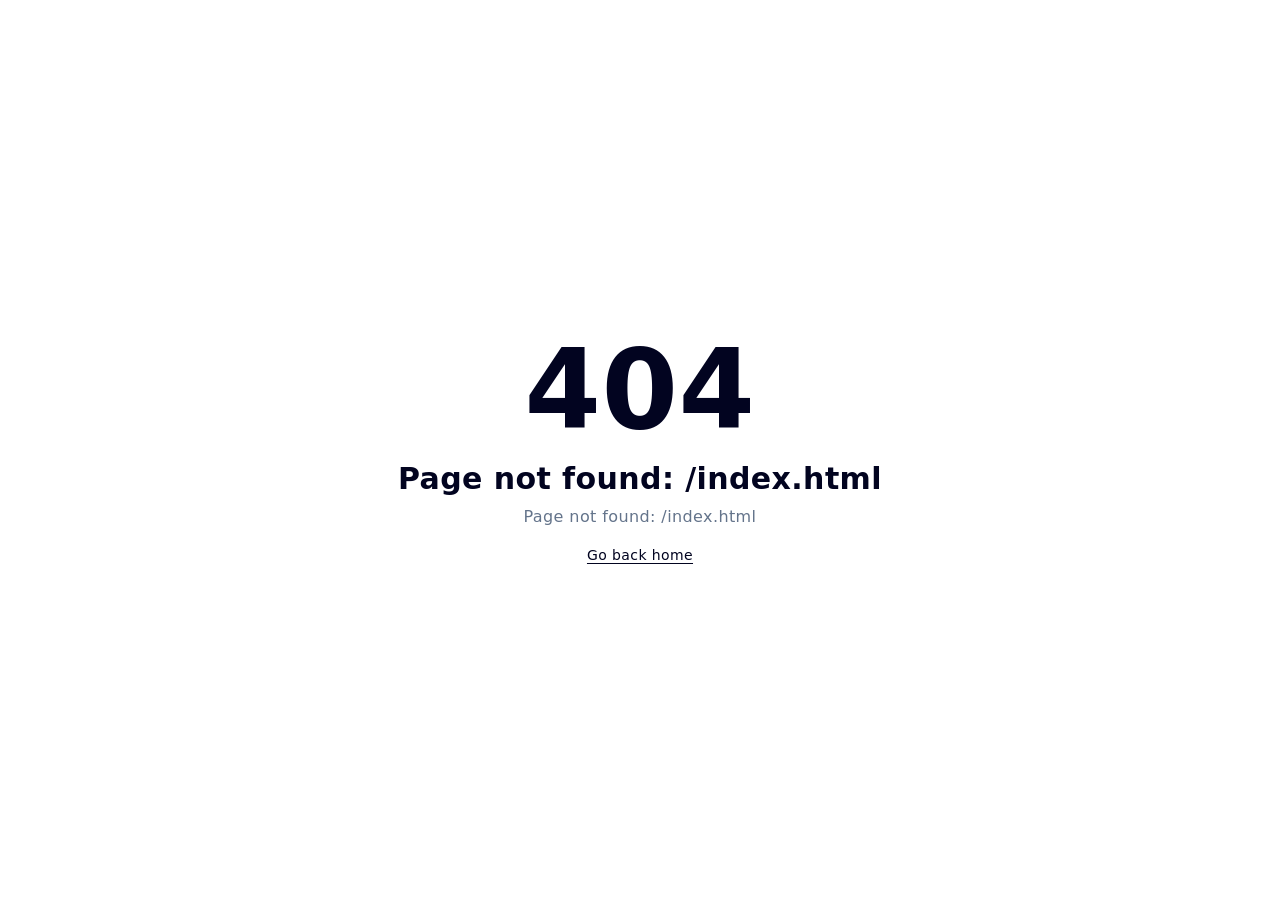
<file: index.html>
<!DOCTYPE html><html><head><meta charset="utf-8"><meta name="viewport" content="width=device-width, initial-scale=1"><script type="importmap">{"imports":{"#entry":"/_nuxt/B_2sQtpN.js"}}</script><link rel="stylesheet" href="https://fonts.googleapis.com/css?family=Material+Icons" type="text/css" crossorigin="anonymous" data-hid="md"><link rel="stylesheet" href="/_nuxt/entry.COT_ZqDT.css" crossorigin><link rel="modulepreload" as="script" crossorigin href="/_nuxt/B_2sQtpN.js"><link rel="modulepreload" as="script" crossorigin href="/_nuxt/DQuq56KR.js"><link rel="modulepreload" as="script" crossorigin href="/_nuxt/Cd2bdLLy.js"><link rel="modulepreload" as="script" crossorigin href="/_nuxt/B_CWUPhZ.js"><link rel="modulepreload" as="script" crossorigin href="/_nuxt/Dfy8QIQd.js"><link rel="modulepreload" as="script" crossorigin href="/_nuxt/CE6fCNNm.js"><script type="module" src="/_nuxt/B_2sQtpN.js" crossorigin></script><link rel="prefetch" as="style" crossorigin href="/_nuxt/default.CSan3J5J.css"><link rel="prefetch" as="style" crossorigin href="/_nuxt/VAvatar.KBxQGmSJ.css"><link rel="prefetch" as="style" crossorigin href="/_nuxt/VContainer.ku9EbwM-.css"><link rel="prefetch" as="style" crossorigin href="/_nuxt/VBtn.ByV3OLNa.css"><link rel="prefetch" as="script" crossorigin href="/_nuxt/DYPHYLni.js"><link rel="prefetch" as="script" crossorigin href="/_nuxt/DxK3M8Ea.js"><link rel="prefetch" as="script" crossorigin href="/_nuxt/tmzsHURz.js"><link rel="prefetch" as="script" crossorigin href="/_nuxt/BOTLYPCe.js"><link rel="prefetch" as="style" crossorigin href="/_nuxt/error-404.bhC1Oj14.css"><link rel="prefetch" as="script" crossorigin href="/_nuxt/BPLmuj_O.js"><link rel="prefetch" as="style" crossorigin href="/_nuxt/error-500.DWYxTw5C.css"><link rel="prefetch" as="script" crossorigin href="/_nuxt/DQxuzf5l.js"></head><body><div id="__nuxt"></div><div id="teleports"></div><script>window.__NUXT__={};window.__NUXT__.config={public:{i18n:{baseUrl:"",defaultLocale:"en",rootRedirect:"",redirectStatusCode:302,skipSettingLocaleOnNavigate:false,locales:[{code:"en",language:"en-US",domains:[],defaultForDomains:[]},{code:"ru",language:"ru-RU",domains:[],defaultForDomains:[]}],detectBrowserLanguage:{alwaysRedirect:false,cookieCrossOrigin:false,cookieDomain:"",cookieKey:"i18n_redirected",cookieSecure:false,fallbackLocale:"",redirectOn:"root",useCookie:true},experimental:{localeDetector:"",typedPages:true,typedOptionsAndMessages:false,alternateLinkCanonicalQueries:true,devCache:false,cacheLifetime:"",stripMessagesPayload:false,preload:false,strictSeo:false,nitroContextDetection:true,httpCacheDuration:10,compactRoutes:false,prerenderMessages:false,optimizeMessageBundling:true},domainLocales:{en:{domain:""},ru:{domain:""}}}},app:{baseURL:"/",buildId:"79a3fff0-206b-4bc9-9443-f595d4e6cd3c",buildAssetsDir:"/_nuxt/",cdnURL:""}}</script><script type="application/json" data-nuxt-data="nuxt-app" data-ssr="false" id="__NUXT_DATA__">[{"prerenderedAt":1,"serverRendered":2},1789066317785,false]</script></body></html>
</file>
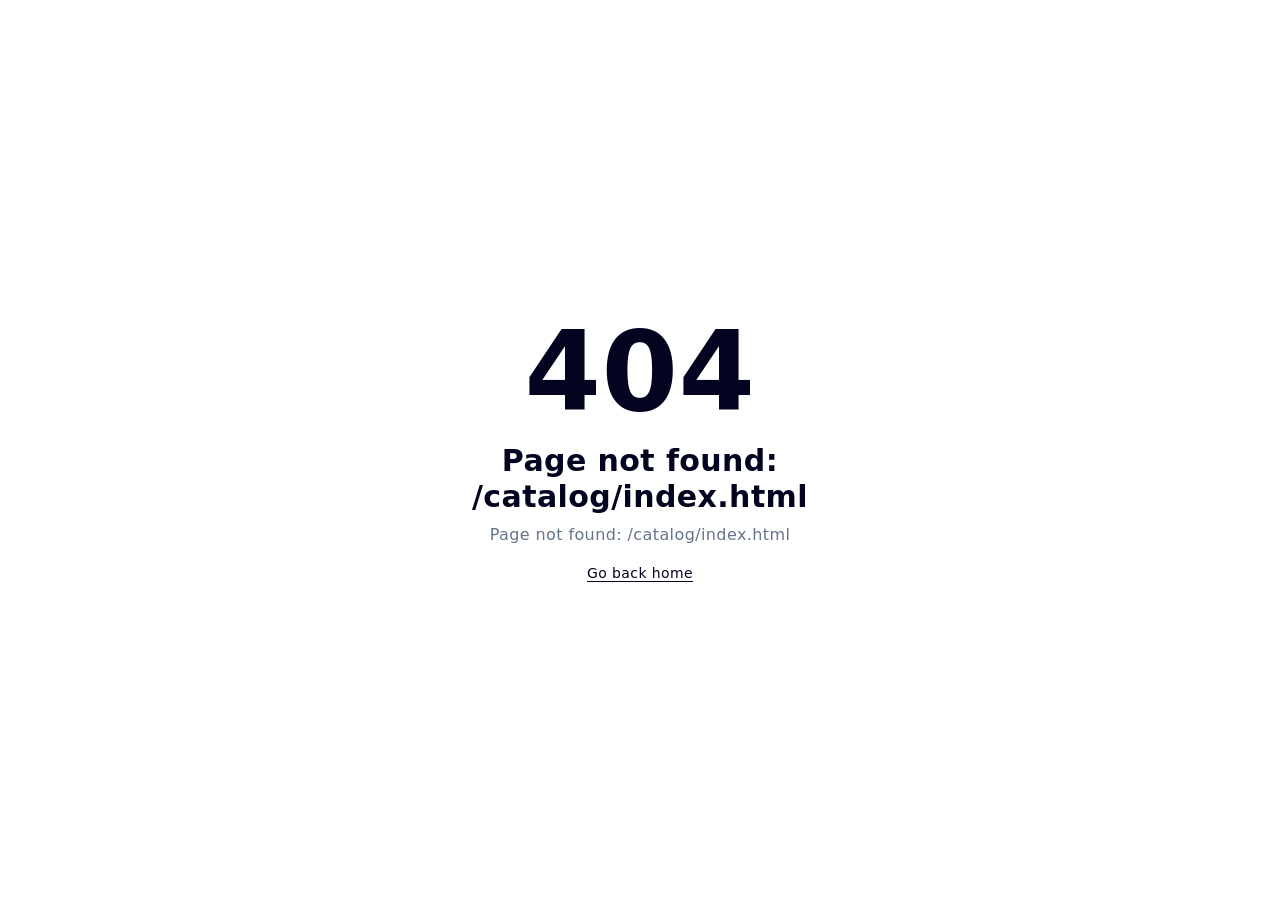
<file: catalog/index.html>
<!DOCTYPE html><html><head><meta charset="utf-8"><meta name="viewport" content="width=device-width, initial-scale=1"><script type="importmap">{"imports":{"#entry":"/_nuxt/B_2sQtpN.js"}}</script><link rel="stylesheet" href="https://fonts.googleapis.com/css?family=Material+Icons" type="text/css" crossorigin="anonymous" data-hid="md"><link rel="stylesheet" href="/_nuxt/entry.COT_ZqDT.css" crossorigin><link rel="modulepreload" as="script" crossorigin href="/_nuxt/B_2sQtpN.js"><link rel="modulepreload" as="script" crossorigin href="/_nuxt/DQuq56KR.js"><link rel="modulepreload" as="script" crossorigin href="/_nuxt/Cd2bdLLy.js"><link rel="modulepreload" as="script" crossorigin href="/_nuxt/B_CWUPhZ.js"><link rel="modulepreload" as="script" crossorigin href="/_nuxt/Dfy8QIQd.js"><link rel="modulepreload" as="script" crossorigin href="/_nuxt/CE6fCNNm.js"><script type="module" src="/_nuxt/B_2sQtpN.js" crossorigin></script><link rel="prefetch" as="style" crossorigin href="/_nuxt/default.CSan3J5J.css"><link rel="prefetch" as="style" crossorigin href="/_nuxt/VAvatar.KBxQGmSJ.css"><link rel="prefetch" as="style" crossorigin href="/_nuxt/VContainer.ku9EbwM-.css"><link rel="prefetch" as="style" crossorigin href="/_nuxt/VBtn.ByV3OLNa.css"><link rel="prefetch" as="script" crossorigin href="/_nuxt/DYPHYLni.js"><link rel="prefetch" as="script" crossorigin href="/_nuxt/DxK3M8Ea.js"><link rel="prefetch" as="script" crossorigin href="/_nuxt/tmzsHURz.js"><link rel="prefetch" as="script" crossorigin href="/_nuxt/BOTLYPCe.js"><link rel="prefetch" as="style" crossorigin href="/_nuxt/error-404.bhC1Oj14.css"><link rel="prefetch" as="script" crossorigin href="/_nuxt/BPLmuj_O.js"><link rel="prefetch" as="style" crossorigin href="/_nuxt/error-500.DWYxTw5C.css"><link rel="prefetch" as="script" crossorigin href="/_nuxt/DQxuzf5l.js"></head><body><div id="__nuxt"></div><div id="teleports"></div><script>window.__NUXT__={};window.__NUXT__.config={public:{i18n:{baseUrl:"",defaultLocale:"en",rootRedirect:"",redirectStatusCode:302,skipSettingLocaleOnNavigate:false,locales:[{code:"en",language:"en-US",domains:[],defaultForDomains:[]},{code:"ru",language:"ru-RU",domains:[],defaultForDomains:[]}],detectBrowserLanguage:{alwaysRedirect:false,cookieCrossOrigin:false,cookieDomain:"",cookieKey:"i18n_redirected",cookieSecure:false,fallbackLocale:"",redirectOn:"root",useCookie:true},experimental:{localeDetector:"",typedPages:true,typedOptionsAndMessages:false,alternateLinkCanonicalQueries:true,devCache:false,cacheLifetime:"",stripMessagesPayload:false,preload:false,strictSeo:false,nitroContextDetection:true,httpCacheDuration:10,compactRoutes:false,prerenderMessages:false,optimizeMessageBundling:true},domainLocales:{en:{domain:""},ru:{domain:""}}}},app:{baseURL:"/",buildId:"79a3fff0-206b-4bc9-9443-f595d4e6cd3c",buildAssetsDir:"/_nuxt/",cdnURL:""}}</script><script type="application/json" data-nuxt-data="nuxt-app" data-ssr="false" id="__NUXT_DATA__">[{"prerenderedAt":1,"serverRendered":2},1789066317780,false]</script></body></html>
</file>
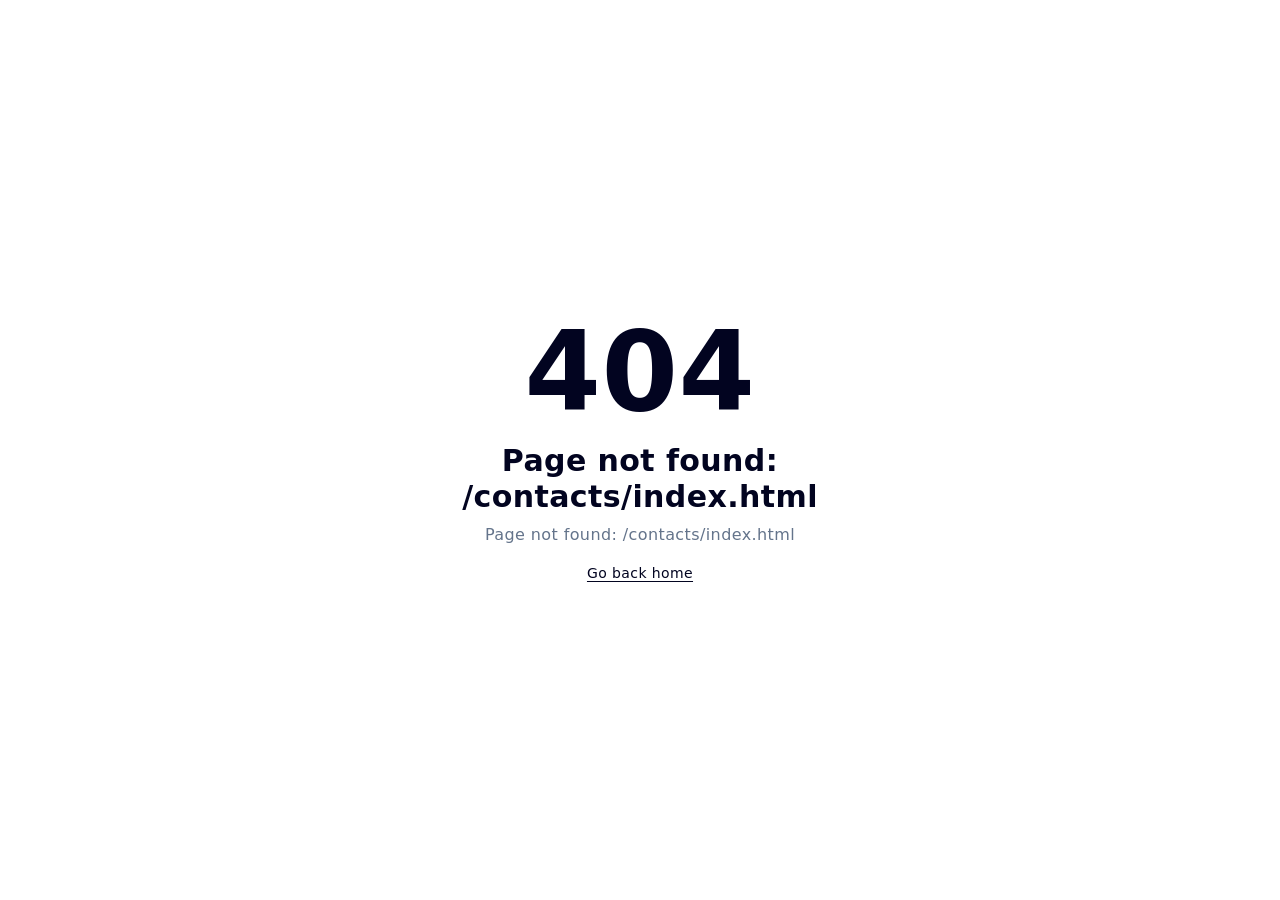
<file: contacts/index.html>
<!DOCTYPE html><html><head><meta charset="utf-8"><meta name="viewport" content="width=device-width, initial-scale=1"><script type="importmap">{"imports":{"#entry":"/_nuxt/B_2sQtpN.js"}}</script><link rel="stylesheet" href="https://fonts.googleapis.com/css?family=Material+Icons" type="text/css" crossorigin="anonymous" data-hid="md"><link rel="stylesheet" href="/_nuxt/entry.COT_ZqDT.css" crossorigin><link rel="modulepreload" as="script" crossorigin href="/_nuxt/B_2sQtpN.js"><link rel="modulepreload" as="script" crossorigin href="/_nuxt/DQuq56KR.js"><link rel="modulepreload" as="script" crossorigin href="/_nuxt/Cd2bdLLy.js"><link rel="modulepreload" as="script" crossorigin href="/_nuxt/B_CWUPhZ.js"><link rel="modulepreload" as="script" crossorigin href="/_nuxt/Dfy8QIQd.js"><link rel="modulepreload" as="script" crossorigin href="/_nuxt/CE6fCNNm.js"><script type="module" src="/_nuxt/B_2sQtpN.js" crossorigin></script><link rel="prefetch" as="style" crossorigin href="/_nuxt/default.CSan3J5J.css"><link rel="prefetch" as="style" crossorigin href="/_nuxt/VAvatar.KBxQGmSJ.css"><link rel="prefetch" as="style" crossorigin href="/_nuxt/VContainer.ku9EbwM-.css"><link rel="prefetch" as="style" crossorigin href="/_nuxt/VBtn.ByV3OLNa.css"><link rel="prefetch" as="script" crossorigin href="/_nuxt/DYPHYLni.js"><link rel="prefetch" as="script" crossorigin href="/_nuxt/DxK3M8Ea.js"><link rel="prefetch" as="script" crossorigin href="/_nuxt/tmzsHURz.js"><link rel="prefetch" as="script" crossorigin href="/_nuxt/BOTLYPCe.js"><link rel="prefetch" as="style" crossorigin href="/_nuxt/error-404.bhC1Oj14.css"><link rel="prefetch" as="script" crossorigin href="/_nuxt/BPLmuj_O.js"><link rel="prefetch" as="style" crossorigin href="/_nuxt/error-500.DWYxTw5C.css"><link rel="prefetch" as="script" crossorigin href="/_nuxt/DQxuzf5l.js"></head><body><div id="__nuxt"></div><div id="teleports"></div><script>window.__NUXT__={};window.__NUXT__.config={public:{i18n:{baseUrl:"",defaultLocale:"en",rootRedirect:"",redirectStatusCode:302,skipSettingLocaleOnNavigate:false,locales:[{code:"en",language:"en-US",domains:[],defaultForDomains:[]},{code:"ru",language:"ru-RU",domains:[],defaultForDomains:[]}],detectBrowserLanguage:{alwaysRedirect:false,cookieCrossOrigin:false,cookieDomain:"",cookieKey:"i18n_redirected",cookieSecure:false,fallbackLocale:"",redirectOn:"root",useCookie:true},experimental:{localeDetector:"",typedPages:true,typedOptionsAndMessages:false,alternateLinkCanonicalQueries:true,devCache:false,cacheLifetime:"",stripMessagesPayload:false,preload:false,strictSeo:false,nitroContextDetection:true,httpCacheDuration:10,compactRoutes:false,prerenderMessages:false,optimizeMessageBundling:true},domainLocales:{en:{domain:""},ru:{domain:""}}}},app:{baseURL:"/",buildId:"79a3fff0-206b-4bc9-9443-f595d4e6cd3c",buildAssetsDir:"/_nuxt/",cdnURL:""}}</script><script type="application/json" data-nuxt-data="nuxt-app" data-ssr="false" id="__NUXT_DATA__">[{"prerenderedAt":1,"serverRendered":2},1789066317784,false]</script></body></html>
</file>
<file: _nuxt/entry.COT_ZqDT.css>
@layer vuetify-core{@layer reset,base;}@layer vuetify-components{.blockquote{margin:0;padding:16px 0 16px 24px;font-size:18px;font-weight:300}.v-application{background:rgb(var(--v-theme-background));color:color-mix(in srgb,rgb(var(--v-theme-on-background)) calc(var(--v-high-emphasis-opacity)*100%),transparent);display:flex}.v-application__wrap{backface-visibility:hidden;flex-direction:column;flex:auto;max-width:100%;min-height:100dvh;display:flex;position:relative}}@layer vuetify-overrides;@layer vuetify-utilities{@layer theme-base,typography,helpers,theme-background,theme-foreground;}@layer vuetify-final{@layer transitions,trumps;}@layer vuetify-final.transitions{@keyframes v-shake{59%{margin-left:0}60%,80%{margin-left:2px}70%,90%{margin-left:-2px}}@media (prefers-reduced-motion:no-preference){.dialog-bottom-transition-enter-active,.dialog-top-transition-enter-active,.dialog-transition-enter-active{transition-duration:.225s;transition-timing-function:cubic-bezier(0,0,.2,1)}.dialog-bottom-transition-leave-active,.dialog-top-transition-leave-active,.dialog-transition-leave-active{transition-duration:.125s;transition-timing-function:cubic-bezier(.4,0,1,1)}.dialog-bottom-transition-enter-active,.dialog-bottom-transition-leave-active,.dialog-top-transition-enter-active,.dialog-top-transition-leave-active,.dialog-transition-enter-active,.dialog-transition-leave-active{pointer-events:none;transition-property:transform,opacity}.dialog-transition-enter-from,.dialog-transition-leave-to{opacity:0;transform:scale(.9)}.dialog-transition-enter-to,.dialog-transition-leave-from{opacity:1}.dialog-bottom-transition-enter-from,.dialog-bottom-transition-leave-to{transform:translateY(calc(50vh + 50%))}.dialog-top-transition-enter-from,.dialog-top-transition-leave-to{transform:translateY(calc(-50vh - 50%))}.picker-reverse-transition-enter-active,.picker-reverse-transition-leave-active,.picker-transition-enter-active,.picker-transition-leave-active{transition-duration:.3s;transition-timing-function:cubic-bezier(.4,0,.2,1)}.picker-reverse-transition-move,.picker-transition-move{transition-property:transform;transition-duration:.5s;transition-timing-function:cubic-bezier(.4,0,.2,1)}.picker-reverse-transition-enter-from,.picker-reverse-transition-leave-to,.picker-transition-enter-from,.picker-transition-leave-to{opacity:0}.picker-reverse-transition-leave-active,.picker-reverse-transition-leave-from,.picker-reverse-transition-leave-to,.picker-transition-leave-active,.picker-transition-leave-from,.picker-transition-leave-to{position:absolute}.picker-reverse-transition-enter-active,.picker-reverse-transition-leave-active,.picker-transition-enter-active,.picker-transition-leave-active{transition-property:transform,opacity}.picker-transition-enter-active,.picker-transition-leave-active{transition-duration:.3s;transition-timing-function:cubic-bezier(.4,0,.2,1)}.picker-transition-move{transition-property:transform;transition-duration:.5s;transition-timing-function:cubic-bezier(.4,0,.2,1)}.picker-transition-enter-from{transform:translate(100%)}.picker-transition-leave-to{transform:translate(-100%)}.picker-reverse-transition-enter-active,.picker-reverse-transition-leave-active{transition-duration:.3s;transition-timing-function:cubic-bezier(.4,0,.2,1)}.picker-reverse-transition-move{transition-property:transform;transition-duration:.5s;transition-timing-function:cubic-bezier(.4,0,.2,1)}.picker-reverse-transition-enter-from{transform:translate(-100%)}.picker-reverse-transition-leave-to{transform:translate(100%)}.expand-transition-enter-active,.expand-transition-leave-active{transition-duration:.3s;transition-timing-function:cubic-bezier(.4,0,.2,1)}.expand-transition-move{transition-property:transform;transition-duration:.5s;transition-timing-function:cubic-bezier(.4,0,.2,1)}.expand-transition-enter-active,.expand-transition-leave-active{transition-property:height}.expand-x-transition-enter-active,.expand-x-transition-leave-active{transition-duration:.3s;transition-timing-function:cubic-bezier(.4,0,.2,1)}.expand-x-transition-move{transition-property:transform;transition-duration:.5s;transition-timing-function:cubic-bezier(.4,0,.2,1)}.expand-x-transition-enter-active,.expand-x-transition-leave-active{transition-property:width}.expand-both-transition-enter-active,.expand-both-transition-leave-active{transition-duration:.3s;transition-timing-function:cubic-bezier(.4,0,.2,1)}.expand-both-transition-move{transition-property:transform;transition-duration:.5s;transition-timing-function:cubic-bezier(.4,0,.2,1)}.expand-both-transition-enter-active,.expand-both-transition-leave-active{transition-property:height,width!important}.scale-transition-enter-active,.scale-transition-leave-active{transition-duration:.3s;transition-timing-function:cubic-bezier(.4,0,.2,1)}.scale-transition-move{transition-property:transform;transition-duration:.5s;transition-timing-function:cubic-bezier(.4,0,.2,1)}.scale-transition-leave-to{opacity:0}.scale-transition-leave-active{transition-duration:.1s}.scale-transition-enter-from{opacity:0;transform:scale(0)}.scale-transition-enter-active,.scale-transition-leave-active{transition-property:transform,opacity}.scale-rotate-transition-enter-active,.scale-rotate-transition-leave-active{transition-duration:.3s;transition-timing-function:cubic-bezier(.4,0,.2,1)}.scale-rotate-transition-move{transition-property:transform;transition-duration:.5s;transition-timing-function:cubic-bezier(.4,0,.2,1)}.scale-rotate-transition-leave-to{opacity:0}.scale-rotate-transition-leave-active{transition-duration:.1s}.scale-rotate-transition-enter-from{opacity:0;transform:scale(0)rotate(-45deg)}.scale-rotate-transition-enter-active,.scale-rotate-transition-leave-active{transition-property:transform,opacity}.scale-rotate-reverse-transition-enter-active,.scale-rotate-reverse-transition-leave-active{transition-duration:.3s;transition-timing-function:cubic-bezier(.4,0,.2,1)}.scale-rotate-reverse-transition-move{transition-property:transform;transition-duration:.5s;transition-timing-function:cubic-bezier(.4,0,.2,1)}.scale-rotate-reverse-transition-leave-to{opacity:0}.scale-rotate-reverse-transition-leave-active{transition-duration:.1s}.scale-rotate-reverse-transition-enter-from{opacity:0;transform:scale(0)rotate(45deg)}.scale-rotate-reverse-transition-enter-active,.scale-rotate-reverse-transition-leave-active{transition-property:transform,opacity}.message-transition-enter-active,.message-transition-leave-active{transition-duration:.3s;transition-timing-function:cubic-bezier(.4,0,.2,1)}.message-transition-move{transition-property:transform;transition-duration:.5s;transition-timing-function:cubic-bezier(.4,0,.2,1)}.message-transition-enter-from,.message-transition-leave-to{opacity:0;transform:translateY(-15px)}.message-transition-leave-active,.message-transition-leave-from{position:absolute}.message-transition-enter-active,.message-transition-leave-active{transition-property:transform,opacity}.slide-y-transition-enter-active,.slide-y-transition-leave-active{transition-duration:.3s;transition-timing-function:cubic-bezier(.4,0,.2,1)}.slide-y-transition-move{transition-property:transform;transition-duration:.5s;transition-timing-function:cubic-bezier(.4,0,.2,1)}.slide-y-transition-enter-from,.slide-y-transition-leave-to{opacity:0;transform:translateY(-15px)}.slide-y-transition-enter-active,.slide-y-transition-leave-active{transition-property:transform,opacity}.slide-y-reverse-transition-enter-active,.slide-y-reverse-transition-leave-active{transition-duration:.3s;transition-timing-function:cubic-bezier(.4,0,.2,1)}.slide-y-reverse-transition-move{transition-property:transform;transition-duration:.5s;transition-timing-function:cubic-bezier(.4,0,.2,1)}.slide-y-reverse-transition-enter-from,.slide-y-reverse-transition-leave-to{opacity:0;transform:translateY(15px)}.slide-y-reverse-transition-enter-active,.slide-y-reverse-transition-leave-active{transition-property:transform,opacity}.scroll-y-transition-enter-active,.scroll-y-transition-leave-active{transition-duration:.3s;transition-timing-function:cubic-bezier(.4,0,.2,1)}.scroll-y-transition-move{transition-property:transform;transition-duration:.5s;transition-timing-function:cubic-bezier(.4,0,.2,1)}.scroll-y-transition-enter-from,.scroll-y-transition-leave-to{opacity:0}.scroll-y-transition-enter-from{transform:translateY(-15px)}.scroll-y-transition-leave-to{transform:translateY(15px)}.scroll-y-transition-enter-active,.scroll-y-transition-leave-active{transition-property:transform,opacity}.scroll-y-reverse-transition-enter-active,.scroll-y-reverse-transition-leave-active{transition-duration:.3s;transition-timing-function:cubic-bezier(.4,0,.2,1)}.scroll-y-reverse-transition-move{transition-property:transform;transition-duration:.5s;transition-timing-function:cubic-bezier(.4,0,.2,1)}.scroll-y-reverse-transition-enter-from,.scroll-y-reverse-transition-leave-to{opacity:0}.scroll-y-reverse-transition-enter-from{transform:translateY(15px)}.scroll-y-reverse-transition-leave-to{transform:translateY(-15px)}.scroll-y-reverse-transition-enter-active,.scroll-y-reverse-transition-leave-active{transition-property:transform,opacity}.scroll-x-transition-enter-active,.scroll-x-transition-leave-active{transition-duration:.3s;transition-timing-function:cubic-bezier(.4,0,.2,1)}.scroll-x-transition-move{transition-property:transform;transition-duration:.5s;transition-timing-function:cubic-bezier(.4,0,.2,1)}.scroll-x-transition-enter-from,.scroll-x-transition-leave-to{opacity:0}.scroll-x-transition-enter-from{transform:translate(-15px)}.scroll-x-transition-leave-to{transform:translate(15px)}.scroll-x-transition-enter-active,.scroll-x-transition-leave-active{transition-property:transform,opacity}.scroll-x-reverse-transition-enter-active,.scroll-x-reverse-transition-leave-active{transition-duration:.3s;transition-timing-function:cubic-bezier(.4,0,.2,1)}.scroll-x-reverse-transition-move{transition-property:transform;transition-duration:.5s;transition-timing-function:cubic-bezier(.4,0,.2,1)}.scroll-x-reverse-transition-enter-from,.scroll-x-reverse-transition-leave-to{opacity:0}.scroll-x-reverse-transition-enter-from{transform:translate(15px)}.scroll-x-reverse-transition-leave-to{transform:translate(-15px)}.scroll-x-reverse-transition-enter-active,.scroll-x-reverse-transition-leave-active{transition-property:transform,opacity}.slide-x-transition-enter-active,.slide-x-transition-leave-active{transition-duration:.3s;transition-timing-function:cubic-bezier(.4,0,.2,1)}.slide-x-transition-move{transition-property:transform;transition-duration:.5s;transition-timing-function:cubic-bezier(.4,0,.2,1)}.slide-x-transition-enter-from,.slide-x-transition-leave-to{opacity:0;transform:translate(-15px)}.slide-x-transition-enter-active,.slide-x-transition-leave-active{transition-property:transform,opacity}.slide-x-reverse-transition-enter-active,.slide-x-reverse-transition-leave-active{transition-duration:.3s;transition-timing-function:cubic-bezier(.4,0,.2,1)}.slide-x-reverse-transition-move{transition-property:transform;transition-duration:.5s;transition-timing-function:cubic-bezier(.4,0,.2,1)}.slide-x-reverse-transition-enter-from,.slide-x-reverse-transition-leave-to{opacity:0;transform:translate(15px)}.slide-x-reverse-transition-enter-active,.slide-x-reverse-transition-leave-active{transition-property:transform,opacity}.fade-transition-enter-active,.fade-transition-leave-active{transition-duration:.3s;transition-timing-function:cubic-bezier(.4,0,.2,1)}.fade-transition-move{transition-property:transform;transition-duration:.5s;transition-timing-function:cubic-bezier(.4,0,.2,1)}.fade-transition-enter-from,.fade-transition-leave-to{opacity:0}.fade-transition-enter-active,.fade-transition-leave-active{transition-property:opacity}.fab-transition-enter-active,.fab-transition-leave-active{transition-duration:.3s;transition-timing-function:cubic-bezier(.4,0,.2,1)}.fab-transition-move{transition-property:transform;transition-duration:.5s;transition-timing-function:cubic-bezier(.4,0,.2,1)}.fab-transition-enter-from,.fab-transition-leave-to{transform:scale(0)rotate(-45deg)}.fab-transition-enter-active,.fab-transition-leave-active{transition-property:transform}}}@layer vuetify-core.reset{html{box-sizing:border-box;-webkit-text-size-adjust:100%;tab-size:4}body,html{margin:0}*,:after,:before{box-sizing:inherit;background-repeat:no-repeat}:after,:before{-webkit-text-decoration:inherit;text-decoration:inherit;vertical-align:inherit}input{border-radius:0}[disabled]{cursor:default}[type=number]::-webkit-inner-spin-button{height:auto}[type=number]::-webkit-outer-spin-button{height:auto}[type=search]{-webkit-appearance:textfield;outline-offset:-2px}[type=search]::-webkit-search-cancel-button{-webkit-appearance:none}[type=search]::-webkit-search-decoration{-webkit-appearance:none}button,input,optgroup,select,textarea{font:inherit}optgroup{font-weight:700}[role=button],[type=button],[type=reset],[type=submit],button{cursor:pointer;color:inherit}[aria-busy=true]{cursor:progress}[aria-controls]{cursor:pointer}[aria-disabled=true]{cursor:default}}@layer vuetify-core.base{.v-locale--is-rtl{direction:rtl}.v-locale--is-ltr{direction:ltr}html{font-family:var(--v-font-body,"Roboto",sans-serif);text-rendering:optimizelegibility;-webkit-font-smoothing:antialiased;-moz-osx-font-smoothing:grayscale;-webkit-tap-highlight-color:#0000;font-size:1rem;line-height:1.5;overflow-x:hidden}html.overflow-y-hidden{overflow-y:hidden}:root{--v-theme-overlay-multiplier:1;--v-scrollbar-offset:0px}@supports (-webkit-touch-callout:none){body{cursor:pointer}}}@layer vuetify-utilities.helpers{@media only print{.hidden-print-only{display:none!important}}@media only screen{.hidden-screen-only{display:none!important}}@media (width<=599.98px){.hidden-xs{display:none!important}}@media (width>=600px) and (width<=839.98px){.hidden-sm{display:none!important}}@media (width>=840px) and (width<=1144.98px){.hidden-md{display:none!important}}@media (width>=1145px) and (width<=1544.98px){.hidden-lg{display:none!important}}@media (width>=1545px) and (width<=2137.98px){.hidden-xl{display:none!important}}@media (width>=2138px){.hidden-xxl{display:none!important}}@media (width>=600px){.hidden-sm-and-up{display:none!important}}@media (width>=840px){.hidden-md-and-up{display:none!important}}@media (width>=1145px){.hidden-lg-and-up{display:none!important}}@media (width>=1545px){.hidden-xl-and-up{display:none!important}}@media (width<=839.98px){.hidden-sm-and-down{display:none!important}}@media (width<=1144.98px){.hidden-md-and-down{display:none!important}}@media (width<=1544.98px){.hidden-lg-and-down{display:none!important}}@media (width<=2137.98px){.hidden-xl-and-down{display:none!important}}.elevation-0{box-shadow:0 0 0 0 rgba(var(--v-shadow-color),var(--v-shadow-key-opacity,.3)),0 0 0 0 rgba(var(--v-shadow-color),var(--v-shadow-ambient-opacity,.15));--v-elevation-overlay:color-mix(in srgb, var(--v-elevation-overlay-color) 0%, transparent)}.elevation-1{box-shadow:0 1px 2px 0 rgba(var(--v-shadow-color),var(--v-shadow-key-opacity,.3)),0 1px 3px 1px rgba(var(--v-shadow-color),var(--v-shadow-ambient-opacity,.15));--v-elevation-overlay:color-mix(in srgb, var(--v-elevation-overlay-color) 2%, transparent)}.elevation-2{box-shadow:0 1px 2px 0 rgba(var(--v-shadow-color),var(--v-shadow-key-opacity,.3)),0 2px 6px 2px rgba(var(--v-shadow-color),var(--v-shadow-ambient-opacity,.15));--v-elevation-overlay:color-mix(in srgb, var(--v-elevation-overlay-color) 4%, transparent)}.elevation-3{box-shadow:0 1px 3px 0 rgba(var(--v-shadow-color),var(--v-shadow-key-opacity,.3)),0 4px 8px 3px rgba(var(--v-shadow-color),var(--v-shadow-ambient-opacity,.15));--v-elevation-overlay:color-mix(in srgb, var(--v-elevation-overlay-color) 6%, transparent)}.elevation-4{box-shadow:0 2px 3px 0 rgba(var(--v-shadow-color),var(--v-shadow-key-opacity,.3)),0 6px 10px 4px rgba(var(--v-shadow-color),var(--v-shadow-ambient-opacity,.15));--v-elevation-overlay:color-mix(in srgb, var(--v-elevation-overlay-color) 8%, transparent)}.elevation-5{box-shadow:0 4px 4px 0 rgba(var(--v-shadow-color),var(--v-shadow-key-opacity,.3)),0 8px 12px 6px rgba(var(--v-shadow-color),var(--v-shadow-ambient-opacity,.15));--v-elevation-overlay:color-mix(in srgb, var(--v-elevation-overlay-color) 10%, transparent)}.hover-elevation-0:hover{box-shadow:0 0 0 0 rgba(var(--v-shadow-color),var(--v-shadow-key-opacity,.3)),0 0 0 0 rgba(var(--v-shadow-color),var(--v-shadow-ambient-opacity,.15));--v-elevation-overlay:color-mix(in srgb, var(--v-elevation-overlay-color) 0%, transparent)}.hover-elevation-1:hover{box-shadow:0 1px 2px 0 rgba(var(--v-shadow-color),var(--v-shadow-key-opacity,.3)),0 1px 3px 1px rgba(var(--v-shadow-color),var(--v-shadow-ambient-opacity,.15));--v-elevation-overlay:color-mix(in srgb, var(--v-elevation-overlay-color) 2%, transparent)}.hover-elevation-2:hover{box-shadow:0 1px 2px 0 rgba(var(--v-shadow-color),var(--v-shadow-key-opacity,.3)),0 2px 6px 2px rgba(var(--v-shadow-color),var(--v-shadow-ambient-opacity,.15));--v-elevation-overlay:color-mix(in srgb, var(--v-elevation-overlay-color) 4%, transparent)}.hover-elevation-3:hover{box-shadow:0 1px 3px 0 rgba(var(--v-shadow-color),var(--v-shadow-key-opacity,.3)),0 4px 8px 3px rgba(var(--v-shadow-color),var(--v-shadow-ambient-opacity,.15));--v-elevation-overlay:color-mix(in srgb, var(--v-elevation-overlay-color) 6%, transparent)}.hover-elevation-4:hover{box-shadow:0 2px 3px 0 rgba(var(--v-shadow-color),var(--v-shadow-key-opacity,.3)),0 6px 10px 4px rgba(var(--v-shadow-color),var(--v-shadow-ambient-opacity,.15));--v-elevation-overlay:color-mix(in srgb, var(--v-elevation-overlay-color) 8%, transparent)}.hover-elevation-5:hover{box-shadow:0 4px 4px 0 rgba(var(--v-shadow-color),var(--v-shadow-key-opacity,.3)),0 8px 12px 6px rgba(var(--v-shadow-color),var(--v-shadow-ambient-opacity,.15));--v-elevation-overlay:color-mix(in srgb, var(--v-elevation-overlay-color) 10%, transparent)}.elevation-overlay{background-image:linear-gradient(var(--v-elevation-overlay),var(--v-elevation-overlay))}.pointer-events-none{pointer-events:none!important}.pointer-events-auto{pointer-events:auto!important}.pointer-pass-through{pointer-events:none!important}.pointer-pass-through>*{pointer-events:auto!important}.d-sr-only,.d-sr-only-focusable:not(:focus){clip:rect(0,0,0,0)!important;white-space:nowrap!important;border:0!important;width:1px!important;height:1px!important;margin:-1px!important;padding:0!important;position:absolute!important;overflow:hidden!important}.overflow-auto{overflow:auto}.overflow-hidden{overflow:hidden}.overflow-visible{overflow:visible}.overflow-scroll{overflow:scroll}.overflow-x-auto{overflow-x:auto}.overflow-x-hidden{overflow-x:hidden}.overflow-x-scroll{overflow-x:scroll}.overflow-y-auto{overflow-y:auto}.overflow-y-hidden{overflow-y:hidden}.overflow-y-scroll{overflow-y:scroll}.d-none{display:none}.d-inline{display:inline}.d-inline-block{display:inline-block}.d-block{display:block}.d-table{display:table}.d-table-row{display:table-row}.d-table-cell{display:table-cell}.d-flex{display:flex}.d-inline-flex{display:inline-flex}.float-none{float:none}.float-left{float:left}.float-right{float:right}.v-locale--is-rtl .float-end{float:left}.v-locale--is-ltr .float-end,.v-locale--is-rtl .float-start{float:right}.v-locale--is-ltr .float-start{float:left}.flex-1-1,.flex-fill{flex:auto}.flex-1-0{flex:1 0 auto}.flex-0-1{flex:0 auto}.flex-0-0{flex:none}.flex-1-1-100{flex:100%}.flex-1-0-100{flex:1 0 100%}.flex-0-1-100{flex:0 100%}.flex-0-0-100{flex:0 0 100%}.flex-1-1-0{flex:1 1 0}.flex-1-0-0{flex:1 0 0}.flex-0-1-0{flex:0 1 0}.flex-0-0-0{flex:0 0 0}.flex-row{flex-direction:row}.flex-column{flex-direction:column}.flex-row-reverse{flex-direction:row-reverse}.flex-column-reverse{flex-direction:column-reverse}.flex-grow-0{flex-grow:0}.flex-grow-1{flex-grow:1}.flex-shrink-0{flex-shrink:0}.flex-shrink-1{flex-shrink:1}.flex-wrap{flex-wrap:wrap}.flex-nowrap{flex-wrap:nowrap}.flex-wrap-reverse{flex-wrap:wrap-reverse}.justify-start{justify-content:flex-start}.justify-end{justify-content:flex-end}.justify-center{justify-content:center}.justify-space-between{justify-content:space-between}.justify-space-around{justify-content:space-around}.justify-space-evenly{justify-content:space-evenly}.justify-items-start{justify-items:flex-start}.justify-items-end{justify-items:flex-end}.justify-items-center{justify-items:center}.justify-items-stretch{justify-items:stretch}.align-start{align-items:flex-start}.align-end{align-items:flex-end}.align-center{align-items:center}.align-baseline{align-items:baseline}.align-stretch{align-items:stretch}.align-content-start{align-content:flex-start}.align-content-end{align-content:flex-end}.align-content-center{align-content:center}.align-content-space-between{align-content:space-between}.align-content-space-around{align-content:space-around}.align-content-space-evenly{align-content:space-evenly}.align-content-stretch{align-content:stretch}.align-self-auto{align-self:auto}.align-self-start{align-self:flex-start}.align-self-end{align-self:flex-end}.align-self-center{align-self:center}.align-self-baseline{align-self:baseline}.align-self-stretch{align-self:stretch}.order-first{order:-1}.order-0{order:0}.order-1{order:1}.order-2{order:2}.order-3{order:3}.order-4{order:4}.order-5{order:5}.order-6{order:6}.order-7{order:7}.order-8{order:8}.order-9{order:9}.order-10{order:10}.order-11{order:11}.order-12{order:12}.order-last{order:13}.ga-0{gap:0}.ga-1{gap:4px}.ga-2{gap:8px}.ga-3{gap:12px}.ga-4{gap:16px}.ga-5{gap:20px}.ga-6{gap:24px}.ga-7{gap:28px}.ga-8{gap:32px}.ga-9{gap:36px}.ga-10{gap:40px}.ga-11{gap:44px}.ga-12{gap:48px}.ga-13{gap:52px}.ga-14{gap:56px}.ga-15{gap:60px}.ga-16{gap:64px}.ga-auto{gap:auto}.gr-0{row-gap:0}.gr-1{row-gap:4px}.gr-2{row-gap:8px}.gr-3{row-gap:12px}.gr-4{row-gap:16px}.gr-5{row-gap:20px}.gr-6{row-gap:24px}.gr-7{row-gap:28px}.gr-8{row-gap:32px}.gr-9{row-gap:36px}.gr-10{row-gap:40px}.gr-11{row-gap:44px}.gr-12{row-gap:48px}.gr-13{row-gap:52px}.gr-14{row-gap:56px}.gr-15{row-gap:60px}.gr-16{row-gap:64px}.gr-auto{row-gap:auto}.gc-0{-moz-column-gap:0;column-gap:0}.gc-1{-moz-column-gap:4px;column-gap:4px}.gc-2{-moz-column-gap:8px;column-gap:8px}.gc-3{-moz-column-gap:12px;column-gap:12px}.gc-4{-moz-column-gap:16px;column-gap:16px}.gc-5{-moz-column-gap:20px;column-gap:20px}.gc-6{-moz-column-gap:24px;column-gap:24px}.gc-7{-moz-column-gap:28px;column-gap:28px}.gc-8{-moz-column-gap:32px;column-gap:32px}.gc-9{-moz-column-gap:36px;column-gap:36px}.gc-10{-moz-column-gap:40px;column-gap:40px}.gc-11{-moz-column-gap:44px;column-gap:44px}.gc-12{-moz-column-gap:48px;column-gap:48px}.gc-13{-moz-column-gap:52px;column-gap:52px}.gc-14{-moz-column-gap:56px;column-gap:56px}.gc-15{-moz-column-gap:60px;column-gap:60px}.gc-16{-moz-column-gap:64px;column-gap:64px}.gc-auto{-moz-column-gap:auto;column-gap:auto}.ma-0{margin:0}.ma-1{margin:4px}.ma-2{margin:8px}.ma-3{margin:12px}.ma-4{margin:16px}.ma-5{margin:20px}.ma-6{margin:24px}.ma-7{margin:28px}.ma-8{margin:32px}.ma-9{margin:36px}.ma-10{margin:40px}.ma-11{margin:44px}.ma-12{margin:48px}.ma-13{margin:52px}.ma-14{margin:56px}.ma-15{margin:60px}.ma-16{margin:64px}.ma-auto{margin:auto}.mx-0{margin-left:0;margin-right:0}.mx-1{margin-left:4px;margin-right:4px}.mx-2{margin-left:8px;margin-right:8px}.mx-3{margin-left:12px;margin-right:12px}.mx-4{margin-left:16px;margin-right:16px}.mx-5{margin-left:20px;margin-right:20px}.mx-6{margin-left:24px;margin-right:24px}.mx-7{margin-left:28px;margin-right:28px}.mx-8{margin-left:32px;margin-right:32px}.mx-9{margin-left:36px;margin-right:36px}.mx-10{margin-left:40px;margin-right:40px}.mx-11{margin-left:44px;margin-right:44px}.mx-12{margin-left:48px;margin-right:48px}.mx-13{margin-left:52px;margin-right:52px}.mx-14{margin-left:56px;margin-right:56px}.mx-15{margin-left:60px;margin-right:60px}.mx-16{margin-left:64px;margin-right:64px}.mx-auto{margin-left:auto;margin-right:auto}.my-0{margin-top:0;margin-bottom:0}.my-1{margin-top:4px;margin-bottom:4px}.my-2{margin-top:8px;margin-bottom:8px}.my-3{margin-top:12px;margin-bottom:12px}.my-4{margin-top:16px;margin-bottom:16px}.my-5{margin-top:20px;margin-bottom:20px}.my-6{margin-top:24px;margin-bottom:24px}.my-7{margin-top:28px;margin-bottom:28px}.my-8{margin-top:32px;margin-bottom:32px}.my-9{margin-top:36px;margin-bottom:36px}.my-10{margin-top:40px;margin-bottom:40px}.my-11{margin-top:44px;margin-bottom:44px}.my-12{margin-top:48px;margin-bottom:48px}.my-13{margin-top:52px;margin-bottom:52px}.my-14{margin-top:56px;margin-bottom:56px}.my-15{margin-top:60px;margin-bottom:60px}.my-16{margin-top:64px;margin-bottom:64px}.my-auto{margin-top:auto;margin-bottom:auto}.mt-0{margin-top:0}.mt-1{margin-top:4px}.mt-2{margin-top:8px}.mt-3{margin-top:12px}.mt-4{margin-top:16px}.mt-5{margin-top:20px}.mt-6{margin-top:24px}.mt-7{margin-top:28px}.mt-8{margin-top:32px}.mt-9{margin-top:36px}.mt-10{margin-top:40px}.mt-11{margin-top:44px}.mt-12{margin-top:48px}.mt-13{margin-top:52px}.mt-14{margin-top:56px}.mt-15{margin-top:60px}.mt-16{margin-top:64px}.mt-auto{margin-top:auto}.mr-0{margin-right:0}.mr-1{margin-right:4px}.mr-2{margin-right:8px}.mr-3{margin-right:12px}.mr-4{margin-right:16px}.mr-5{margin-right:20px}.mr-6{margin-right:24px}.mr-7{margin-right:28px}.mr-8{margin-right:32px}.mr-9{margin-right:36px}.mr-10{margin-right:40px}.mr-11{margin-right:44px}.mr-12{margin-right:48px}.mr-13{margin-right:52px}.mr-14{margin-right:56px}.mr-15{margin-right:60px}.mr-16{margin-right:64px}.mr-auto{margin-right:auto}.mb-0{margin-bottom:0}.mb-1{margin-bottom:4px}.mb-2{margin-bottom:8px}.mb-3{margin-bottom:12px}.mb-4{margin-bottom:16px}.mb-5{margin-bottom:20px}.mb-6{margin-bottom:24px}.mb-7{margin-bottom:28px}.mb-8{margin-bottom:32px}.mb-9{margin-bottom:36px}.mb-10{margin-bottom:40px}.mb-11{margin-bottom:44px}.mb-12{margin-bottom:48px}.mb-13{margin-bottom:52px}.mb-14{margin-bottom:56px}.mb-15{margin-bottom:60px}.mb-16{margin-bottom:64px}.mb-auto{margin-bottom:auto}.ml-0{margin-left:0}.ml-1{margin-left:4px}.ml-2{margin-left:8px}.ml-3{margin-left:12px}.ml-4{margin-left:16px}.ml-5{margin-left:20px}.ml-6{margin-left:24px}.ml-7{margin-left:28px}.ml-8{margin-left:32px}.ml-9{margin-left:36px}.ml-10{margin-left:40px}.ml-11{margin-left:44px}.ml-12{margin-left:48px}.ml-13{margin-left:52px}.ml-14{margin-left:56px}.ml-15{margin-left:60px}.ml-16{margin-left:64px}.ml-auto{margin-left:auto}.ms-0{margin-inline-start:0}.ms-1{margin-inline-start:4px}.ms-2{margin-inline-start:8px}.ms-3{margin-inline-start:12px}.ms-4{margin-inline-start:16px}.ms-5{margin-inline-start:20px}.ms-6{margin-inline-start:24px}.ms-7{margin-inline-start:28px}.ms-8{margin-inline-start:32px}.ms-9{margin-inline-start:36px}.ms-10{margin-inline-start:40px}.ms-11{margin-inline-start:44px}.ms-12{margin-inline-start:48px}.ms-13{margin-inline-start:52px}.ms-14{margin-inline-start:56px}.ms-15{margin-inline-start:60px}.ms-16{margin-inline-start:64px}.ms-auto{margin-inline-start:auto}.me-0{margin-inline-end:0}.me-1{margin-inline-end:4px}.me-2{margin-inline-end:8px}.me-3{margin-inline-end:12px}.me-4{margin-inline-end:16px}.me-5{margin-inline-end:20px}.me-6{margin-inline-end:24px}.me-7{margin-inline-end:28px}.me-8{margin-inline-end:32px}.me-9{margin-inline-end:36px}.me-10{margin-inline-end:40px}.me-11{margin-inline-end:44px}.me-12{margin-inline-end:48px}.me-13{margin-inline-end:52px}.me-14{margin-inline-end:56px}.me-15{margin-inline-end:60px}.me-16{margin-inline-end:64px}.me-auto{margin-inline-end:auto}.ma-n1{margin:-4px}.ma-n2{margin:-8px}.ma-n3{margin:-12px}.ma-n4{margin:-16px}.ma-n5{margin:-20px}.ma-n6{margin:-24px}.ma-n7{margin:-28px}.ma-n8{margin:-32px}.ma-n9{margin:-36px}.ma-n10{margin:-40px}.ma-n11{margin:-44px}.ma-n12{margin:-48px}.ma-n13{margin:-52px}.ma-n14{margin:-56px}.ma-n15{margin:-60px}.ma-n16{margin:-64px}.mx-n1{margin-left:-4px;margin-right:-4px}.mx-n2{margin-left:-8px;margin-right:-8px}.mx-n3{margin-left:-12px;margin-right:-12px}.mx-n4{margin-left:-16px;margin-right:-16px}.mx-n5{margin-left:-20px;margin-right:-20px}.mx-n6{margin-left:-24px;margin-right:-24px}.mx-n7{margin-left:-28px;margin-right:-28px}.mx-n8{margin-left:-32px;margin-right:-32px}.mx-n9{margin-left:-36px;margin-right:-36px}.mx-n10{margin-left:-40px;margin-right:-40px}.mx-n11{margin-left:-44px;margin-right:-44px}.mx-n12{margin-left:-48px;margin-right:-48px}.mx-n13{margin-left:-52px;margin-right:-52px}.mx-n14{margin-left:-56px;margin-right:-56px}.mx-n15{margin-left:-60px;margin-right:-60px}.mx-n16{margin-left:-64px;margin-right:-64px}.my-n1{margin-top:-4px;margin-bottom:-4px}.my-n2{margin-top:-8px;margin-bottom:-8px}.my-n3{margin-top:-12px;margin-bottom:-12px}.my-n4{margin-top:-16px;margin-bottom:-16px}.my-n5{margin-top:-20px;margin-bottom:-20px}.my-n6{margin-top:-24px;margin-bottom:-24px}.my-n7{margin-top:-28px;margin-bottom:-28px}.my-n8{margin-top:-32px;margin-bottom:-32px}.my-n9{margin-top:-36px;margin-bottom:-36px}.my-n10{margin-top:-40px;margin-bottom:-40px}.my-n11{margin-top:-44px;margin-bottom:-44px}.my-n12{margin-top:-48px;margin-bottom:-48px}.my-n13{margin-top:-52px;margin-bottom:-52px}.my-n14{margin-top:-56px;margin-bottom:-56px}.my-n15{margin-top:-60px;margin-bottom:-60px}.my-n16{margin-top:-64px;margin-bottom:-64px}.mt-n1{margin-top:-4px}.mt-n2{margin-top:-8px}.mt-n3{margin-top:-12px}.mt-n4{margin-top:-16px}.mt-n5{margin-top:-20px}.mt-n6{margin-top:-24px}.mt-n7{margin-top:-28px}.mt-n8{margin-top:-32px}.mt-n9{margin-top:-36px}.mt-n10{margin-top:-40px}.mt-n11{margin-top:-44px}.mt-n12{margin-top:-48px}.mt-n13{margin-top:-52px}.mt-n14{margin-top:-56px}.mt-n15{margin-top:-60px}.mt-n16{margin-top:-64px}.mr-n1{margin-right:-4px}.mr-n2{margin-right:-8px}.mr-n3{margin-right:-12px}.mr-n4{margin-right:-16px}.mr-n5{margin-right:-20px}.mr-n6{margin-right:-24px}.mr-n7{margin-right:-28px}.mr-n8{margin-right:-32px}.mr-n9{margin-right:-36px}.mr-n10{margin-right:-40px}.mr-n11{margin-right:-44px}.mr-n12{margin-right:-48px}.mr-n13{margin-right:-52px}.mr-n14{margin-right:-56px}.mr-n15{margin-right:-60px}.mr-n16{margin-right:-64px}.mb-n1{margin-bottom:-4px}.mb-n2{margin-bottom:-8px}.mb-n3{margin-bottom:-12px}.mb-n4{margin-bottom:-16px}.mb-n5{margin-bottom:-20px}.mb-n6{margin-bottom:-24px}.mb-n7{margin-bottom:-28px}.mb-n8{margin-bottom:-32px}.mb-n9{margin-bottom:-36px}.mb-n10{margin-bottom:-40px}.mb-n11{margin-bottom:-44px}.mb-n12{margin-bottom:-48px}.mb-n13{margin-bottom:-52px}.mb-n14{margin-bottom:-56px}.mb-n15{margin-bottom:-60px}.mb-n16{margin-bottom:-64px}.ml-n1{margin-left:-4px}.ml-n2{margin-left:-8px}.ml-n3{margin-left:-12px}.ml-n4{margin-left:-16px}.ml-n5{margin-left:-20px}.ml-n6{margin-left:-24px}.ml-n7{margin-left:-28px}.ml-n8{margin-left:-32px}.ml-n9{margin-left:-36px}.ml-n10{margin-left:-40px}.ml-n11{margin-left:-44px}.ml-n12{margin-left:-48px}.ml-n13{margin-left:-52px}.ml-n14{margin-left:-56px}.ml-n15{margin-left:-60px}.ml-n16{margin-left:-64px}.ms-n1{margin-inline-start:-4px}.ms-n2{margin-inline-start:-8px}.ms-n3{margin-inline-start:-12px}.ms-n4{margin-inline-start:-16px}.ms-n5{margin-inline-start:-20px}.ms-n6{margin-inline-start:-24px}.ms-n7{margin-inline-start:-28px}.ms-n8{margin-inline-start:-32px}.ms-n9{margin-inline-start:-36px}.ms-n10{margin-inline-start:-40px}.ms-n11{margin-inline-start:-44px}.ms-n12{margin-inline-start:-48px}.ms-n13{margin-inline-start:-52px}.ms-n14{margin-inline-start:-56px}.ms-n15{margin-inline-start:-60px}.ms-n16{margin-inline-start:-64px}.me-n1{margin-inline-end:-4px}.me-n2{margin-inline-end:-8px}.me-n3{margin-inline-end:-12px}.me-n4{margin-inline-end:-16px}.me-n5{margin-inline-end:-20px}.me-n6{margin-inline-end:-24px}.me-n7{margin-inline-end:-28px}.me-n8{margin-inline-end:-32px}.me-n9{margin-inline-end:-36px}.me-n10{margin-inline-end:-40px}.me-n11{margin-inline-end:-44px}.me-n12{margin-inline-end:-48px}.me-n13{margin-inline-end:-52px}.me-n14{margin-inline-end:-56px}.me-n15{margin-inline-end:-60px}.me-n16{margin-inline-end:-64px}.pa-0{padding:0}.pa-1{padding:4px}.pa-2{padding:8px}.pa-3{padding:12px}.pa-4{padding:16px}.pa-5{padding:20px}.pa-6{padding:24px}.pa-7{padding:28px}.pa-8{padding:32px}.pa-9{padding:36px}.pa-10{padding:40px}.pa-11{padding:44px}.pa-12{padding:48px}.pa-13{padding:52px}.pa-14{padding:56px}.pa-15{padding:60px}.pa-16{padding:64px}.px-0{padding-left:0;padding-right:0}.px-1{padding-left:4px;padding-right:4px}.px-2{padding-left:8px;padding-right:8px}.px-3{padding-left:12px;padding-right:12px}.px-4{padding-left:16px;padding-right:16px}.px-5{padding-left:20px;padding-right:20px}.px-6{padding-left:24px;padding-right:24px}.px-7{padding-left:28px;padding-right:28px}.px-8{padding-left:32px;padding-right:32px}.px-9{padding-left:36px;padding-right:36px}.px-10{padding-left:40px;padding-right:40px}.px-11{padding-left:44px;padding-right:44px}.px-12{padding-left:48px;padding-right:48px}.px-13{padding-left:52px;padding-right:52px}.px-14{padding-left:56px;padding-right:56px}.px-15{padding-left:60px;padding-right:60px}.px-16{padding-left:64px;padding-right:64px}.py-0{padding-top:0;padding-bottom:0}.py-1{padding-top:4px;padding-bottom:4px}.py-2{padding-top:8px;padding-bottom:8px}.py-3{padding-top:12px;padding-bottom:12px}.py-4{padding-top:16px;padding-bottom:16px}.py-5{padding-top:20px;padding-bottom:20px}.py-6{padding-top:24px;padding-bottom:24px}.py-7{padding-top:28px;padding-bottom:28px}.py-8{padding-top:32px;padding-bottom:32px}.py-9{padding-top:36px;padding-bottom:36px}.py-10{padding-top:40px;padding-bottom:40px}.py-11{padding-top:44px;padding-bottom:44px}.py-12{padding-top:48px;padding-bottom:48px}.py-13{padding-top:52px;padding-bottom:52px}.py-14{padding-top:56px;padding-bottom:56px}.py-15{padding-top:60px;padding-bottom:60px}.py-16{padding-top:64px;padding-bottom:64px}.pt-0{padding-top:0}.pt-1{padding-top:4px}.pt-2{padding-top:8px}.pt-3{padding-top:12px}.pt-4{padding-top:16px}.pt-5{padding-top:20px}.pt-6{padding-top:24px}.pt-7{padding-top:28px}.pt-8{padding-top:32px}.pt-9{padding-top:36px}.pt-10{padding-top:40px}.pt-11{padding-top:44px}.pt-12{padding-top:48px}.pt-13{padding-top:52px}.pt-14{padding-top:56px}.pt-15{padding-top:60px}.pt-16{padding-top:64px}.pr-0{padding-right:0}.pr-1{padding-right:4px}.pr-2{padding-right:8px}.pr-3{padding-right:12px}.pr-4{padding-right:16px}.pr-5{padding-right:20px}.pr-6{padding-right:24px}.pr-7{padding-right:28px}.pr-8{padding-right:32px}.pr-9{padding-right:36px}.pr-10{padding-right:40px}.pr-11{padding-right:44px}.pr-12{padding-right:48px}.pr-13{padding-right:52px}.pr-14{padding-right:56px}.pr-15{padding-right:60px}.pr-16{padding-right:64px}.pb-0{padding-bottom:0}.pb-1{padding-bottom:4px}.pb-2{padding-bottom:8px}.pb-3{padding-bottom:12px}.pb-4{padding-bottom:16px}.pb-5{padding-bottom:20px}.pb-6{padding-bottom:24px}.pb-7{padding-bottom:28px}.pb-8{padding-bottom:32px}.pb-9{padding-bottom:36px}.pb-10{padding-bottom:40px}.pb-11{padding-bottom:44px}.pb-12{padding-bottom:48px}.pb-13{padding-bottom:52px}.pb-14{padding-bottom:56px}.pb-15{padding-bottom:60px}.pb-16{padding-bottom:64px}.pl-0{padding-left:0}.pl-1{padding-left:4px}.pl-2{padding-left:8px}.pl-3{padding-left:12px}.pl-4{padding-left:16px}.pl-5{padding-left:20px}.pl-6{padding-left:24px}.pl-7{padding-left:28px}.pl-8{padding-left:32px}.pl-9{padding-left:36px}.pl-10{padding-left:40px}.pl-11{padding-left:44px}.pl-12{padding-left:48px}.pl-13{padding-left:52px}.pl-14{padding-left:56px}.pl-15{padding-left:60px}.pl-16{padding-left:64px}.ps-0{padding-inline-start:0}.ps-1{padding-inline-start:4px}.ps-2{padding-inline-start:8px}.ps-3{padding-inline-start:12px}.ps-4{padding-inline-start:16px}.ps-5{padding-inline-start:20px}.ps-6{padding-inline-start:24px}.ps-7{padding-inline-start:28px}.ps-8{padding-inline-start:32px}.ps-9{padding-inline-start:36px}.ps-10{padding-inline-start:40px}.ps-11{padding-inline-start:44px}.ps-12{padding-inline-start:48px}.ps-13{padding-inline-start:52px}.ps-14{padding-inline-start:56px}.ps-15{padding-inline-start:60px}.ps-16{padding-inline-start:64px}.pe-0{padding-inline-end:0}.pe-1{padding-inline-end:4px}.pe-2{padding-inline-end:8px}.pe-3{padding-inline-end:12px}.pe-4{padding-inline-end:16px}.pe-5{padding-inline-end:20px}.pe-6{padding-inline-end:24px}.pe-7{padding-inline-end:28px}.pe-8{padding-inline-end:32px}.pe-9{padding-inline-end:36px}.pe-10{padding-inline-end:40px}.pe-11{padding-inline-end:44px}.pe-12{padding-inline-end:48px}.pe-13{padding-inline-end:52px}.pe-14{padding-inline-end:56px}.pe-15{padding-inline-end:60px}.pe-16{padding-inline-end:64px}.rounded-0{border-radius:0}.rounded-sm{border-radius:2px}.rounded,.rounded-md{border-radius:4px}.rounded-lg{border-radius:8px}.rounded-xl{border-radius:24px}.rounded-pill{border-radius:9999px}.rounded-circle{border-radius:50%}.rounded-shaped{border-radius:24px 0}.rounded-t-0{border-top-left-radius:0;border-top-right-radius:0}.rounded-t-sm{border-top-left-radius:2px;border-top-right-radius:2px}.rounded-t,.rounded-t-md{border-top-left-radius:4px;border-top-right-radius:4px}.rounded-t-lg{border-top-left-radius:8px;border-top-right-radius:8px}.rounded-t-xl{border-top-left-radius:24px;border-top-right-radius:24px}.rounded-t-pill{border-top-left-radius:9999px;border-top-right-radius:9999px}.rounded-t-circle{border-top-left-radius:50%;border-top-right-radius:50%}.rounded-t-shaped{border-top-left-radius:24px;border-top-right-radius:0}.v-locale--is-ltr .rounded-e-0{border-top-right-radius:0;border-bottom-right-radius:0}.v-locale--is-rtl .rounded-e-0{border-top-left-radius:0;border-bottom-left-radius:0}.v-locale--is-ltr .rounded-e-sm{border-top-right-radius:2px;border-bottom-right-radius:2px}.v-locale--is-rtl .rounded-e-sm{border-top-left-radius:2px;border-bottom-left-radius:2px}.v-locale--is-ltr .rounded-e{border-top-right-radius:4px;border-bottom-right-radius:4px}.v-locale--is-rtl .rounded-e{border-top-left-radius:4px;border-bottom-left-radius:4px}.v-locale--is-ltr .rounded-e-md{border-top-right-radius:4px;border-bottom-right-radius:4px}.v-locale--is-rtl .rounded-e-md{border-top-left-radius:4px;border-bottom-left-radius:4px}.v-locale--is-ltr .rounded-e-lg{border-top-right-radius:8px;border-bottom-right-radius:8px}.v-locale--is-rtl .rounded-e-lg{border-top-left-radius:8px;border-bottom-left-radius:8px}.v-locale--is-ltr .rounded-e-xl{border-top-right-radius:24px;border-bottom-right-radius:24px}.v-locale--is-rtl .rounded-e-xl{border-top-left-radius:24px;border-bottom-left-radius:24px}.v-locale--is-ltr .rounded-e-pill{border-top-right-radius:9999px;border-bottom-right-radius:9999px}.v-locale--is-rtl .rounded-e-pill{border-top-left-radius:9999px;border-bottom-left-radius:9999px}.v-locale--is-ltr .rounded-e-circle{border-top-right-radius:50%;border-bottom-right-radius:50%}.v-locale--is-rtl .rounded-e-circle{border-top-left-radius:50%;border-bottom-left-radius:50%}.v-locale--is-ltr .rounded-e-shaped{border-top-right-radius:24px;border-bottom-right-radius:0}.v-locale--is-rtl .rounded-e-shaped{border-top-left-radius:24px;border-bottom-left-radius:0}.rounded-b-0{border-bottom-right-radius:0;border-bottom-left-radius:0}.rounded-b-sm{border-bottom-right-radius:2px;border-bottom-left-radius:2px}.rounded-b,.rounded-b-md{border-bottom-right-radius:4px;border-bottom-left-radius:4px}.rounded-b-lg{border-bottom-right-radius:8px;border-bottom-left-radius:8px}.rounded-b-xl{border-bottom-right-radius:24px;border-bottom-left-radius:24px}.rounded-b-pill{border-bottom-right-radius:9999px;border-bottom-left-radius:9999px}.rounded-b-circle{border-bottom-right-radius:50%;border-bottom-left-radius:50%}.rounded-b-shaped{border-bottom-right-radius:0;border-bottom-left-radius:24px}.v-locale--is-ltr .rounded-s-0{border-top-left-radius:0;border-bottom-left-radius:0}.v-locale--is-rtl .rounded-s-0{border-top-right-radius:0;border-bottom-right-radius:0}.v-locale--is-ltr .rounded-s-sm{border-top-left-radius:2px;border-bottom-left-radius:2px}.v-locale--is-rtl .rounded-s-sm{border-top-right-radius:2px;border-bottom-right-radius:2px}.v-locale--is-ltr .rounded-s{border-top-left-radius:4px;border-bottom-left-radius:4px}.v-locale--is-rtl .rounded-s{border-top-right-radius:4px;border-bottom-right-radius:4px}.v-locale--is-ltr .rounded-s-md{border-top-left-radius:4px;border-bottom-left-radius:4px}.v-locale--is-rtl .rounded-s-md{border-top-right-radius:4px;border-bottom-right-radius:4px}.v-locale--is-ltr .rounded-s-lg{border-top-left-radius:8px;border-bottom-left-radius:8px}.v-locale--is-rtl .rounded-s-lg{border-top-right-radius:8px;border-bottom-right-radius:8px}.v-locale--is-ltr .rounded-s-xl{border-top-left-radius:24px;border-bottom-left-radius:24px}.v-locale--is-rtl .rounded-s-xl{border-top-right-radius:24px;border-bottom-right-radius:24px}.v-locale--is-ltr .rounded-s-pill{border-top-left-radius:9999px;border-bottom-left-radius:9999px}.v-locale--is-rtl .rounded-s-pill{border-top-right-radius:9999px;border-bottom-right-radius:9999px}.v-locale--is-ltr .rounded-s-circle{border-top-left-radius:50%;border-bottom-left-radius:50%}.v-locale--is-rtl .rounded-s-circle{border-top-right-radius:50%;border-bottom-right-radius:50%}.v-locale--is-ltr .rounded-s-shaped{border-top-left-radius:24px;border-bottom-left-radius:0}.v-locale--is-rtl .rounded-s-shaped{border-top-right-radius:24px;border-bottom-right-radius:0}.v-locale--is-ltr .rounded-ts-0{border-top-left-radius:0}.v-locale--is-rtl .rounded-ts-0{border-top-right-radius:0}.v-locale--is-ltr .rounded-ts-sm{border-top-left-radius:2px}.v-locale--is-rtl .rounded-ts-sm{border-top-right-radius:2px}.v-locale--is-ltr .rounded-ts{border-top-left-radius:4px}.v-locale--is-rtl .rounded-ts{border-top-right-radius:4px}.v-locale--is-ltr .rounded-ts-md{border-top-left-radius:4px}.v-locale--is-rtl .rounded-ts-md{border-top-right-radius:4px}.v-locale--is-ltr .rounded-ts-lg{border-top-left-radius:8px}.v-locale--is-rtl .rounded-ts-lg{border-top-right-radius:8px}.v-locale--is-ltr .rounded-ts-xl{border-top-left-radius:24px}.v-locale--is-rtl .rounded-ts-xl{border-top-right-radius:24px}.v-locale--is-ltr .rounded-ts-pill{border-top-left-radius:9999px}.v-locale--is-rtl .rounded-ts-pill{border-top-right-radius:9999px}.v-locale--is-ltr .rounded-ts-circle{border-top-left-radius:50%}.v-locale--is-rtl .rounded-ts-circle{border-top-right-radius:50%}.v-locale--is-ltr .rounded-ts-shaped{border-top-left-radius:24px 0}.v-locale--is-rtl .rounded-ts-shaped{border-top-right-radius:24px 0}.v-locale--is-ltr .rounded-te-0{border-top-right-radius:0}.v-locale--is-rtl .rounded-te-0{border-top-left-radius:0}.v-locale--is-ltr .rounded-te-sm{border-top-right-radius:2px}.v-locale--is-rtl .rounded-te-sm{border-top-left-radius:2px}.v-locale--is-ltr .rounded-te{border-top-right-radius:4px}.v-locale--is-rtl .rounded-te{border-top-left-radius:4px}.v-locale--is-ltr .rounded-te-md{border-top-right-radius:4px}.v-locale--is-rtl .rounded-te-md{border-top-left-radius:4px}.v-locale--is-ltr .rounded-te-lg{border-top-right-radius:8px}.v-locale--is-rtl .rounded-te-lg{border-top-left-radius:8px}.v-locale--is-ltr .rounded-te-xl{border-top-right-radius:24px}.v-locale--is-rtl .rounded-te-xl{border-top-left-radius:24px}.v-locale--is-ltr .rounded-te-pill{border-top-right-radius:9999px}.v-locale--is-rtl .rounded-te-pill{border-top-left-radius:9999px}.v-locale--is-ltr .rounded-te-circle{border-top-right-radius:50%}.v-locale--is-rtl .rounded-te-circle{border-top-left-radius:50%}.v-locale--is-ltr .rounded-te-shaped{border-top-right-radius:24px 0}.v-locale--is-rtl .rounded-te-shaped{border-top-left-radius:24px 0}.v-locale--is-ltr .rounded-be-0{border-bottom-right-radius:0}.v-locale--is-rtl .rounded-be-0{border-bottom-left-radius:0}.v-locale--is-ltr .rounded-be-sm{border-bottom-right-radius:2px}.v-locale--is-rtl .rounded-be-sm{border-bottom-left-radius:2px}.v-locale--is-ltr .rounded-be{border-bottom-right-radius:4px}.v-locale--is-rtl .rounded-be{border-bottom-left-radius:4px}.v-locale--is-ltr .rounded-be-md{border-bottom-right-radius:4px}.v-locale--is-rtl .rounded-be-md{border-bottom-left-radius:4px}.v-locale--is-ltr .rounded-be-lg{border-bottom-right-radius:8px}.v-locale--is-rtl .rounded-be-lg{border-bottom-left-radius:8px}.v-locale--is-ltr .rounded-be-xl{border-bottom-right-radius:24px}.v-locale--is-rtl .rounded-be-xl{border-bottom-left-radius:24px}.v-locale--is-ltr .rounded-be-pill{border-bottom-right-radius:9999px}.v-locale--is-rtl .rounded-be-pill{border-bottom-left-radius:9999px}.v-locale--is-ltr .rounded-be-circle{border-bottom-right-radius:50%}.v-locale--is-rtl .rounded-be-circle{border-bottom-left-radius:50%}.v-locale--is-ltr .rounded-be-shaped{border-bottom-right-radius:24px 0}.v-locale--is-rtl .rounded-be-shaped{border-bottom-left-radius:24px 0}.v-locale--is-ltr .rounded-bs-0{border-bottom-left-radius:0}.v-locale--is-rtl .rounded-bs-0{border-bottom-right-radius:0}.v-locale--is-ltr .rounded-bs-sm{border-bottom-left-radius:2px}.v-locale--is-rtl .rounded-bs-sm{border-bottom-right-radius:2px}.v-locale--is-ltr .rounded-bs{border-bottom-left-radius:4px}.v-locale--is-rtl .rounded-bs{border-bottom-right-radius:4px}.v-locale--is-ltr .rounded-bs-md{border-bottom-left-radius:4px}.v-locale--is-rtl .rounded-bs-md{border-bottom-right-radius:4px}.v-locale--is-ltr .rounded-bs-lg{border-bottom-left-radius:8px}.v-locale--is-rtl .rounded-bs-lg{border-bottom-right-radius:8px}.v-locale--is-ltr .rounded-bs-xl{border-bottom-left-radius:24px}.v-locale--is-rtl .rounded-bs-xl{border-bottom-right-radius:24px}.v-locale--is-ltr .rounded-bs-pill{border-bottom-left-radius:9999px}.v-locale--is-rtl .rounded-bs-pill{border-bottom-right-radius:9999px}.v-locale--is-ltr .rounded-bs-circle{border-bottom-left-radius:50%}.v-locale--is-rtl .rounded-bs-circle{border-bottom-right-radius:50%}.v-locale--is-ltr .rounded-bs-shaped{border-bottom-left-radius:24px 0}.v-locale--is-rtl .rounded-bs-shaped{border-bottom-right-radius:24px 0}.border-0{border-style:solid;border-width:0;border-color:rgba(var(--v-border-color),var(--v-border-opacity))}.border,.border-thin{border-width:thin}.border,.border-sm,.border-thin{border-style:solid;border-color:rgba(var(--v-border-color),var(--v-border-opacity))}.border-sm{border-width:1px}.border-md{border-width:2px}.border-lg,.border-md{border-style:solid;border-color:rgba(var(--v-border-color),var(--v-border-opacity))}.border-lg{border-width:4px}.border-xl{border-style:solid;border-width:8px;border-color:rgba(var(--v-border-color),var(--v-border-opacity))}.border-current{border-color:currentColor}.border-opacity-0{--v-border-opacity:0}.border-opacity{--v-border-opacity:.12}.border-opacity-25{--v-border-opacity:.25}.border-opacity-50{--v-border-opacity:.5}.border-opacity-75{--v-border-opacity:.75}.border-opacity-100{--v-border-opacity:1}.border-t-0{border-block-start-style:solid;border-block-start-width:0;border-block-start-color:rgba(var(--v-border-color),var(--v-border-opacity))}.border-t,.border-t-thin{border-block-start-width:thin}.border-t,.border-t-sm,.border-t-thin{border-block-start-style:solid;border-block-start-color:rgba(var(--v-border-color),var(--v-border-opacity))}.border-t-sm{border-block-start-width:1px}.border-t-md{border-block-start-width:2px}.border-t-lg,.border-t-md{border-block-start-style:solid;border-block-start-color:rgba(var(--v-border-color),var(--v-border-opacity))}.border-t-lg{border-block-start-width:4px}.border-t-xl{border-block-start-style:solid;border-block-start-width:8px;border-block-start-color:rgba(var(--v-border-color),var(--v-border-opacity))}.border-e-0{border-inline-end-style:solid;border-inline-end-width:0;border-inline-end-color:rgba(var(--v-border-color),var(--v-border-opacity))}.border-e,.border-e-thin{border-inline-end-width:thin}.border-e,.border-e-sm,.border-e-thin{border-inline-end-style:solid;border-inline-end-color:rgba(var(--v-border-color),var(--v-border-opacity))}.border-e-sm{border-inline-end-width:1px}.border-e-md{border-inline-end-width:2px}.border-e-lg,.border-e-md{border-inline-end-style:solid;border-inline-end-color:rgba(var(--v-border-color),var(--v-border-opacity))}.border-e-lg{border-inline-end-width:4px}.border-e-xl{border-inline-end-style:solid;border-inline-end-width:8px;border-inline-end-color:rgba(var(--v-border-color),var(--v-border-opacity))}.border-b-0{border-block-end-style:solid;border-block-end-width:0;border-block-end-color:rgba(var(--v-border-color),var(--v-border-opacity))}.border-b,.border-b-thin{border-block-end-width:thin}.border-b,.border-b-sm,.border-b-thin{border-block-end-style:solid;border-block-end-color:rgba(var(--v-border-color),var(--v-border-opacity))}.border-b-sm{border-block-end-width:1px}.border-b-md{border-block-end-width:2px}.border-b-lg,.border-b-md{border-block-end-style:solid;border-block-end-color:rgba(var(--v-border-color),var(--v-border-opacity))}.border-b-lg{border-block-end-width:4px}.border-b-xl{border-block-end-style:solid;border-block-end-width:8px;border-block-end-color:rgba(var(--v-border-color),var(--v-border-opacity))}.border-s-0{border-inline-start-style:solid;border-inline-start-width:0;border-inline-start-color:rgba(var(--v-border-color),var(--v-border-opacity))}.border-s,.border-s-thin{border-inline-start-width:thin}.border-s,.border-s-sm,.border-s-thin{border-inline-start-style:solid;border-inline-start-color:rgba(var(--v-border-color),var(--v-border-opacity))}.border-s-sm{border-inline-start-width:1px}.border-s-md{border-inline-start-width:2px}.border-s-lg,.border-s-md{border-inline-start-style:solid;border-inline-start-color:rgba(var(--v-border-color),var(--v-border-opacity))}.border-s-lg{border-inline-start-width:4px}.border-s-xl{border-inline-start-style:solid;border-inline-start-width:8px;border-inline-start-color:rgba(var(--v-border-color),var(--v-border-opacity))}.border-solid{border-style:solid}.border-dashed{border-style:dashed}.border-dotted{border-style:dotted}.border-double{border-style:double}.border-none{border-style:none}.text-left{text-align:left}.text-right{text-align:right}.text-center{text-align:center}.text-justify{text-align:justify}.text-start{text-align:start}.text-end{text-align:end}.text-decoration-line-through{text-decoration:line-through}.text-decoration-none{text-decoration:none}.text-decoration-overline{text-decoration:overline}.text-decoration-underline{text-decoration:underline}.text-wrap{white-space:normal}.text-no-wrap{white-space:nowrap}.text-pre{white-space:pre}.text-pre-line{white-space:pre-line}.text-pre-wrap{white-space:pre-wrap}.text-break{overflow-wrap:break-word;word-break:break-word}.opacity-hover{opacity:var(--v-hover-opacity)}.opacity-focus{opacity:var(--v-focus-opacity)}.opacity-selected{opacity:var(--v-selected-opacity)}.opacity-activated{opacity:var(--v-activated-opacity)}.opacity-pressed{opacity:var(--v-pressed-opacity)}.opacity-dragged{opacity:var(--v-dragged-opacity)}.opacity-0{opacity:0}.opacity-10{opacity:.1}.opacity-20{opacity:.2}.opacity-30{opacity:.3}.opacity-40{opacity:.4}.opacity-50{opacity:.5}.opacity-60{opacity:.6}.opacity-70{opacity:.7}.opacity-80{opacity:.8}.opacity-90{opacity:.9}.opacity-100{opacity:1}.text-high-emphasis{color:color-mix(in srgb,rgb(var(--v-theme-on-background)) calc(var(--v-high-emphasis-opacity)*100%),transparent)}.text-medium-emphasis{color:color-mix(in srgb,rgb(var(--v-theme-on-background)) calc(var(--v-medium-emphasis-opacity)*100%),transparent)}.text-disabled{color:color-mix(in srgb,rgb(var(--v-theme-on-background)) calc(var(--v-disabled-opacity)*100%),transparent)}.text-truncate{white-space:nowrap;text-overflow:ellipsis;overflow:hidden}.text-none{text-transform:none}.text-capitalize{text-transform:capitalize}.text-lowercase{text-transform:lowercase}.text-uppercase{text-transform:uppercase}.font-weight-thin{font-weight:100}.font-weight-light{font-weight:300}.font-weight-regular{font-weight:400}.font-weight-medium{font-weight:500}.font-weight-semibold{font-weight:600}.font-weight-bold{font-weight:700}.font-weight-black{font-weight:900}.font-italic{font-style:italic}.text-mono{font-family:monospace}.position-static{position:static}.position-relative{position:relative}.position-fixed{position:fixed}.position-absolute{position:absolute}.position-sticky{position:sticky}.top-0{top:0}.right-0{right:0}.bottom-0{bottom:0}.left-0{left:0}.cursor-auto{cursor:auto}.cursor-default{cursor:default}.cursor-pointer{cursor:pointer}.cursor-wait{cursor:wait}.cursor-text{cursor:text}.cursor-move{cursor:move}.cursor-help{cursor:help}.cursor-not-allowed{cursor:not-allowed}.cursor-progress{cursor:progress}.cursor-grab{cursor:grab}.cursor-grabbing{cursor:grabbing}.cursor-none{cursor:none}.fill-height{height:100%}.h-auto{height:auto}.h-screen{height:100dvh}.h-0{height:0}.h-25{height:25%}.h-50{height:50%}.h-75{height:75%}.h-100{height:100%}.w-auto{width:auto}.w-0{width:0}.w-25{width:25%}.w-33{width:33%}.w-50{width:50%}.w-66{width:66%}.w-75{width:75%}.w-100{width:100%}@media (width>=600px){.d-sm-none{display:none}.d-sm-inline{display:inline}.d-sm-inline-block{display:inline-block}.d-sm-block{display:block}.d-sm-table{display:table}.d-sm-table-row{display:table-row}.d-sm-table-cell{display:table-cell}.d-sm-flex{display:flex}.d-sm-inline-flex{display:inline-flex}.float-sm-none{float:none}.float-sm-left{float:left}.float-sm-right{float:right}.v-locale--is-rtl .float-sm-end{float:left}.v-locale--is-ltr .float-sm-end,.v-locale--is-rtl .float-sm-start{float:right}.v-locale--is-ltr .float-sm-start{float:left}.flex-sm-1-1,.flex-sm-fill{flex:auto}.flex-sm-1-0{flex:1 0 auto}.flex-sm-0-1{flex:0 auto}.flex-sm-0-0{flex:none}.flex-sm-1-1-100{flex:100%}.flex-sm-1-0-100{flex:1 0 100%}.flex-sm-0-1-100{flex:0 100%}.flex-sm-0-0-100{flex:0 0 100%}.flex-sm-1-1-0{flex:1 1 0}.flex-sm-1-0-0{flex:1 0 0}.flex-sm-0-1-0{flex:0 1 0}.flex-sm-0-0-0{flex:0 0 0}.flex-sm-row{flex-direction:row}.flex-sm-column{flex-direction:column}.flex-sm-row-reverse{flex-direction:row-reverse}.flex-sm-column-reverse{flex-direction:column-reverse}.flex-sm-grow-0{flex-grow:0}.flex-sm-grow-1{flex-grow:1}.flex-sm-shrink-0{flex-shrink:0}.flex-sm-shrink-1{flex-shrink:1}.flex-sm-wrap{flex-wrap:wrap}.flex-sm-nowrap{flex-wrap:nowrap}.flex-sm-wrap-reverse{flex-wrap:wrap-reverse}.justify-sm-start{justify-content:flex-start}.justify-sm-end{justify-content:flex-end}.justify-sm-center{justify-content:center}.justify-sm-space-between{justify-content:space-between}.justify-sm-space-around{justify-content:space-around}.justify-sm-space-evenly{justify-content:space-evenly}.justify-items-sm-start{justify-items:flex-start}.justify-items-sm-end{justify-items:flex-end}.justify-items-sm-center{justify-items:center}.justify-items-sm-stretch{justify-items:stretch}.align-sm-start{align-items:flex-start}.align-sm-end{align-items:flex-end}.align-sm-center{align-items:center}.align-sm-baseline{align-items:baseline}.align-sm-stretch{align-items:stretch}.align-content-sm-start{align-content:flex-start}.align-content-sm-end{align-content:flex-end}.align-content-sm-center{align-content:center}.align-content-sm-space-between{align-content:space-between}.align-content-sm-space-around{align-content:space-around}.align-content-sm-space-evenly{align-content:space-evenly}.align-content-sm-stretch{align-content:stretch}.align-self-sm-auto{align-self:auto}.align-self-sm-start{align-self:flex-start}.align-self-sm-end{align-self:flex-end}.align-self-sm-center{align-self:center}.align-self-sm-baseline{align-self:baseline}.align-self-sm-stretch{align-self:stretch}.order-sm-first{order:-1}.order-sm-0{order:0}.order-sm-1{order:1}.order-sm-2{order:2}.order-sm-3{order:3}.order-sm-4{order:4}.order-sm-5{order:5}.order-sm-6{order:6}.order-sm-7{order:7}.order-sm-8{order:8}.order-sm-9{order:9}.order-sm-10{order:10}.order-sm-11{order:11}.order-sm-12{order:12}.order-sm-last{order:13}.ga-sm-0{gap:0}.ga-sm-1{gap:4px}.ga-sm-2{gap:8px}.ga-sm-3{gap:12px}.ga-sm-4{gap:16px}.ga-sm-5{gap:20px}.ga-sm-6{gap:24px}.ga-sm-7{gap:28px}.ga-sm-8{gap:32px}.ga-sm-9{gap:36px}.ga-sm-10{gap:40px}.ga-sm-11{gap:44px}.ga-sm-12{gap:48px}.ga-sm-13{gap:52px}.ga-sm-14{gap:56px}.ga-sm-15{gap:60px}.ga-sm-16{gap:64px}.ga-sm-auto{gap:auto}.gr-sm-0{row-gap:0}.gr-sm-1{row-gap:4px}.gr-sm-2{row-gap:8px}.gr-sm-3{row-gap:12px}.gr-sm-4{row-gap:16px}.gr-sm-5{row-gap:20px}.gr-sm-6{row-gap:24px}.gr-sm-7{row-gap:28px}.gr-sm-8{row-gap:32px}.gr-sm-9{row-gap:36px}.gr-sm-10{row-gap:40px}.gr-sm-11{row-gap:44px}.gr-sm-12{row-gap:48px}.gr-sm-13{row-gap:52px}.gr-sm-14{row-gap:56px}.gr-sm-15{row-gap:60px}.gr-sm-16{row-gap:64px}.gr-sm-auto{row-gap:auto}.gc-sm-0{-moz-column-gap:0;column-gap:0}.gc-sm-1{-moz-column-gap:4px;column-gap:4px}.gc-sm-2{-moz-column-gap:8px;column-gap:8px}.gc-sm-3{-moz-column-gap:12px;column-gap:12px}.gc-sm-4{-moz-column-gap:16px;column-gap:16px}.gc-sm-5{-moz-column-gap:20px;column-gap:20px}.gc-sm-6{-moz-column-gap:24px;column-gap:24px}.gc-sm-7{-moz-column-gap:28px;column-gap:28px}.gc-sm-8{-moz-column-gap:32px;column-gap:32px}.gc-sm-9{-moz-column-gap:36px;column-gap:36px}.gc-sm-10{-moz-column-gap:40px;column-gap:40px}.gc-sm-11{-moz-column-gap:44px;column-gap:44px}.gc-sm-12{-moz-column-gap:48px;column-gap:48px}.gc-sm-13{-moz-column-gap:52px;column-gap:52px}.gc-sm-14{-moz-column-gap:56px;column-gap:56px}.gc-sm-15{-moz-column-gap:60px;column-gap:60px}.gc-sm-16{-moz-column-gap:64px;column-gap:64px}.gc-sm-auto{-moz-column-gap:auto;column-gap:auto}.ma-sm-0{margin:0}.ma-sm-1{margin:4px}.ma-sm-2{margin:8px}.ma-sm-3{margin:12px}.ma-sm-4{margin:16px}.ma-sm-5{margin:20px}.ma-sm-6{margin:24px}.ma-sm-7{margin:28px}.ma-sm-8{margin:32px}.ma-sm-9{margin:36px}.ma-sm-10{margin:40px}.ma-sm-11{margin:44px}.ma-sm-12{margin:48px}.ma-sm-13{margin:52px}.ma-sm-14{margin:56px}.ma-sm-15{margin:60px}.ma-sm-16{margin:64px}.ma-sm-auto{margin:auto}.mx-sm-0{margin-left:0;margin-right:0}.mx-sm-1{margin-left:4px;margin-right:4px}.mx-sm-2{margin-left:8px;margin-right:8px}.mx-sm-3{margin-left:12px;margin-right:12px}.mx-sm-4{margin-left:16px;margin-right:16px}.mx-sm-5{margin-left:20px;margin-right:20px}.mx-sm-6{margin-left:24px;margin-right:24px}.mx-sm-7{margin-left:28px;margin-right:28px}.mx-sm-8{margin-left:32px;margin-right:32px}.mx-sm-9{margin-left:36px;margin-right:36px}.mx-sm-10{margin-left:40px;margin-right:40px}.mx-sm-11{margin-left:44px;margin-right:44px}.mx-sm-12{margin-left:48px;margin-right:48px}.mx-sm-13{margin-left:52px;margin-right:52px}.mx-sm-14{margin-left:56px;margin-right:56px}.mx-sm-15{margin-left:60px;margin-right:60px}.mx-sm-16{margin-left:64px;margin-right:64px}.mx-sm-auto{margin-left:auto;margin-right:auto}.my-sm-0{margin-top:0;margin-bottom:0}.my-sm-1{margin-top:4px;margin-bottom:4px}.my-sm-2{margin-top:8px;margin-bottom:8px}.my-sm-3{margin-top:12px;margin-bottom:12px}.my-sm-4{margin-top:16px;margin-bottom:16px}.my-sm-5{margin-top:20px;margin-bottom:20px}.my-sm-6{margin-top:24px;margin-bottom:24px}.my-sm-7{margin-top:28px;margin-bottom:28px}.my-sm-8{margin-top:32px;margin-bottom:32px}.my-sm-9{margin-top:36px;margin-bottom:36px}.my-sm-10{margin-top:40px;margin-bottom:40px}.my-sm-11{margin-top:44px;margin-bottom:44px}.my-sm-12{margin-top:48px;margin-bottom:48px}.my-sm-13{margin-top:52px;margin-bottom:52px}.my-sm-14{margin-top:56px;margin-bottom:56px}.my-sm-15{margin-top:60px;margin-bottom:60px}.my-sm-16{margin-top:64px;margin-bottom:64px}.my-sm-auto{margin-top:auto;margin-bottom:auto}.mt-sm-0{margin-top:0}.mt-sm-1{margin-top:4px}.mt-sm-2{margin-top:8px}.mt-sm-3{margin-top:12px}.mt-sm-4{margin-top:16px}.mt-sm-5{margin-top:20px}.mt-sm-6{margin-top:24px}.mt-sm-7{margin-top:28px}.mt-sm-8{margin-top:32px}.mt-sm-9{margin-top:36px}.mt-sm-10{margin-top:40px}.mt-sm-11{margin-top:44px}.mt-sm-12{margin-top:48px}.mt-sm-13{margin-top:52px}.mt-sm-14{margin-top:56px}.mt-sm-15{margin-top:60px}.mt-sm-16{margin-top:64px}.mt-sm-auto{margin-top:auto}.mr-sm-0{margin-right:0}.mr-sm-1{margin-right:4px}.mr-sm-2{margin-right:8px}.mr-sm-3{margin-right:12px}.mr-sm-4{margin-right:16px}.mr-sm-5{margin-right:20px}.mr-sm-6{margin-right:24px}.mr-sm-7{margin-right:28px}.mr-sm-8{margin-right:32px}.mr-sm-9{margin-right:36px}.mr-sm-10{margin-right:40px}.mr-sm-11{margin-right:44px}.mr-sm-12{margin-right:48px}.mr-sm-13{margin-right:52px}.mr-sm-14{margin-right:56px}.mr-sm-15{margin-right:60px}.mr-sm-16{margin-right:64px}.mr-sm-auto{margin-right:auto}.mb-sm-0{margin-bottom:0}.mb-sm-1{margin-bottom:4px}.mb-sm-2{margin-bottom:8px}.mb-sm-3{margin-bottom:12px}.mb-sm-4{margin-bottom:16px}.mb-sm-5{margin-bottom:20px}.mb-sm-6{margin-bottom:24px}.mb-sm-7{margin-bottom:28px}.mb-sm-8{margin-bottom:32px}.mb-sm-9{margin-bottom:36px}.mb-sm-10{margin-bottom:40px}.mb-sm-11{margin-bottom:44px}.mb-sm-12{margin-bottom:48px}.mb-sm-13{margin-bottom:52px}.mb-sm-14{margin-bottom:56px}.mb-sm-15{margin-bottom:60px}.mb-sm-16{margin-bottom:64px}.mb-sm-auto{margin-bottom:auto}.ml-sm-0{margin-left:0}.ml-sm-1{margin-left:4px}.ml-sm-2{margin-left:8px}.ml-sm-3{margin-left:12px}.ml-sm-4{margin-left:16px}.ml-sm-5{margin-left:20px}.ml-sm-6{margin-left:24px}.ml-sm-7{margin-left:28px}.ml-sm-8{margin-left:32px}.ml-sm-9{margin-left:36px}.ml-sm-10{margin-left:40px}.ml-sm-11{margin-left:44px}.ml-sm-12{margin-left:48px}.ml-sm-13{margin-left:52px}.ml-sm-14{margin-left:56px}.ml-sm-15{margin-left:60px}.ml-sm-16{margin-left:64px}.ml-sm-auto{margin-left:auto}.ms-sm-0{margin-inline-start:0}.ms-sm-1{margin-inline-start:4px}.ms-sm-2{margin-inline-start:8px}.ms-sm-3{margin-inline-start:12px}.ms-sm-4{margin-inline-start:16px}.ms-sm-5{margin-inline-start:20px}.ms-sm-6{margin-inline-start:24px}.ms-sm-7{margin-inline-start:28px}.ms-sm-8{margin-inline-start:32px}.ms-sm-9{margin-inline-start:36px}.ms-sm-10{margin-inline-start:40px}.ms-sm-11{margin-inline-start:44px}.ms-sm-12{margin-inline-start:48px}.ms-sm-13{margin-inline-start:52px}.ms-sm-14{margin-inline-start:56px}.ms-sm-15{margin-inline-start:60px}.ms-sm-16{margin-inline-start:64px}.ms-sm-auto{margin-inline-start:auto}.me-sm-0{margin-inline-end:0}.me-sm-1{margin-inline-end:4px}.me-sm-2{margin-inline-end:8px}.me-sm-3{margin-inline-end:12px}.me-sm-4{margin-inline-end:16px}.me-sm-5{margin-inline-end:20px}.me-sm-6{margin-inline-end:24px}.me-sm-7{margin-inline-end:28px}.me-sm-8{margin-inline-end:32px}.me-sm-9{margin-inline-end:36px}.me-sm-10{margin-inline-end:40px}.me-sm-11{margin-inline-end:44px}.me-sm-12{margin-inline-end:48px}.me-sm-13{margin-inline-end:52px}.me-sm-14{margin-inline-end:56px}.me-sm-15{margin-inline-end:60px}.me-sm-16{margin-inline-end:64px}.me-sm-auto{margin-inline-end:auto}.ma-sm-n1{margin:-4px}.ma-sm-n2{margin:-8px}.ma-sm-n3{margin:-12px}.ma-sm-n4{margin:-16px}.ma-sm-n5{margin:-20px}.ma-sm-n6{margin:-24px}.ma-sm-n7{margin:-28px}.ma-sm-n8{margin:-32px}.ma-sm-n9{margin:-36px}.ma-sm-n10{margin:-40px}.ma-sm-n11{margin:-44px}.ma-sm-n12{margin:-48px}.ma-sm-n13{margin:-52px}.ma-sm-n14{margin:-56px}.ma-sm-n15{margin:-60px}.ma-sm-n16{margin:-64px}.mx-sm-n1{margin-left:-4px;margin-right:-4px}.mx-sm-n2{margin-left:-8px;margin-right:-8px}.mx-sm-n3{margin-left:-12px;margin-right:-12px}.mx-sm-n4{margin-left:-16px;margin-right:-16px}.mx-sm-n5{margin-left:-20px;margin-right:-20px}.mx-sm-n6{margin-left:-24px;margin-right:-24px}.mx-sm-n7{margin-left:-28px;margin-right:-28px}.mx-sm-n8{margin-left:-32px;margin-right:-32px}.mx-sm-n9{margin-left:-36px;margin-right:-36px}.mx-sm-n10{margin-left:-40px;margin-right:-40px}.mx-sm-n11{margin-left:-44px;margin-right:-44px}.mx-sm-n12{margin-left:-48px;margin-right:-48px}.mx-sm-n13{margin-left:-52px;margin-right:-52px}.mx-sm-n14{margin-left:-56px;margin-right:-56px}.mx-sm-n15{margin-left:-60px;margin-right:-60px}.mx-sm-n16{margin-left:-64px;margin-right:-64px}.my-sm-n1{margin-top:-4px;margin-bottom:-4px}.my-sm-n2{margin-top:-8px;margin-bottom:-8px}.my-sm-n3{margin-top:-12px;margin-bottom:-12px}.my-sm-n4{margin-top:-16px;margin-bottom:-16px}.my-sm-n5{margin-top:-20px;margin-bottom:-20px}.my-sm-n6{margin-top:-24px;margin-bottom:-24px}.my-sm-n7{margin-top:-28px;margin-bottom:-28px}.my-sm-n8{margin-top:-32px;margin-bottom:-32px}.my-sm-n9{margin-top:-36px;margin-bottom:-36px}.my-sm-n10{margin-top:-40px;margin-bottom:-40px}.my-sm-n11{margin-top:-44px;margin-bottom:-44px}.my-sm-n12{margin-top:-48px;margin-bottom:-48px}.my-sm-n13{margin-top:-52px;margin-bottom:-52px}.my-sm-n14{margin-top:-56px;margin-bottom:-56px}.my-sm-n15{margin-top:-60px;margin-bottom:-60px}.my-sm-n16{margin-top:-64px;margin-bottom:-64px}.mt-sm-n1{margin-top:-4px}.mt-sm-n2{margin-top:-8px}.mt-sm-n3{margin-top:-12px}.mt-sm-n4{margin-top:-16px}.mt-sm-n5{margin-top:-20px}.mt-sm-n6{margin-top:-24px}.mt-sm-n7{margin-top:-28px}.mt-sm-n8{margin-top:-32px}.mt-sm-n9{margin-top:-36px}.mt-sm-n10{margin-top:-40px}.mt-sm-n11{margin-top:-44px}.mt-sm-n12{margin-top:-48px}.mt-sm-n13{margin-top:-52px}.mt-sm-n14{margin-top:-56px}.mt-sm-n15{margin-top:-60px}.mt-sm-n16{margin-top:-64px}.mr-sm-n1{margin-right:-4px}.mr-sm-n2{margin-right:-8px}.mr-sm-n3{margin-right:-12px}.mr-sm-n4{margin-right:-16px}.mr-sm-n5{margin-right:-20px}.mr-sm-n6{margin-right:-24px}.mr-sm-n7{margin-right:-28px}.mr-sm-n8{margin-right:-32px}.mr-sm-n9{margin-right:-36px}.mr-sm-n10{margin-right:-40px}.mr-sm-n11{margin-right:-44px}.mr-sm-n12{margin-right:-48px}.mr-sm-n13{margin-right:-52px}.mr-sm-n14{margin-right:-56px}.mr-sm-n15{margin-right:-60px}.mr-sm-n16{margin-right:-64px}.mb-sm-n1{margin-bottom:-4px}.mb-sm-n2{margin-bottom:-8px}.mb-sm-n3{margin-bottom:-12px}.mb-sm-n4{margin-bottom:-16px}.mb-sm-n5{margin-bottom:-20px}.mb-sm-n6{margin-bottom:-24px}.mb-sm-n7{margin-bottom:-28px}.mb-sm-n8{margin-bottom:-32px}.mb-sm-n9{margin-bottom:-36px}.mb-sm-n10{margin-bottom:-40px}.mb-sm-n11{margin-bottom:-44px}.mb-sm-n12{margin-bottom:-48px}.mb-sm-n13{margin-bottom:-52px}.mb-sm-n14{margin-bottom:-56px}.mb-sm-n15{margin-bottom:-60px}.mb-sm-n16{margin-bottom:-64px}.ml-sm-n1{margin-left:-4px}.ml-sm-n2{margin-left:-8px}.ml-sm-n3{margin-left:-12px}.ml-sm-n4{margin-left:-16px}.ml-sm-n5{margin-left:-20px}.ml-sm-n6{margin-left:-24px}.ml-sm-n7{margin-left:-28px}.ml-sm-n8{margin-left:-32px}.ml-sm-n9{margin-left:-36px}.ml-sm-n10{margin-left:-40px}.ml-sm-n11{margin-left:-44px}.ml-sm-n12{margin-left:-48px}.ml-sm-n13{margin-left:-52px}.ml-sm-n14{margin-left:-56px}.ml-sm-n15{margin-left:-60px}.ml-sm-n16{margin-left:-64px}.ms-sm-n1{margin-inline-start:-4px}.ms-sm-n2{margin-inline-start:-8px}.ms-sm-n3{margin-inline-start:-12px}.ms-sm-n4{margin-inline-start:-16px}.ms-sm-n5{margin-inline-start:-20px}.ms-sm-n6{margin-inline-start:-24px}.ms-sm-n7{margin-inline-start:-28px}.ms-sm-n8{margin-inline-start:-32px}.ms-sm-n9{margin-inline-start:-36px}.ms-sm-n10{margin-inline-start:-40px}.ms-sm-n11{margin-inline-start:-44px}.ms-sm-n12{margin-inline-start:-48px}.ms-sm-n13{margin-inline-start:-52px}.ms-sm-n14{margin-inline-start:-56px}.ms-sm-n15{margin-inline-start:-60px}.ms-sm-n16{margin-inline-start:-64px}.me-sm-n1{margin-inline-end:-4px}.me-sm-n2{margin-inline-end:-8px}.me-sm-n3{margin-inline-end:-12px}.me-sm-n4{margin-inline-end:-16px}.me-sm-n5{margin-inline-end:-20px}.me-sm-n6{margin-inline-end:-24px}.me-sm-n7{margin-inline-end:-28px}.me-sm-n8{margin-inline-end:-32px}.me-sm-n9{margin-inline-end:-36px}.me-sm-n10{margin-inline-end:-40px}.me-sm-n11{margin-inline-end:-44px}.me-sm-n12{margin-inline-end:-48px}.me-sm-n13{margin-inline-end:-52px}.me-sm-n14{margin-inline-end:-56px}.me-sm-n15{margin-inline-end:-60px}.me-sm-n16{margin-inline-end:-64px}.pa-sm-0{padding:0}.pa-sm-1{padding:4px}.pa-sm-2{padding:8px}.pa-sm-3{padding:12px}.pa-sm-4{padding:16px}.pa-sm-5{padding:20px}.pa-sm-6{padding:24px}.pa-sm-7{padding:28px}.pa-sm-8{padding:32px}.pa-sm-9{padding:36px}.pa-sm-10{padding:40px}.pa-sm-11{padding:44px}.pa-sm-12{padding:48px}.pa-sm-13{padding:52px}.pa-sm-14{padding:56px}.pa-sm-15{padding:60px}.pa-sm-16{padding:64px}.px-sm-0{padding-left:0;padding-right:0}.px-sm-1{padding-left:4px;padding-right:4px}.px-sm-2{padding-left:8px;padding-right:8px}.px-sm-3{padding-left:12px;padding-right:12px}.px-sm-4{padding-left:16px;padding-right:16px}.px-sm-5{padding-left:20px;padding-right:20px}.px-sm-6{padding-left:24px;padding-right:24px}.px-sm-7{padding-left:28px;padding-right:28px}.px-sm-8{padding-left:32px;padding-right:32px}.px-sm-9{padding-left:36px;padding-right:36px}.px-sm-10{padding-left:40px;padding-right:40px}.px-sm-11{padding-left:44px;padding-right:44px}.px-sm-12{padding-left:48px;padding-right:48px}.px-sm-13{padding-left:52px;padding-right:52px}.px-sm-14{padding-left:56px;padding-right:56px}.px-sm-15{padding-left:60px;padding-right:60px}.px-sm-16{padding-left:64px;padding-right:64px}.py-sm-0{padding-top:0;padding-bottom:0}.py-sm-1{padding-top:4px;padding-bottom:4px}.py-sm-2{padding-top:8px;padding-bottom:8px}.py-sm-3{padding-top:12px;padding-bottom:12px}.py-sm-4{padding-top:16px;padding-bottom:16px}.py-sm-5{padding-top:20px;padding-bottom:20px}.py-sm-6{padding-top:24px;padding-bottom:24px}.py-sm-7{padding-top:28px;padding-bottom:28px}.py-sm-8{padding-top:32px;padding-bottom:32px}.py-sm-9{padding-top:36px;padding-bottom:36px}.py-sm-10{padding-top:40px;padding-bottom:40px}.py-sm-11{padding-top:44px;padding-bottom:44px}.py-sm-12{padding-top:48px;padding-bottom:48px}.py-sm-13{padding-top:52px;padding-bottom:52px}.py-sm-14{padding-top:56px;padding-bottom:56px}.py-sm-15{padding-top:60px;padding-bottom:60px}.py-sm-16{padding-top:64px;padding-bottom:64px}.pt-sm-0{padding-top:0}.pt-sm-1{padding-top:4px}.pt-sm-2{padding-top:8px}.pt-sm-3{padding-top:12px}.pt-sm-4{padding-top:16px}.pt-sm-5{padding-top:20px}.pt-sm-6{padding-top:24px}.pt-sm-7{padding-top:28px}.pt-sm-8{padding-top:32px}.pt-sm-9{padding-top:36px}.pt-sm-10{padding-top:40px}.pt-sm-11{padding-top:44px}.pt-sm-12{padding-top:48px}.pt-sm-13{padding-top:52px}.pt-sm-14{padding-top:56px}.pt-sm-15{padding-top:60px}.pt-sm-16{padding-top:64px}.pr-sm-0{padding-right:0}.pr-sm-1{padding-right:4px}.pr-sm-2{padding-right:8px}.pr-sm-3{padding-right:12px}.pr-sm-4{padding-right:16px}.pr-sm-5{padding-right:20px}.pr-sm-6{padding-right:24px}.pr-sm-7{padding-right:28px}.pr-sm-8{padding-right:32px}.pr-sm-9{padding-right:36px}.pr-sm-10{padding-right:40px}.pr-sm-11{padding-right:44px}.pr-sm-12{padding-right:48px}.pr-sm-13{padding-right:52px}.pr-sm-14{padding-right:56px}.pr-sm-15{padding-right:60px}.pr-sm-16{padding-right:64px}.pb-sm-0{padding-bottom:0}.pb-sm-1{padding-bottom:4px}.pb-sm-2{padding-bottom:8px}.pb-sm-3{padding-bottom:12px}.pb-sm-4{padding-bottom:16px}.pb-sm-5{padding-bottom:20px}.pb-sm-6{padding-bottom:24px}.pb-sm-7{padding-bottom:28px}.pb-sm-8{padding-bottom:32px}.pb-sm-9{padding-bottom:36px}.pb-sm-10{padding-bottom:40px}.pb-sm-11{padding-bottom:44px}.pb-sm-12{padding-bottom:48px}.pb-sm-13{padding-bottom:52px}.pb-sm-14{padding-bottom:56px}.pb-sm-15{padding-bottom:60px}.pb-sm-16{padding-bottom:64px}.pl-sm-0{padding-left:0}.pl-sm-1{padding-left:4px}.pl-sm-2{padding-left:8px}.pl-sm-3{padding-left:12px}.pl-sm-4{padding-left:16px}.pl-sm-5{padding-left:20px}.pl-sm-6{padding-left:24px}.pl-sm-7{padding-left:28px}.pl-sm-8{padding-left:32px}.pl-sm-9{padding-left:36px}.pl-sm-10{padding-left:40px}.pl-sm-11{padding-left:44px}.pl-sm-12{padding-left:48px}.pl-sm-13{padding-left:52px}.pl-sm-14{padding-left:56px}.pl-sm-15{padding-left:60px}.pl-sm-16{padding-left:64px}.ps-sm-0{padding-inline-start:0}.ps-sm-1{padding-inline-start:4px}.ps-sm-2{padding-inline-start:8px}.ps-sm-3{padding-inline-start:12px}.ps-sm-4{padding-inline-start:16px}.ps-sm-5{padding-inline-start:20px}.ps-sm-6{padding-inline-start:24px}.ps-sm-7{padding-inline-start:28px}.ps-sm-8{padding-inline-start:32px}.ps-sm-9{padding-inline-start:36px}.ps-sm-10{padding-inline-start:40px}.ps-sm-11{padding-inline-start:44px}.ps-sm-12{padding-inline-start:48px}.ps-sm-13{padding-inline-start:52px}.ps-sm-14{padding-inline-start:56px}.ps-sm-15{padding-inline-start:60px}.ps-sm-16{padding-inline-start:64px}.pe-sm-0{padding-inline-end:0}.pe-sm-1{padding-inline-end:4px}.pe-sm-2{padding-inline-end:8px}.pe-sm-3{padding-inline-end:12px}.pe-sm-4{padding-inline-end:16px}.pe-sm-5{padding-inline-end:20px}.pe-sm-6{padding-inline-end:24px}.pe-sm-7{padding-inline-end:28px}.pe-sm-8{padding-inline-end:32px}.pe-sm-9{padding-inline-end:36px}.pe-sm-10{padding-inline-end:40px}.pe-sm-11{padding-inline-end:44px}.pe-sm-12{padding-inline-end:48px}.pe-sm-13{padding-inline-end:52px}.pe-sm-14{padding-inline-end:56px}.pe-sm-15{padding-inline-end:60px}.pe-sm-16{padding-inline-end:64px}.text-sm-left{text-align:left}.text-sm-right{text-align:right}.text-sm-center{text-align:center}.text-sm-justify{text-align:justify}.text-sm-start{text-align:start}.text-sm-end{text-align:end}.h-sm-auto{height:auto}.h-sm-screen{height:100dvh}.h-sm-0{height:0}.h-sm-25{height:25%}.h-sm-50{height:50%}.h-sm-75{height:75%}.h-sm-100{height:100%}.w-sm-auto{width:auto}.w-sm-0{width:0}.w-sm-25{width:25%}.w-sm-33{width:33%}.w-sm-50{width:50%}.w-sm-66{width:66%}.w-sm-75{width:75%}.w-sm-100{width:100%}}@media (width>=840px){.d-md-none{display:none}.d-md-inline{display:inline}.d-md-inline-block{display:inline-block}.d-md-block{display:block}.d-md-table{display:table}.d-md-table-row{display:table-row}.d-md-table-cell{display:table-cell}.d-md-flex{display:flex}.d-md-inline-flex{display:inline-flex}.float-md-none{float:none}.float-md-left{float:left}.float-md-right{float:right}.v-locale--is-rtl .float-md-end{float:left}.v-locale--is-ltr .float-md-end,.v-locale--is-rtl .float-md-start{float:right}.v-locale--is-ltr .float-md-start{float:left}.flex-md-1-1,.flex-md-fill{flex:auto}.flex-md-1-0{flex:1 0 auto}.flex-md-0-1{flex:0 auto}.flex-md-0-0{flex:none}.flex-md-1-1-100{flex:100%}.flex-md-1-0-100{flex:1 0 100%}.flex-md-0-1-100{flex:0 100%}.flex-md-0-0-100{flex:0 0 100%}.flex-md-1-1-0{flex:1 1 0}.flex-md-1-0-0{flex:1 0 0}.flex-md-0-1-0{flex:0 1 0}.flex-md-0-0-0{flex:0 0 0}.flex-md-row{flex-direction:row}.flex-md-column{flex-direction:column}.flex-md-row-reverse{flex-direction:row-reverse}.flex-md-column-reverse{flex-direction:column-reverse}.flex-md-grow-0{flex-grow:0}.flex-md-grow-1{flex-grow:1}.flex-md-shrink-0{flex-shrink:0}.flex-md-shrink-1{flex-shrink:1}.flex-md-wrap{flex-wrap:wrap}.flex-md-nowrap{flex-wrap:nowrap}.flex-md-wrap-reverse{flex-wrap:wrap-reverse}.justify-md-start{justify-content:flex-start}.justify-md-end{justify-content:flex-end}.justify-md-center{justify-content:center}.justify-md-space-between{justify-content:space-between}.justify-md-space-around{justify-content:space-around}.justify-md-space-evenly{justify-content:space-evenly}.justify-items-md-start{justify-items:flex-start}.justify-items-md-end{justify-items:flex-end}.justify-items-md-center{justify-items:center}.justify-items-md-stretch{justify-items:stretch}.align-md-start{align-items:flex-start}.align-md-end{align-items:flex-end}.align-md-center{align-items:center}.align-md-baseline{align-items:baseline}.align-md-stretch{align-items:stretch}.align-content-md-start{align-content:flex-start}.align-content-md-end{align-content:flex-end}.align-content-md-center{align-content:center}.align-content-md-space-between{align-content:space-between}.align-content-md-space-around{align-content:space-around}.align-content-md-space-evenly{align-content:space-evenly}.align-content-md-stretch{align-content:stretch}.align-self-md-auto{align-self:auto}.align-self-md-start{align-self:flex-start}.align-self-md-end{align-self:flex-end}.align-self-md-center{align-self:center}.align-self-md-baseline{align-self:baseline}.align-self-md-stretch{align-self:stretch}.order-md-first{order:-1}.order-md-0{order:0}.order-md-1{order:1}.order-md-2{order:2}.order-md-3{order:3}.order-md-4{order:4}.order-md-5{order:5}.order-md-6{order:6}.order-md-7{order:7}.order-md-8{order:8}.order-md-9{order:9}.order-md-10{order:10}.order-md-11{order:11}.order-md-12{order:12}.order-md-last{order:13}.ga-md-0{gap:0}.ga-md-1{gap:4px}.ga-md-2{gap:8px}.ga-md-3{gap:12px}.ga-md-4{gap:16px}.ga-md-5{gap:20px}.ga-md-6{gap:24px}.ga-md-7{gap:28px}.ga-md-8{gap:32px}.ga-md-9{gap:36px}.ga-md-10{gap:40px}.ga-md-11{gap:44px}.ga-md-12{gap:48px}.ga-md-13{gap:52px}.ga-md-14{gap:56px}.ga-md-15{gap:60px}.ga-md-16{gap:64px}.ga-md-auto{gap:auto}.gr-md-0{row-gap:0}.gr-md-1{row-gap:4px}.gr-md-2{row-gap:8px}.gr-md-3{row-gap:12px}.gr-md-4{row-gap:16px}.gr-md-5{row-gap:20px}.gr-md-6{row-gap:24px}.gr-md-7{row-gap:28px}.gr-md-8{row-gap:32px}.gr-md-9{row-gap:36px}.gr-md-10{row-gap:40px}.gr-md-11{row-gap:44px}.gr-md-12{row-gap:48px}.gr-md-13{row-gap:52px}.gr-md-14{row-gap:56px}.gr-md-15{row-gap:60px}.gr-md-16{row-gap:64px}.gr-md-auto{row-gap:auto}.gc-md-0{-moz-column-gap:0;column-gap:0}.gc-md-1{-moz-column-gap:4px;column-gap:4px}.gc-md-2{-moz-column-gap:8px;column-gap:8px}.gc-md-3{-moz-column-gap:12px;column-gap:12px}.gc-md-4{-moz-column-gap:16px;column-gap:16px}.gc-md-5{-moz-column-gap:20px;column-gap:20px}.gc-md-6{-moz-column-gap:24px;column-gap:24px}.gc-md-7{-moz-column-gap:28px;column-gap:28px}.gc-md-8{-moz-column-gap:32px;column-gap:32px}.gc-md-9{-moz-column-gap:36px;column-gap:36px}.gc-md-10{-moz-column-gap:40px;column-gap:40px}.gc-md-11{-moz-column-gap:44px;column-gap:44px}.gc-md-12{-moz-column-gap:48px;column-gap:48px}.gc-md-13{-moz-column-gap:52px;column-gap:52px}.gc-md-14{-moz-column-gap:56px;column-gap:56px}.gc-md-15{-moz-column-gap:60px;column-gap:60px}.gc-md-16{-moz-column-gap:64px;column-gap:64px}.gc-md-auto{-moz-column-gap:auto;column-gap:auto}.ma-md-0{margin:0}.ma-md-1{margin:4px}.ma-md-2{margin:8px}.ma-md-3{margin:12px}.ma-md-4{margin:16px}.ma-md-5{margin:20px}.ma-md-6{margin:24px}.ma-md-7{margin:28px}.ma-md-8{margin:32px}.ma-md-9{margin:36px}.ma-md-10{margin:40px}.ma-md-11{margin:44px}.ma-md-12{margin:48px}.ma-md-13{margin:52px}.ma-md-14{margin:56px}.ma-md-15{margin:60px}.ma-md-16{margin:64px}.ma-md-auto{margin:auto}.mx-md-0{margin-left:0;margin-right:0}.mx-md-1{margin-left:4px;margin-right:4px}.mx-md-2{margin-left:8px;margin-right:8px}.mx-md-3{margin-left:12px;margin-right:12px}.mx-md-4{margin-left:16px;margin-right:16px}.mx-md-5{margin-left:20px;margin-right:20px}.mx-md-6{margin-left:24px;margin-right:24px}.mx-md-7{margin-left:28px;margin-right:28px}.mx-md-8{margin-left:32px;margin-right:32px}.mx-md-9{margin-left:36px;margin-right:36px}.mx-md-10{margin-left:40px;margin-right:40px}.mx-md-11{margin-left:44px;margin-right:44px}.mx-md-12{margin-left:48px;margin-right:48px}.mx-md-13{margin-left:52px;margin-right:52px}.mx-md-14{margin-left:56px;margin-right:56px}.mx-md-15{margin-left:60px;margin-right:60px}.mx-md-16{margin-left:64px;margin-right:64px}.mx-md-auto{margin-left:auto;margin-right:auto}.my-md-0{margin-top:0;margin-bottom:0}.my-md-1{margin-top:4px;margin-bottom:4px}.my-md-2{margin-top:8px;margin-bottom:8px}.my-md-3{margin-top:12px;margin-bottom:12px}.my-md-4{margin-top:16px;margin-bottom:16px}.my-md-5{margin-top:20px;margin-bottom:20px}.my-md-6{margin-top:24px;margin-bottom:24px}.my-md-7{margin-top:28px;margin-bottom:28px}.my-md-8{margin-top:32px;margin-bottom:32px}.my-md-9{margin-top:36px;margin-bottom:36px}.my-md-10{margin-top:40px;margin-bottom:40px}.my-md-11{margin-top:44px;margin-bottom:44px}.my-md-12{margin-top:48px;margin-bottom:48px}.my-md-13{margin-top:52px;margin-bottom:52px}.my-md-14{margin-top:56px;margin-bottom:56px}.my-md-15{margin-top:60px;margin-bottom:60px}.my-md-16{margin-top:64px;margin-bottom:64px}.my-md-auto{margin-top:auto;margin-bottom:auto}.mt-md-0{margin-top:0}.mt-md-1{margin-top:4px}.mt-md-2{margin-top:8px}.mt-md-3{margin-top:12px}.mt-md-4{margin-top:16px}.mt-md-5{margin-top:20px}.mt-md-6{margin-top:24px}.mt-md-7{margin-top:28px}.mt-md-8{margin-top:32px}.mt-md-9{margin-top:36px}.mt-md-10{margin-top:40px}.mt-md-11{margin-top:44px}.mt-md-12{margin-top:48px}.mt-md-13{margin-top:52px}.mt-md-14{margin-top:56px}.mt-md-15{margin-top:60px}.mt-md-16{margin-top:64px}.mt-md-auto{margin-top:auto}.mr-md-0{margin-right:0}.mr-md-1{margin-right:4px}.mr-md-2{margin-right:8px}.mr-md-3{margin-right:12px}.mr-md-4{margin-right:16px}.mr-md-5{margin-right:20px}.mr-md-6{margin-right:24px}.mr-md-7{margin-right:28px}.mr-md-8{margin-right:32px}.mr-md-9{margin-right:36px}.mr-md-10{margin-right:40px}.mr-md-11{margin-right:44px}.mr-md-12{margin-right:48px}.mr-md-13{margin-right:52px}.mr-md-14{margin-right:56px}.mr-md-15{margin-right:60px}.mr-md-16{margin-right:64px}.mr-md-auto{margin-right:auto}.mb-md-0{margin-bottom:0}.mb-md-1{margin-bottom:4px}.mb-md-2{margin-bottom:8px}.mb-md-3{margin-bottom:12px}.mb-md-4{margin-bottom:16px}.mb-md-5{margin-bottom:20px}.mb-md-6{margin-bottom:24px}.mb-md-7{margin-bottom:28px}.mb-md-8{margin-bottom:32px}.mb-md-9{margin-bottom:36px}.mb-md-10{margin-bottom:40px}.mb-md-11{margin-bottom:44px}.mb-md-12{margin-bottom:48px}.mb-md-13{margin-bottom:52px}.mb-md-14{margin-bottom:56px}.mb-md-15{margin-bottom:60px}.mb-md-16{margin-bottom:64px}.mb-md-auto{margin-bottom:auto}.ml-md-0{margin-left:0}.ml-md-1{margin-left:4px}.ml-md-2{margin-left:8px}.ml-md-3{margin-left:12px}.ml-md-4{margin-left:16px}.ml-md-5{margin-left:20px}.ml-md-6{margin-left:24px}.ml-md-7{margin-left:28px}.ml-md-8{margin-left:32px}.ml-md-9{margin-left:36px}.ml-md-10{margin-left:40px}.ml-md-11{margin-left:44px}.ml-md-12{margin-left:48px}.ml-md-13{margin-left:52px}.ml-md-14{margin-left:56px}.ml-md-15{margin-left:60px}.ml-md-16{margin-left:64px}.ml-md-auto{margin-left:auto}.ms-md-0{margin-inline-start:0}.ms-md-1{margin-inline-start:4px}.ms-md-2{margin-inline-start:8px}.ms-md-3{margin-inline-start:12px}.ms-md-4{margin-inline-start:16px}.ms-md-5{margin-inline-start:20px}.ms-md-6{margin-inline-start:24px}.ms-md-7{margin-inline-start:28px}.ms-md-8{margin-inline-start:32px}.ms-md-9{margin-inline-start:36px}.ms-md-10{margin-inline-start:40px}.ms-md-11{margin-inline-start:44px}.ms-md-12{margin-inline-start:48px}.ms-md-13{margin-inline-start:52px}.ms-md-14{margin-inline-start:56px}.ms-md-15{margin-inline-start:60px}.ms-md-16{margin-inline-start:64px}.ms-md-auto{margin-inline-start:auto}.me-md-0{margin-inline-end:0}.me-md-1{margin-inline-end:4px}.me-md-2{margin-inline-end:8px}.me-md-3{margin-inline-end:12px}.me-md-4{margin-inline-end:16px}.me-md-5{margin-inline-end:20px}.me-md-6{margin-inline-end:24px}.me-md-7{margin-inline-end:28px}.me-md-8{margin-inline-end:32px}.me-md-9{margin-inline-end:36px}.me-md-10{margin-inline-end:40px}.me-md-11{margin-inline-end:44px}.me-md-12{margin-inline-end:48px}.me-md-13{margin-inline-end:52px}.me-md-14{margin-inline-end:56px}.me-md-15{margin-inline-end:60px}.me-md-16{margin-inline-end:64px}.me-md-auto{margin-inline-end:auto}.ma-md-n1{margin:-4px}.ma-md-n2{margin:-8px}.ma-md-n3{margin:-12px}.ma-md-n4{margin:-16px}.ma-md-n5{margin:-20px}.ma-md-n6{margin:-24px}.ma-md-n7{margin:-28px}.ma-md-n8{margin:-32px}.ma-md-n9{margin:-36px}.ma-md-n10{margin:-40px}.ma-md-n11{margin:-44px}.ma-md-n12{margin:-48px}.ma-md-n13{margin:-52px}.ma-md-n14{margin:-56px}.ma-md-n15{margin:-60px}.ma-md-n16{margin:-64px}.mx-md-n1{margin-left:-4px;margin-right:-4px}.mx-md-n2{margin-left:-8px;margin-right:-8px}.mx-md-n3{margin-left:-12px;margin-right:-12px}.mx-md-n4{margin-left:-16px;margin-right:-16px}.mx-md-n5{margin-left:-20px;margin-right:-20px}.mx-md-n6{margin-left:-24px;margin-right:-24px}.mx-md-n7{margin-left:-28px;margin-right:-28px}.mx-md-n8{margin-left:-32px;margin-right:-32px}.mx-md-n9{margin-left:-36px;margin-right:-36px}.mx-md-n10{margin-left:-40px;margin-right:-40px}.mx-md-n11{margin-left:-44px;margin-right:-44px}.mx-md-n12{margin-left:-48px;margin-right:-48px}.mx-md-n13{margin-left:-52px;margin-right:-52px}.mx-md-n14{margin-left:-56px;margin-right:-56px}.mx-md-n15{margin-left:-60px;margin-right:-60px}.mx-md-n16{margin-left:-64px;margin-right:-64px}.my-md-n1{margin-top:-4px;margin-bottom:-4px}.my-md-n2{margin-top:-8px;margin-bottom:-8px}.my-md-n3{margin-top:-12px;margin-bottom:-12px}.my-md-n4{margin-top:-16px;margin-bottom:-16px}.my-md-n5{margin-top:-20px;margin-bottom:-20px}.my-md-n6{margin-top:-24px;margin-bottom:-24px}.my-md-n7{margin-top:-28px;margin-bottom:-28px}.my-md-n8{margin-top:-32px;margin-bottom:-32px}.my-md-n9{margin-top:-36px;margin-bottom:-36px}.my-md-n10{margin-top:-40px;margin-bottom:-40px}.my-md-n11{margin-top:-44px;margin-bottom:-44px}.my-md-n12{margin-top:-48px;margin-bottom:-48px}.my-md-n13{margin-top:-52px;margin-bottom:-52px}.my-md-n14{margin-top:-56px;margin-bottom:-56px}.my-md-n15{margin-top:-60px;margin-bottom:-60px}.my-md-n16{margin-top:-64px;margin-bottom:-64px}.mt-md-n1{margin-top:-4px}.mt-md-n2{margin-top:-8px}.mt-md-n3{margin-top:-12px}.mt-md-n4{margin-top:-16px}.mt-md-n5{margin-top:-20px}.mt-md-n6{margin-top:-24px}.mt-md-n7{margin-top:-28px}.mt-md-n8{margin-top:-32px}.mt-md-n9{margin-top:-36px}.mt-md-n10{margin-top:-40px}.mt-md-n11{margin-top:-44px}.mt-md-n12{margin-top:-48px}.mt-md-n13{margin-top:-52px}.mt-md-n14{margin-top:-56px}.mt-md-n15{margin-top:-60px}.mt-md-n16{margin-top:-64px}.mr-md-n1{margin-right:-4px}.mr-md-n2{margin-right:-8px}.mr-md-n3{margin-right:-12px}.mr-md-n4{margin-right:-16px}.mr-md-n5{margin-right:-20px}.mr-md-n6{margin-right:-24px}.mr-md-n7{margin-right:-28px}.mr-md-n8{margin-right:-32px}.mr-md-n9{margin-right:-36px}.mr-md-n10{margin-right:-40px}.mr-md-n11{margin-right:-44px}.mr-md-n12{margin-right:-48px}.mr-md-n13{margin-right:-52px}.mr-md-n14{margin-right:-56px}.mr-md-n15{margin-right:-60px}.mr-md-n16{margin-right:-64px}.mb-md-n1{margin-bottom:-4px}.mb-md-n2{margin-bottom:-8px}.mb-md-n3{margin-bottom:-12px}.mb-md-n4{margin-bottom:-16px}.mb-md-n5{margin-bottom:-20px}.mb-md-n6{margin-bottom:-24px}.mb-md-n7{margin-bottom:-28px}.mb-md-n8{margin-bottom:-32px}.mb-md-n9{margin-bottom:-36px}.mb-md-n10{margin-bottom:-40px}.mb-md-n11{margin-bottom:-44px}.mb-md-n12{margin-bottom:-48px}.mb-md-n13{margin-bottom:-52px}.mb-md-n14{margin-bottom:-56px}.mb-md-n15{margin-bottom:-60px}.mb-md-n16{margin-bottom:-64px}.ml-md-n1{margin-left:-4px}.ml-md-n2{margin-left:-8px}.ml-md-n3{margin-left:-12px}.ml-md-n4{margin-left:-16px}.ml-md-n5{margin-left:-20px}.ml-md-n6{margin-left:-24px}.ml-md-n7{margin-left:-28px}.ml-md-n8{margin-left:-32px}.ml-md-n9{margin-left:-36px}.ml-md-n10{margin-left:-40px}.ml-md-n11{margin-left:-44px}.ml-md-n12{margin-left:-48px}.ml-md-n13{margin-left:-52px}.ml-md-n14{margin-left:-56px}.ml-md-n15{margin-left:-60px}.ml-md-n16{margin-left:-64px}.ms-md-n1{margin-inline-start:-4px}.ms-md-n2{margin-inline-start:-8px}.ms-md-n3{margin-inline-start:-12px}.ms-md-n4{margin-inline-start:-16px}.ms-md-n5{margin-inline-start:-20px}.ms-md-n6{margin-inline-start:-24px}.ms-md-n7{margin-inline-start:-28px}.ms-md-n8{margin-inline-start:-32px}.ms-md-n9{margin-inline-start:-36px}.ms-md-n10{margin-inline-start:-40px}.ms-md-n11{margin-inline-start:-44px}.ms-md-n12{margin-inline-start:-48px}.ms-md-n13{margin-inline-start:-52px}.ms-md-n14{margin-inline-start:-56px}.ms-md-n15{margin-inline-start:-60px}.ms-md-n16{margin-inline-start:-64px}.me-md-n1{margin-inline-end:-4px}.me-md-n2{margin-inline-end:-8px}.me-md-n3{margin-inline-end:-12px}.me-md-n4{margin-inline-end:-16px}.me-md-n5{margin-inline-end:-20px}.me-md-n6{margin-inline-end:-24px}.me-md-n7{margin-inline-end:-28px}.me-md-n8{margin-inline-end:-32px}.me-md-n9{margin-inline-end:-36px}.me-md-n10{margin-inline-end:-40px}.me-md-n11{margin-inline-end:-44px}.me-md-n12{margin-inline-end:-48px}.me-md-n13{margin-inline-end:-52px}.me-md-n14{margin-inline-end:-56px}.me-md-n15{margin-inline-end:-60px}.me-md-n16{margin-inline-end:-64px}.pa-md-0{padding:0}.pa-md-1{padding:4px}.pa-md-2{padding:8px}.pa-md-3{padding:12px}.pa-md-4{padding:16px}.pa-md-5{padding:20px}.pa-md-6{padding:24px}.pa-md-7{padding:28px}.pa-md-8{padding:32px}.pa-md-9{padding:36px}.pa-md-10{padding:40px}.pa-md-11{padding:44px}.pa-md-12{padding:48px}.pa-md-13{padding:52px}.pa-md-14{padding:56px}.pa-md-15{padding:60px}.pa-md-16{padding:64px}.px-md-0{padding-left:0;padding-right:0}.px-md-1{padding-left:4px;padding-right:4px}.px-md-2{padding-left:8px;padding-right:8px}.px-md-3{padding-left:12px;padding-right:12px}.px-md-4{padding-left:16px;padding-right:16px}.px-md-5{padding-left:20px;padding-right:20px}.px-md-6{padding-left:24px;padding-right:24px}.px-md-7{padding-left:28px;padding-right:28px}.px-md-8{padding-left:32px;padding-right:32px}.px-md-9{padding-left:36px;padding-right:36px}.px-md-10{padding-left:40px;padding-right:40px}.px-md-11{padding-left:44px;padding-right:44px}.px-md-12{padding-left:48px;padding-right:48px}.px-md-13{padding-left:52px;padding-right:52px}.px-md-14{padding-left:56px;padding-right:56px}.px-md-15{padding-left:60px;padding-right:60px}.px-md-16{padding-left:64px;padding-right:64px}.py-md-0{padding-top:0;padding-bottom:0}.py-md-1{padding-top:4px;padding-bottom:4px}.py-md-2{padding-top:8px;padding-bottom:8px}.py-md-3{padding-top:12px;padding-bottom:12px}.py-md-4{padding-top:16px;padding-bottom:16px}.py-md-5{padding-top:20px;padding-bottom:20px}.py-md-6{padding-top:24px;padding-bottom:24px}.py-md-7{padding-top:28px;padding-bottom:28px}.py-md-8{padding-top:32px;padding-bottom:32px}.py-md-9{padding-top:36px;padding-bottom:36px}.py-md-10{padding-top:40px;padding-bottom:40px}.py-md-11{padding-top:44px;padding-bottom:44px}.py-md-12{padding-top:48px;padding-bottom:48px}.py-md-13{padding-top:52px;padding-bottom:52px}.py-md-14{padding-top:56px;padding-bottom:56px}.py-md-15{padding-top:60px;padding-bottom:60px}.py-md-16{padding-top:64px;padding-bottom:64px}.pt-md-0{padding-top:0}.pt-md-1{padding-top:4px}.pt-md-2{padding-top:8px}.pt-md-3{padding-top:12px}.pt-md-4{padding-top:16px}.pt-md-5{padding-top:20px}.pt-md-6{padding-top:24px}.pt-md-7{padding-top:28px}.pt-md-8{padding-top:32px}.pt-md-9{padding-top:36px}.pt-md-10{padding-top:40px}.pt-md-11{padding-top:44px}.pt-md-12{padding-top:48px}.pt-md-13{padding-top:52px}.pt-md-14{padding-top:56px}.pt-md-15{padding-top:60px}.pt-md-16{padding-top:64px}.pr-md-0{padding-right:0}.pr-md-1{padding-right:4px}.pr-md-2{padding-right:8px}.pr-md-3{padding-right:12px}.pr-md-4{padding-right:16px}.pr-md-5{padding-right:20px}.pr-md-6{padding-right:24px}.pr-md-7{padding-right:28px}.pr-md-8{padding-right:32px}.pr-md-9{padding-right:36px}.pr-md-10{padding-right:40px}.pr-md-11{padding-right:44px}.pr-md-12{padding-right:48px}.pr-md-13{padding-right:52px}.pr-md-14{padding-right:56px}.pr-md-15{padding-right:60px}.pr-md-16{padding-right:64px}.pb-md-0{padding-bottom:0}.pb-md-1{padding-bottom:4px}.pb-md-2{padding-bottom:8px}.pb-md-3{padding-bottom:12px}.pb-md-4{padding-bottom:16px}.pb-md-5{padding-bottom:20px}.pb-md-6{padding-bottom:24px}.pb-md-7{padding-bottom:28px}.pb-md-8{padding-bottom:32px}.pb-md-9{padding-bottom:36px}.pb-md-10{padding-bottom:40px}.pb-md-11{padding-bottom:44px}.pb-md-12{padding-bottom:48px}.pb-md-13{padding-bottom:52px}.pb-md-14{padding-bottom:56px}.pb-md-15{padding-bottom:60px}.pb-md-16{padding-bottom:64px}.pl-md-0{padding-left:0}.pl-md-1{padding-left:4px}.pl-md-2{padding-left:8px}.pl-md-3{padding-left:12px}.pl-md-4{padding-left:16px}.pl-md-5{padding-left:20px}.pl-md-6{padding-left:24px}.pl-md-7{padding-left:28px}.pl-md-8{padding-left:32px}.pl-md-9{padding-left:36px}.pl-md-10{padding-left:40px}.pl-md-11{padding-left:44px}.pl-md-12{padding-left:48px}.pl-md-13{padding-left:52px}.pl-md-14{padding-left:56px}.pl-md-15{padding-left:60px}.pl-md-16{padding-left:64px}.ps-md-0{padding-inline-start:0}.ps-md-1{padding-inline-start:4px}.ps-md-2{padding-inline-start:8px}.ps-md-3{padding-inline-start:12px}.ps-md-4{padding-inline-start:16px}.ps-md-5{padding-inline-start:20px}.ps-md-6{padding-inline-start:24px}.ps-md-7{padding-inline-start:28px}.ps-md-8{padding-inline-start:32px}.ps-md-9{padding-inline-start:36px}.ps-md-10{padding-inline-start:40px}.ps-md-11{padding-inline-start:44px}.ps-md-12{padding-inline-start:48px}.ps-md-13{padding-inline-start:52px}.ps-md-14{padding-inline-start:56px}.ps-md-15{padding-inline-start:60px}.ps-md-16{padding-inline-start:64px}.pe-md-0{padding-inline-end:0}.pe-md-1{padding-inline-end:4px}.pe-md-2{padding-inline-end:8px}.pe-md-3{padding-inline-end:12px}.pe-md-4{padding-inline-end:16px}.pe-md-5{padding-inline-end:20px}.pe-md-6{padding-inline-end:24px}.pe-md-7{padding-inline-end:28px}.pe-md-8{padding-inline-end:32px}.pe-md-9{padding-inline-end:36px}.pe-md-10{padding-inline-end:40px}.pe-md-11{padding-inline-end:44px}.pe-md-12{padding-inline-end:48px}.pe-md-13{padding-inline-end:52px}.pe-md-14{padding-inline-end:56px}.pe-md-15{padding-inline-end:60px}.pe-md-16{padding-inline-end:64px}.text-md-left{text-align:left}.text-md-right{text-align:right}.text-md-center{text-align:center}.text-md-justify{text-align:justify}.text-md-start{text-align:start}.text-md-end{text-align:end}.h-md-auto{height:auto}.h-md-screen{height:100dvh}.h-md-0{height:0}.h-md-25{height:25%}.h-md-50{height:50%}.h-md-75{height:75%}.h-md-100{height:100%}.w-md-auto{width:auto}.w-md-0{width:0}.w-md-25{width:25%}.w-md-33{width:33%}.w-md-50{width:50%}.w-md-66{width:66%}.w-md-75{width:75%}.w-md-100{width:100%}}@media (width>=1145px){.d-lg-none{display:none}.d-lg-inline{display:inline}.d-lg-inline-block{display:inline-block}.d-lg-block{display:block}.d-lg-table{display:table}.d-lg-table-row{display:table-row}.d-lg-table-cell{display:table-cell}.d-lg-flex{display:flex}.d-lg-inline-flex{display:inline-flex}.float-lg-none{float:none}.float-lg-left{float:left}.float-lg-right{float:right}.v-locale--is-rtl .float-lg-end{float:left}.v-locale--is-ltr .float-lg-end,.v-locale--is-rtl .float-lg-start{float:right}.v-locale--is-ltr .float-lg-start{float:left}.flex-lg-1-1,.flex-lg-fill{flex:auto}.flex-lg-1-0{flex:1 0 auto}.flex-lg-0-1{flex:0 auto}.flex-lg-0-0{flex:none}.flex-lg-1-1-100{flex:100%}.flex-lg-1-0-100{flex:1 0 100%}.flex-lg-0-1-100{flex:0 100%}.flex-lg-0-0-100{flex:0 0 100%}.flex-lg-1-1-0{flex:1 1 0}.flex-lg-1-0-0{flex:1 0 0}.flex-lg-0-1-0{flex:0 1 0}.flex-lg-0-0-0{flex:0 0 0}.flex-lg-row{flex-direction:row}.flex-lg-column{flex-direction:column}.flex-lg-row-reverse{flex-direction:row-reverse}.flex-lg-column-reverse{flex-direction:column-reverse}.flex-lg-grow-0{flex-grow:0}.flex-lg-grow-1{flex-grow:1}.flex-lg-shrink-0{flex-shrink:0}.flex-lg-shrink-1{flex-shrink:1}.flex-lg-wrap{flex-wrap:wrap}.flex-lg-nowrap{flex-wrap:nowrap}.flex-lg-wrap-reverse{flex-wrap:wrap-reverse}.justify-lg-start{justify-content:flex-start}.justify-lg-end{justify-content:flex-end}.justify-lg-center{justify-content:center}.justify-lg-space-between{justify-content:space-between}.justify-lg-space-around{justify-content:space-around}.justify-lg-space-evenly{justify-content:space-evenly}.justify-items-lg-start{justify-items:flex-start}.justify-items-lg-end{justify-items:flex-end}.justify-items-lg-center{justify-items:center}.justify-items-lg-stretch{justify-items:stretch}.align-lg-start{align-items:flex-start}.align-lg-end{align-items:flex-end}.align-lg-center{align-items:center}.align-lg-baseline{align-items:baseline}.align-lg-stretch{align-items:stretch}.align-content-lg-start{align-content:flex-start}.align-content-lg-end{align-content:flex-end}.align-content-lg-center{align-content:center}.align-content-lg-space-between{align-content:space-between}.align-content-lg-space-around{align-content:space-around}.align-content-lg-space-evenly{align-content:space-evenly}.align-content-lg-stretch{align-content:stretch}.align-self-lg-auto{align-self:auto}.align-self-lg-start{align-self:flex-start}.align-self-lg-end{align-self:flex-end}.align-self-lg-center{align-self:center}.align-self-lg-baseline{align-self:baseline}.align-self-lg-stretch{align-self:stretch}.order-lg-first{order:-1}.order-lg-0{order:0}.order-lg-1{order:1}.order-lg-2{order:2}.order-lg-3{order:3}.order-lg-4{order:4}.order-lg-5{order:5}.order-lg-6{order:6}.order-lg-7{order:7}.order-lg-8{order:8}.order-lg-9{order:9}.order-lg-10{order:10}.order-lg-11{order:11}.order-lg-12{order:12}.order-lg-last{order:13}.ga-lg-0{gap:0}.ga-lg-1{gap:4px}.ga-lg-2{gap:8px}.ga-lg-3{gap:12px}.ga-lg-4{gap:16px}.ga-lg-5{gap:20px}.ga-lg-6{gap:24px}.ga-lg-7{gap:28px}.ga-lg-8{gap:32px}.ga-lg-9{gap:36px}.ga-lg-10{gap:40px}.ga-lg-11{gap:44px}.ga-lg-12{gap:48px}.ga-lg-13{gap:52px}.ga-lg-14{gap:56px}.ga-lg-15{gap:60px}.ga-lg-16{gap:64px}.ga-lg-auto{gap:auto}.gr-lg-0{row-gap:0}.gr-lg-1{row-gap:4px}.gr-lg-2{row-gap:8px}.gr-lg-3{row-gap:12px}.gr-lg-4{row-gap:16px}.gr-lg-5{row-gap:20px}.gr-lg-6{row-gap:24px}.gr-lg-7{row-gap:28px}.gr-lg-8{row-gap:32px}.gr-lg-9{row-gap:36px}.gr-lg-10{row-gap:40px}.gr-lg-11{row-gap:44px}.gr-lg-12{row-gap:48px}.gr-lg-13{row-gap:52px}.gr-lg-14{row-gap:56px}.gr-lg-15{row-gap:60px}.gr-lg-16{row-gap:64px}.gr-lg-auto{row-gap:auto}.gc-lg-0{-moz-column-gap:0;column-gap:0}.gc-lg-1{-moz-column-gap:4px;column-gap:4px}.gc-lg-2{-moz-column-gap:8px;column-gap:8px}.gc-lg-3{-moz-column-gap:12px;column-gap:12px}.gc-lg-4{-moz-column-gap:16px;column-gap:16px}.gc-lg-5{-moz-column-gap:20px;column-gap:20px}.gc-lg-6{-moz-column-gap:24px;column-gap:24px}.gc-lg-7{-moz-column-gap:28px;column-gap:28px}.gc-lg-8{-moz-column-gap:32px;column-gap:32px}.gc-lg-9{-moz-column-gap:36px;column-gap:36px}.gc-lg-10{-moz-column-gap:40px;column-gap:40px}.gc-lg-11{-moz-column-gap:44px;column-gap:44px}.gc-lg-12{-moz-column-gap:48px;column-gap:48px}.gc-lg-13{-moz-column-gap:52px;column-gap:52px}.gc-lg-14{-moz-column-gap:56px;column-gap:56px}.gc-lg-15{-moz-column-gap:60px;column-gap:60px}.gc-lg-16{-moz-column-gap:64px;column-gap:64px}.gc-lg-auto{-moz-column-gap:auto;column-gap:auto}.ma-lg-0{margin:0}.ma-lg-1{margin:4px}.ma-lg-2{margin:8px}.ma-lg-3{margin:12px}.ma-lg-4{margin:16px}.ma-lg-5{margin:20px}.ma-lg-6{margin:24px}.ma-lg-7{margin:28px}.ma-lg-8{margin:32px}.ma-lg-9{margin:36px}.ma-lg-10{margin:40px}.ma-lg-11{margin:44px}.ma-lg-12{margin:48px}.ma-lg-13{margin:52px}.ma-lg-14{margin:56px}.ma-lg-15{margin:60px}.ma-lg-16{margin:64px}.ma-lg-auto{margin:auto}.mx-lg-0{margin-left:0;margin-right:0}.mx-lg-1{margin-left:4px;margin-right:4px}.mx-lg-2{margin-left:8px;margin-right:8px}.mx-lg-3{margin-left:12px;margin-right:12px}.mx-lg-4{margin-left:16px;margin-right:16px}.mx-lg-5{margin-left:20px;margin-right:20px}.mx-lg-6{margin-left:24px;margin-right:24px}.mx-lg-7{margin-left:28px;margin-right:28px}.mx-lg-8{margin-left:32px;margin-right:32px}.mx-lg-9{margin-left:36px;margin-right:36px}.mx-lg-10{margin-left:40px;margin-right:40px}.mx-lg-11{margin-left:44px;margin-right:44px}.mx-lg-12{margin-left:48px;margin-right:48px}.mx-lg-13{margin-left:52px;margin-right:52px}.mx-lg-14{margin-left:56px;margin-right:56px}.mx-lg-15{margin-left:60px;margin-right:60px}.mx-lg-16{margin-left:64px;margin-right:64px}.mx-lg-auto{margin-left:auto;margin-right:auto}.my-lg-0{margin-top:0;margin-bottom:0}.my-lg-1{margin-top:4px;margin-bottom:4px}.my-lg-2{margin-top:8px;margin-bottom:8px}.my-lg-3{margin-top:12px;margin-bottom:12px}.my-lg-4{margin-top:16px;margin-bottom:16px}.my-lg-5{margin-top:20px;margin-bottom:20px}.my-lg-6{margin-top:24px;margin-bottom:24px}.my-lg-7{margin-top:28px;margin-bottom:28px}.my-lg-8{margin-top:32px;margin-bottom:32px}.my-lg-9{margin-top:36px;margin-bottom:36px}.my-lg-10{margin-top:40px;margin-bottom:40px}.my-lg-11{margin-top:44px;margin-bottom:44px}.my-lg-12{margin-top:48px;margin-bottom:48px}.my-lg-13{margin-top:52px;margin-bottom:52px}.my-lg-14{margin-top:56px;margin-bottom:56px}.my-lg-15{margin-top:60px;margin-bottom:60px}.my-lg-16{margin-top:64px;margin-bottom:64px}.my-lg-auto{margin-top:auto;margin-bottom:auto}.mt-lg-0{margin-top:0}.mt-lg-1{margin-top:4px}.mt-lg-2{margin-top:8px}.mt-lg-3{margin-top:12px}.mt-lg-4{margin-top:16px}.mt-lg-5{margin-top:20px}.mt-lg-6{margin-top:24px}.mt-lg-7{margin-top:28px}.mt-lg-8{margin-top:32px}.mt-lg-9{margin-top:36px}.mt-lg-10{margin-top:40px}.mt-lg-11{margin-top:44px}.mt-lg-12{margin-top:48px}.mt-lg-13{margin-top:52px}.mt-lg-14{margin-top:56px}.mt-lg-15{margin-top:60px}.mt-lg-16{margin-top:64px}.mt-lg-auto{margin-top:auto}.mr-lg-0{margin-right:0}.mr-lg-1{margin-right:4px}.mr-lg-2{margin-right:8px}.mr-lg-3{margin-right:12px}.mr-lg-4{margin-right:16px}.mr-lg-5{margin-right:20px}.mr-lg-6{margin-right:24px}.mr-lg-7{margin-right:28px}.mr-lg-8{margin-right:32px}.mr-lg-9{margin-right:36px}.mr-lg-10{margin-right:40px}.mr-lg-11{margin-right:44px}.mr-lg-12{margin-right:48px}.mr-lg-13{margin-right:52px}.mr-lg-14{margin-right:56px}.mr-lg-15{margin-right:60px}.mr-lg-16{margin-right:64px}.mr-lg-auto{margin-right:auto}.mb-lg-0{margin-bottom:0}.mb-lg-1{margin-bottom:4px}.mb-lg-2{margin-bottom:8px}.mb-lg-3{margin-bottom:12px}.mb-lg-4{margin-bottom:16px}.mb-lg-5{margin-bottom:20px}.mb-lg-6{margin-bottom:24px}.mb-lg-7{margin-bottom:28px}.mb-lg-8{margin-bottom:32px}.mb-lg-9{margin-bottom:36px}.mb-lg-10{margin-bottom:40px}.mb-lg-11{margin-bottom:44px}.mb-lg-12{margin-bottom:48px}.mb-lg-13{margin-bottom:52px}.mb-lg-14{margin-bottom:56px}.mb-lg-15{margin-bottom:60px}.mb-lg-16{margin-bottom:64px}.mb-lg-auto{margin-bottom:auto}.ml-lg-0{margin-left:0}.ml-lg-1{margin-left:4px}.ml-lg-2{margin-left:8px}.ml-lg-3{margin-left:12px}.ml-lg-4{margin-left:16px}.ml-lg-5{margin-left:20px}.ml-lg-6{margin-left:24px}.ml-lg-7{margin-left:28px}.ml-lg-8{margin-left:32px}.ml-lg-9{margin-left:36px}.ml-lg-10{margin-left:40px}.ml-lg-11{margin-left:44px}.ml-lg-12{margin-left:48px}.ml-lg-13{margin-left:52px}.ml-lg-14{margin-left:56px}.ml-lg-15{margin-left:60px}.ml-lg-16{margin-left:64px}.ml-lg-auto{margin-left:auto}.ms-lg-0{margin-inline-start:0}.ms-lg-1{margin-inline-start:4px}.ms-lg-2{margin-inline-start:8px}.ms-lg-3{margin-inline-start:12px}.ms-lg-4{margin-inline-start:16px}.ms-lg-5{margin-inline-start:20px}.ms-lg-6{margin-inline-start:24px}.ms-lg-7{margin-inline-start:28px}.ms-lg-8{margin-inline-start:32px}.ms-lg-9{margin-inline-start:36px}.ms-lg-10{margin-inline-start:40px}.ms-lg-11{margin-inline-start:44px}.ms-lg-12{margin-inline-start:48px}.ms-lg-13{margin-inline-start:52px}.ms-lg-14{margin-inline-start:56px}.ms-lg-15{margin-inline-start:60px}.ms-lg-16{margin-inline-start:64px}.ms-lg-auto{margin-inline-start:auto}.me-lg-0{margin-inline-end:0}.me-lg-1{margin-inline-end:4px}.me-lg-2{margin-inline-end:8px}.me-lg-3{margin-inline-end:12px}.me-lg-4{margin-inline-end:16px}.me-lg-5{margin-inline-end:20px}.me-lg-6{margin-inline-end:24px}.me-lg-7{margin-inline-end:28px}.me-lg-8{margin-inline-end:32px}.me-lg-9{margin-inline-end:36px}.me-lg-10{margin-inline-end:40px}.me-lg-11{margin-inline-end:44px}.me-lg-12{margin-inline-end:48px}.me-lg-13{margin-inline-end:52px}.me-lg-14{margin-inline-end:56px}.me-lg-15{margin-inline-end:60px}.me-lg-16{margin-inline-end:64px}.me-lg-auto{margin-inline-end:auto}.ma-lg-n1{margin:-4px}.ma-lg-n2{margin:-8px}.ma-lg-n3{margin:-12px}.ma-lg-n4{margin:-16px}.ma-lg-n5{margin:-20px}.ma-lg-n6{margin:-24px}.ma-lg-n7{margin:-28px}.ma-lg-n8{margin:-32px}.ma-lg-n9{margin:-36px}.ma-lg-n10{margin:-40px}.ma-lg-n11{margin:-44px}.ma-lg-n12{margin:-48px}.ma-lg-n13{margin:-52px}.ma-lg-n14{margin:-56px}.ma-lg-n15{margin:-60px}.ma-lg-n16{margin:-64px}.mx-lg-n1{margin-left:-4px;margin-right:-4px}.mx-lg-n2{margin-left:-8px;margin-right:-8px}.mx-lg-n3{margin-left:-12px;margin-right:-12px}.mx-lg-n4{margin-left:-16px;margin-right:-16px}.mx-lg-n5{margin-left:-20px;margin-right:-20px}.mx-lg-n6{margin-left:-24px;margin-right:-24px}.mx-lg-n7{margin-left:-28px;margin-right:-28px}.mx-lg-n8{margin-left:-32px;margin-right:-32px}.mx-lg-n9{margin-left:-36px;margin-right:-36px}.mx-lg-n10{margin-left:-40px;margin-right:-40px}.mx-lg-n11{margin-left:-44px;margin-right:-44px}.mx-lg-n12{margin-left:-48px;margin-right:-48px}.mx-lg-n13{margin-left:-52px;margin-right:-52px}.mx-lg-n14{margin-left:-56px;margin-right:-56px}.mx-lg-n15{margin-left:-60px;margin-right:-60px}.mx-lg-n16{margin-left:-64px;margin-right:-64px}.my-lg-n1{margin-top:-4px;margin-bottom:-4px}.my-lg-n2{margin-top:-8px;margin-bottom:-8px}.my-lg-n3{margin-top:-12px;margin-bottom:-12px}.my-lg-n4{margin-top:-16px;margin-bottom:-16px}.my-lg-n5{margin-top:-20px;margin-bottom:-20px}.my-lg-n6{margin-top:-24px;margin-bottom:-24px}.my-lg-n7{margin-top:-28px;margin-bottom:-28px}.my-lg-n8{margin-top:-32px;margin-bottom:-32px}.my-lg-n9{margin-top:-36px;margin-bottom:-36px}.my-lg-n10{margin-top:-40px;margin-bottom:-40px}.my-lg-n11{margin-top:-44px;margin-bottom:-44px}.my-lg-n12{margin-top:-48px;margin-bottom:-48px}.my-lg-n13{margin-top:-52px;margin-bottom:-52px}.my-lg-n14{margin-top:-56px;margin-bottom:-56px}.my-lg-n15{margin-top:-60px;margin-bottom:-60px}.my-lg-n16{margin-top:-64px;margin-bottom:-64px}.mt-lg-n1{margin-top:-4px}.mt-lg-n2{margin-top:-8px}.mt-lg-n3{margin-top:-12px}.mt-lg-n4{margin-top:-16px}.mt-lg-n5{margin-top:-20px}.mt-lg-n6{margin-top:-24px}.mt-lg-n7{margin-top:-28px}.mt-lg-n8{margin-top:-32px}.mt-lg-n9{margin-top:-36px}.mt-lg-n10{margin-top:-40px}.mt-lg-n11{margin-top:-44px}.mt-lg-n12{margin-top:-48px}.mt-lg-n13{margin-top:-52px}.mt-lg-n14{margin-top:-56px}.mt-lg-n15{margin-top:-60px}.mt-lg-n16{margin-top:-64px}.mr-lg-n1{margin-right:-4px}.mr-lg-n2{margin-right:-8px}.mr-lg-n3{margin-right:-12px}.mr-lg-n4{margin-right:-16px}.mr-lg-n5{margin-right:-20px}.mr-lg-n6{margin-right:-24px}.mr-lg-n7{margin-right:-28px}.mr-lg-n8{margin-right:-32px}.mr-lg-n9{margin-right:-36px}.mr-lg-n10{margin-right:-40px}.mr-lg-n11{margin-right:-44px}.mr-lg-n12{margin-right:-48px}.mr-lg-n13{margin-right:-52px}.mr-lg-n14{margin-right:-56px}.mr-lg-n15{margin-right:-60px}.mr-lg-n16{margin-right:-64px}.mb-lg-n1{margin-bottom:-4px}.mb-lg-n2{margin-bottom:-8px}.mb-lg-n3{margin-bottom:-12px}.mb-lg-n4{margin-bottom:-16px}.mb-lg-n5{margin-bottom:-20px}.mb-lg-n6{margin-bottom:-24px}.mb-lg-n7{margin-bottom:-28px}.mb-lg-n8{margin-bottom:-32px}.mb-lg-n9{margin-bottom:-36px}.mb-lg-n10{margin-bottom:-40px}.mb-lg-n11{margin-bottom:-44px}.mb-lg-n12{margin-bottom:-48px}.mb-lg-n13{margin-bottom:-52px}.mb-lg-n14{margin-bottom:-56px}.mb-lg-n15{margin-bottom:-60px}.mb-lg-n16{margin-bottom:-64px}.ml-lg-n1{margin-left:-4px}.ml-lg-n2{margin-left:-8px}.ml-lg-n3{margin-left:-12px}.ml-lg-n4{margin-left:-16px}.ml-lg-n5{margin-left:-20px}.ml-lg-n6{margin-left:-24px}.ml-lg-n7{margin-left:-28px}.ml-lg-n8{margin-left:-32px}.ml-lg-n9{margin-left:-36px}.ml-lg-n10{margin-left:-40px}.ml-lg-n11{margin-left:-44px}.ml-lg-n12{margin-left:-48px}.ml-lg-n13{margin-left:-52px}.ml-lg-n14{margin-left:-56px}.ml-lg-n15{margin-left:-60px}.ml-lg-n16{margin-left:-64px}.ms-lg-n1{margin-inline-start:-4px}.ms-lg-n2{margin-inline-start:-8px}.ms-lg-n3{margin-inline-start:-12px}.ms-lg-n4{margin-inline-start:-16px}.ms-lg-n5{margin-inline-start:-20px}.ms-lg-n6{margin-inline-start:-24px}.ms-lg-n7{margin-inline-start:-28px}.ms-lg-n8{margin-inline-start:-32px}.ms-lg-n9{margin-inline-start:-36px}.ms-lg-n10{margin-inline-start:-40px}.ms-lg-n11{margin-inline-start:-44px}.ms-lg-n12{margin-inline-start:-48px}.ms-lg-n13{margin-inline-start:-52px}.ms-lg-n14{margin-inline-start:-56px}.ms-lg-n15{margin-inline-start:-60px}.ms-lg-n16{margin-inline-start:-64px}.me-lg-n1{margin-inline-end:-4px}.me-lg-n2{margin-inline-end:-8px}.me-lg-n3{margin-inline-end:-12px}.me-lg-n4{margin-inline-end:-16px}.me-lg-n5{margin-inline-end:-20px}.me-lg-n6{margin-inline-end:-24px}.me-lg-n7{margin-inline-end:-28px}.me-lg-n8{margin-inline-end:-32px}.me-lg-n9{margin-inline-end:-36px}.me-lg-n10{margin-inline-end:-40px}.me-lg-n11{margin-inline-end:-44px}.me-lg-n12{margin-inline-end:-48px}.me-lg-n13{margin-inline-end:-52px}.me-lg-n14{margin-inline-end:-56px}.me-lg-n15{margin-inline-end:-60px}.me-lg-n16{margin-inline-end:-64px}.pa-lg-0{padding:0}.pa-lg-1{padding:4px}.pa-lg-2{padding:8px}.pa-lg-3{padding:12px}.pa-lg-4{padding:16px}.pa-lg-5{padding:20px}.pa-lg-6{padding:24px}.pa-lg-7{padding:28px}.pa-lg-8{padding:32px}.pa-lg-9{padding:36px}.pa-lg-10{padding:40px}.pa-lg-11{padding:44px}.pa-lg-12{padding:48px}.pa-lg-13{padding:52px}.pa-lg-14{padding:56px}.pa-lg-15{padding:60px}.pa-lg-16{padding:64px}.px-lg-0{padding-left:0;padding-right:0}.px-lg-1{padding-left:4px;padding-right:4px}.px-lg-2{padding-left:8px;padding-right:8px}.px-lg-3{padding-left:12px;padding-right:12px}.px-lg-4{padding-left:16px;padding-right:16px}.px-lg-5{padding-left:20px;padding-right:20px}.px-lg-6{padding-left:24px;padding-right:24px}.px-lg-7{padding-left:28px;padding-right:28px}.px-lg-8{padding-left:32px;padding-right:32px}.px-lg-9{padding-left:36px;padding-right:36px}.px-lg-10{padding-left:40px;padding-right:40px}.px-lg-11{padding-left:44px;padding-right:44px}.px-lg-12{padding-left:48px;padding-right:48px}.px-lg-13{padding-left:52px;padding-right:52px}.px-lg-14{padding-left:56px;padding-right:56px}.px-lg-15{padding-left:60px;padding-right:60px}.px-lg-16{padding-left:64px;padding-right:64px}.py-lg-0{padding-top:0;padding-bottom:0}.py-lg-1{padding-top:4px;padding-bottom:4px}.py-lg-2{padding-top:8px;padding-bottom:8px}.py-lg-3{padding-top:12px;padding-bottom:12px}.py-lg-4{padding-top:16px;padding-bottom:16px}.py-lg-5{padding-top:20px;padding-bottom:20px}.py-lg-6{padding-top:24px;padding-bottom:24px}.py-lg-7{padding-top:28px;padding-bottom:28px}.py-lg-8{padding-top:32px;padding-bottom:32px}.py-lg-9{padding-top:36px;padding-bottom:36px}.py-lg-10{padding-top:40px;padding-bottom:40px}.py-lg-11{padding-top:44px;padding-bottom:44px}.py-lg-12{padding-top:48px;padding-bottom:48px}.py-lg-13{padding-top:52px;padding-bottom:52px}.py-lg-14{padding-top:56px;padding-bottom:56px}.py-lg-15{padding-top:60px;padding-bottom:60px}.py-lg-16{padding-top:64px;padding-bottom:64px}.pt-lg-0{padding-top:0}.pt-lg-1{padding-top:4px}.pt-lg-2{padding-top:8px}.pt-lg-3{padding-top:12px}.pt-lg-4{padding-top:16px}.pt-lg-5{padding-top:20px}.pt-lg-6{padding-top:24px}.pt-lg-7{padding-top:28px}.pt-lg-8{padding-top:32px}.pt-lg-9{padding-top:36px}.pt-lg-10{padding-top:40px}.pt-lg-11{padding-top:44px}.pt-lg-12{padding-top:48px}.pt-lg-13{padding-top:52px}.pt-lg-14{padding-top:56px}.pt-lg-15{padding-top:60px}.pt-lg-16{padding-top:64px}.pr-lg-0{padding-right:0}.pr-lg-1{padding-right:4px}.pr-lg-2{padding-right:8px}.pr-lg-3{padding-right:12px}.pr-lg-4{padding-right:16px}.pr-lg-5{padding-right:20px}.pr-lg-6{padding-right:24px}.pr-lg-7{padding-right:28px}.pr-lg-8{padding-right:32px}.pr-lg-9{padding-right:36px}.pr-lg-10{padding-right:40px}.pr-lg-11{padding-right:44px}.pr-lg-12{padding-right:48px}.pr-lg-13{padding-right:52px}.pr-lg-14{padding-right:56px}.pr-lg-15{padding-right:60px}.pr-lg-16{padding-right:64px}.pb-lg-0{padding-bottom:0}.pb-lg-1{padding-bottom:4px}.pb-lg-2{padding-bottom:8px}.pb-lg-3{padding-bottom:12px}.pb-lg-4{padding-bottom:16px}.pb-lg-5{padding-bottom:20px}.pb-lg-6{padding-bottom:24px}.pb-lg-7{padding-bottom:28px}.pb-lg-8{padding-bottom:32px}.pb-lg-9{padding-bottom:36px}.pb-lg-10{padding-bottom:40px}.pb-lg-11{padding-bottom:44px}.pb-lg-12{padding-bottom:48px}.pb-lg-13{padding-bottom:52px}.pb-lg-14{padding-bottom:56px}.pb-lg-15{padding-bottom:60px}.pb-lg-16{padding-bottom:64px}.pl-lg-0{padding-left:0}.pl-lg-1{padding-left:4px}.pl-lg-2{padding-left:8px}.pl-lg-3{padding-left:12px}.pl-lg-4{padding-left:16px}.pl-lg-5{padding-left:20px}.pl-lg-6{padding-left:24px}.pl-lg-7{padding-left:28px}.pl-lg-8{padding-left:32px}.pl-lg-9{padding-left:36px}.pl-lg-10{padding-left:40px}.pl-lg-11{padding-left:44px}.pl-lg-12{padding-left:48px}.pl-lg-13{padding-left:52px}.pl-lg-14{padding-left:56px}.pl-lg-15{padding-left:60px}.pl-lg-16{padding-left:64px}.ps-lg-0{padding-inline-start:0}.ps-lg-1{padding-inline-start:4px}.ps-lg-2{padding-inline-start:8px}.ps-lg-3{padding-inline-start:12px}.ps-lg-4{padding-inline-start:16px}.ps-lg-5{padding-inline-start:20px}.ps-lg-6{padding-inline-start:24px}.ps-lg-7{padding-inline-start:28px}.ps-lg-8{padding-inline-start:32px}.ps-lg-9{padding-inline-start:36px}.ps-lg-10{padding-inline-start:40px}.ps-lg-11{padding-inline-start:44px}.ps-lg-12{padding-inline-start:48px}.ps-lg-13{padding-inline-start:52px}.ps-lg-14{padding-inline-start:56px}.ps-lg-15{padding-inline-start:60px}.ps-lg-16{padding-inline-start:64px}.pe-lg-0{padding-inline-end:0}.pe-lg-1{padding-inline-end:4px}.pe-lg-2{padding-inline-end:8px}.pe-lg-3{padding-inline-end:12px}.pe-lg-4{padding-inline-end:16px}.pe-lg-5{padding-inline-end:20px}.pe-lg-6{padding-inline-end:24px}.pe-lg-7{padding-inline-end:28px}.pe-lg-8{padding-inline-end:32px}.pe-lg-9{padding-inline-end:36px}.pe-lg-10{padding-inline-end:40px}.pe-lg-11{padding-inline-end:44px}.pe-lg-12{padding-inline-end:48px}.pe-lg-13{padding-inline-end:52px}.pe-lg-14{padding-inline-end:56px}.pe-lg-15{padding-inline-end:60px}.pe-lg-16{padding-inline-end:64px}.text-lg-left{text-align:left}.text-lg-right{text-align:right}.text-lg-center{text-align:center}.text-lg-justify{text-align:justify}.text-lg-start{text-align:start}.text-lg-end{text-align:end}.h-lg-auto{height:auto}.h-lg-screen{height:100dvh}.h-lg-0{height:0}.h-lg-25{height:25%}.h-lg-50{height:50%}.h-lg-75{height:75%}.h-lg-100{height:100%}.w-lg-auto{width:auto}.w-lg-0{width:0}.w-lg-25{width:25%}.w-lg-33{width:33%}.w-lg-50{width:50%}.w-lg-66{width:66%}.w-lg-75{width:75%}.w-lg-100{width:100%}}@media (width>=1545px){.d-xl-none{display:none}.d-xl-inline{display:inline}.d-xl-inline-block{display:inline-block}.d-xl-block{display:block}.d-xl-table{display:table}.d-xl-table-row{display:table-row}.d-xl-table-cell{display:table-cell}.d-xl-flex{display:flex}.d-xl-inline-flex{display:inline-flex}.float-xl-none{float:none}.float-xl-left{float:left}.float-xl-right{float:right}.v-locale--is-rtl .float-xl-end{float:left}.v-locale--is-ltr .float-xl-end,.v-locale--is-rtl .float-xl-start{float:right}.v-locale--is-ltr .float-xl-start{float:left}.flex-xl-1-1,.flex-xl-fill{flex:auto}.flex-xl-1-0{flex:1 0 auto}.flex-xl-0-1{flex:0 auto}.flex-xl-0-0{flex:none}.flex-xl-1-1-100{flex:100%}.flex-xl-1-0-100{flex:1 0 100%}.flex-xl-0-1-100{flex:0 100%}.flex-xl-0-0-100{flex:0 0 100%}.flex-xl-1-1-0{flex:1 1 0}.flex-xl-1-0-0{flex:1 0 0}.flex-xl-0-1-0{flex:0 1 0}.flex-xl-0-0-0{flex:0 0 0}.flex-xl-row{flex-direction:row}.flex-xl-column{flex-direction:column}.flex-xl-row-reverse{flex-direction:row-reverse}.flex-xl-column-reverse{flex-direction:column-reverse}.flex-xl-grow-0{flex-grow:0}.flex-xl-grow-1{flex-grow:1}.flex-xl-shrink-0{flex-shrink:0}.flex-xl-shrink-1{flex-shrink:1}.flex-xl-wrap{flex-wrap:wrap}.flex-xl-nowrap{flex-wrap:nowrap}.flex-xl-wrap-reverse{flex-wrap:wrap-reverse}.justify-xl-start{justify-content:flex-start}.justify-xl-end{justify-content:flex-end}.justify-xl-center{justify-content:center}.justify-xl-space-between{justify-content:space-between}.justify-xl-space-around{justify-content:space-around}.justify-xl-space-evenly{justify-content:space-evenly}.justify-items-xl-start{justify-items:flex-start}.justify-items-xl-end{justify-items:flex-end}.justify-items-xl-center{justify-items:center}.justify-items-xl-stretch{justify-items:stretch}.align-xl-start{align-items:flex-start}.align-xl-end{align-items:flex-end}.align-xl-center{align-items:center}.align-xl-baseline{align-items:baseline}.align-xl-stretch{align-items:stretch}.align-content-xl-start{align-content:flex-start}.align-content-xl-end{align-content:flex-end}.align-content-xl-center{align-content:center}.align-content-xl-space-between{align-content:space-between}.align-content-xl-space-around{align-content:space-around}.align-content-xl-space-evenly{align-content:space-evenly}.align-content-xl-stretch{align-content:stretch}.align-self-xl-auto{align-self:auto}.align-self-xl-start{align-self:flex-start}.align-self-xl-end{align-self:flex-end}.align-self-xl-center{align-self:center}.align-self-xl-baseline{align-self:baseline}.align-self-xl-stretch{align-self:stretch}.order-xl-first{order:-1}.order-xl-0{order:0}.order-xl-1{order:1}.order-xl-2{order:2}.order-xl-3{order:3}.order-xl-4{order:4}.order-xl-5{order:5}.order-xl-6{order:6}.order-xl-7{order:7}.order-xl-8{order:8}.order-xl-9{order:9}.order-xl-10{order:10}.order-xl-11{order:11}.order-xl-12{order:12}.order-xl-last{order:13}.ga-xl-0{gap:0}.ga-xl-1{gap:4px}.ga-xl-2{gap:8px}.ga-xl-3{gap:12px}.ga-xl-4{gap:16px}.ga-xl-5{gap:20px}.ga-xl-6{gap:24px}.ga-xl-7{gap:28px}.ga-xl-8{gap:32px}.ga-xl-9{gap:36px}.ga-xl-10{gap:40px}.ga-xl-11{gap:44px}.ga-xl-12{gap:48px}.ga-xl-13{gap:52px}.ga-xl-14{gap:56px}.ga-xl-15{gap:60px}.ga-xl-16{gap:64px}.ga-xl-auto{gap:auto}.gr-xl-0{row-gap:0}.gr-xl-1{row-gap:4px}.gr-xl-2{row-gap:8px}.gr-xl-3{row-gap:12px}.gr-xl-4{row-gap:16px}.gr-xl-5{row-gap:20px}.gr-xl-6{row-gap:24px}.gr-xl-7{row-gap:28px}.gr-xl-8{row-gap:32px}.gr-xl-9{row-gap:36px}.gr-xl-10{row-gap:40px}.gr-xl-11{row-gap:44px}.gr-xl-12{row-gap:48px}.gr-xl-13{row-gap:52px}.gr-xl-14{row-gap:56px}.gr-xl-15{row-gap:60px}.gr-xl-16{row-gap:64px}.gr-xl-auto{row-gap:auto}.gc-xl-0{-moz-column-gap:0;column-gap:0}.gc-xl-1{-moz-column-gap:4px;column-gap:4px}.gc-xl-2{-moz-column-gap:8px;column-gap:8px}.gc-xl-3{-moz-column-gap:12px;column-gap:12px}.gc-xl-4{-moz-column-gap:16px;column-gap:16px}.gc-xl-5{-moz-column-gap:20px;column-gap:20px}.gc-xl-6{-moz-column-gap:24px;column-gap:24px}.gc-xl-7{-moz-column-gap:28px;column-gap:28px}.gc-xl-8{-moz-column-gap:32px;column-gap:32px}.gc-xl-9{-moz-column-gap:36px;column-gap:36px}.gc-xl-10{-moz-column-gap:40px;column-gap:40px}.gc-xl-11{-moz-column-gap:44px;column-gap:44px}.gc-xl-12{-moz-column-gap:48px;column-gap:48px}.gc-xl-13{-moz-column-gap:52px;column-gap:52px}.gc-xl-14{-moz-column-gap:56px;column-gap:56px}.gc-xl-15{-moz-column-gap:60px;column-gap:60px}.gc-xl-16{-moz-column-gap:64px;column-gap:64px}.gc-xl-auto{-moz-column-gap:auto;column-gap:auto}.ma-xl-0{margin:0}.ma-xl-1{margin:4px}.ma-xl-2{margin:8px}.ma-xl-3{margin:12px}.ma-xl-4{margin:16px}.ma-xl-5{margin:20px}.ma-xl-6{margin:24px}.ma-xl-7{margin:28px}.ma-xl-8{margin:32px}.ma-xl-9{margin:36px}.ma-xl-10{margin:40px}.ma-xl-11{margin:44px}.ma-xl-12{margin:48px}.ma-xl-13{margin:52px}.ma-xl-14{margin:56px}.ma-xl-15{margin:60px}.ma-xl-16{margin:64px}.ma-xl-auto{margin:auto}.mx-xl-0{margin-left:0;margin-right:0}.mx-xl-1{margin-left:4px;margin-right:4px}.mx-xl-2{margin-left:8px;margin-right:8px}.mx-xl-3{margin-left:12px;margin-right:12px}.mx-xl-4{margin-left:16px;margin-right:16px}.mx-xl-5{margin-left:20px;margin-right:20px}.mx-xl-6{margin-left:24px;margin-right:24px}.mx-xl-7{margin-left:28px;margin-right:28px}.mx-xl-8{margin-left:32px;margin-right:32px}.mx-xl-9{margin-left:36px;margin-right:36px}.mx-xl-10{margin-left:40px;margin-right:40px}.mx-xl-11{margin-left:44px;margin-right:44px}.mx-xl-12{margin-left:48px;margin-right:48px}.mx-xl-13{margin-left:52px;margin-right:52px}.mx-xl-14{margin-left:56px;margin-right:56px}.mx-xl-15{margin-left:60px;margin-right:60px}.mx-xl-16{margin-left:64px;margin-right:64px}.mx-xl-auto{margin-left:auto;margin-right:auto}.my-xl-0{margin-top:0;margin-bottom:0}.my-xl-1{margin-top:4px;margin-bottom:4px}.my-xl-2{margin-top:8px;margin-bottom:8px}.my-xl-3{margin-top:12px;margin-bottom:12px}.my-xl-4{margin-top:16px;margin-bottom:16px}.my-xl-5{margin-top:20px;margin-bottom:20px}.my-xl-6{margin-top:24px;margin-bottom:24px}.my-xl-7{margin-top:28px;margin-bottom:28px}.my-xl-8{margin-top:32px;margin-bottom:32px}.my-xl-9{margin-top:36px;margin-bottom:36px}.my-xl-10{margin-top:40px;margin-bottom:40px}.my-xl-11{margin-top:44px;margin-bottom:44px}.my-xl-12{margin-top:48px;margin-bottom:48px}.my-xl-13{margin-top:52px;margin-bottom:52px}.my-xl-14{margin-top:56px;margin-bottom:56px}.my-xl-15{margin-top:60px;margin-bottom:60px}.my-xl-16{margin-top:64px;margin-bottom:64px}.my-xl-auto{margin-top:auto;margin-bottom:auto}.mt-xl-0{margin-top:0}.mt-xl-1{margin-top:4px}.mt-xl-2{margin-top:8px}.mt-xl-3{margin-top:12px}.mt-xl-4{margin-top:16px}.mt-xl-5{margin-top:20px}.mt-xl-6{margin-top:24px}.mt-xl-7{margin-top:28px}.mt-xl-8{margin-top:32px}.mt-xl-9{margin-top:36px}.mt-xl-10{margin-top:40px}.mt-xl-11{margin-top:44px}.mt-xl-12{margin-top:48px}.mt-xl-13{margin-top:52px}.mt-xl-14{margin-top:56px}.mt-xl-15{margin-top:60px}.mt-xl-16{margin-top:64px}.mt-xl-auto{margin-top:auto}.mr-xl-0{margin-right:0}.mr-xl-1{margin-right:4px}.mr-xl-2{margin-right:8px}.mr-xl-3{margin-right:12px}.mr-xl-4{margin-right:16px}.mr-xl-5{margin-right:20px}.mr-xl-6{margin-right:24px}.mr-xl-7{margin-right:28px}.mr-xl-8{margin-right:32px}.mr-xl-9{margin-right:36px}.mr-xl-10{margin-right:40px}.mr-xl-11{margin-right:44px}.mr-xl-12{margin-right:48px}.mr-xl-13{margin-right:52px}.mr-xl-14{margin-right:56px}.mr-xl-15{margin-right:60px}.mr-xl-16{margin-right:64px}.mr-xl-auto{margin-right:auto}.mb-xl-0{margin-bottom:0}.mb-xl-1{margin-bottom:4px}.mb-xl-2{margin-bottom:8px}.mb-xl-3{margin-bottom:12px}.mb-xl-4{margin-bottom:16px}.mb-xl-5{margin-bottom:20px}.mb-xl-6{margin-bottom:24px}.mb-xl-7{margin-bottom:28px}.mb-xl-8{margin-bottom:32px}.mb-xl-9{margin-bottom:36px}.mb-xl-10{margin-bottom:40px}.mb-xl-11{margin-bottom:44px}.mb-xl-12{margin-bottom:48px}.mb-xl-13{margin-bottom:52px}.mb-xl-14{margin-bottom:56px}.mb-xl-15{margin-bottom:60px}.mb-xl-16{margin-bottom:64px}.mb-xl-auto{margin-bottom:auto}.ml-xl-0{margin-left:0}.ml-xl-1{margin-left:4px}.ml-xl-2{margin-left:8px}.ml-xl-3{margin-left:12px}.ml-xl-4{margin-left:16px}.ml-xl-5{margin-left:20px}.ml-xl-6{margin-left:24px}.ml-xl-7{margin-left:28px}.ml-xl-8{margin-left:32px}.ml-xl-9{margin-left:36px}.ml-xl-10{margin-left:40px}.ml-xl-11{margin-left:44px}.ml-xl-12{margin-left:48px}.ml-xl-13{margin-left:52px}.ml-xl-14{margin-left:56px}.ml-xl-15{margin-left:60px}.ml-xl-16{margin-left:64px}.ml-xl-auto{margin-left:auto}.ms-xl-0{margin-inline-start:0}.ms-xl-1{margin-inline-start:4px}.ms-xl-2{margin-inline-start:8px}.ms-xl-3{margin-inline-start:12px}.ms-xl-4{margin-inline-start:16px}.ms-xl-5{margin-inline-start:20px}.ms-xl-6{margin-inline-start:24px}.ms-xl-7{margin-inline-start:28px}.ms-xl-8{margin-inline-start:32px}.ms-xl-9{margin-inline-start:36px}.ms-xl-10{margin-inline-start:40px}.ms-xl-11{margin-inline-start:44px}.ms-xl-12{margin-inline-start:48px}.ms-xl-13{margin-inline-start:52px}.ms-xl-14{margin-inline-start:56px}.ms-xl-15{margin-inline-start:60px}.ms-xl-16{margin-inline-start:64px}.ms-xl-auto{margin-inline-start:auto}.me-xl-0{margin-inline-end:0}.me-xl-1{margin-inline-end:4px}.me-xl-2{margin-inline-end:8px}.me-xl-3{margin-inline-end:12px}.me-xl-4{margin-inline-end:16px}.me-xl-5{margin-inline-end:20px}.me-xl-6{margin-inline-end:24px}.me-xl-7{margin-inline-end:28px}.me-xl-8{margin-inline-end:32px}.me-xl-9{margin-inline-end:36px}.me-xl-10{margin-inline-end:40px}.me-xl-11{margin-inline-end:44px}.me-xl-12{margin-inline-end:48px}.me-xl-13{margin-inline-end:52px}.me-xl-14{margin-inline-end:56px}.me-xl-15{margin-inline-end:60px}.me-xl-16{margin-inline-end:64px}.me-xl-auto{margin-inline-end:auto}.ma-xl-n1{margin:-4px}.ma-xl-n2{margin:-8px}.ma-xl-n3{margin:-12px}.ma-xl-n4{margin:-16px}.ma-xl-n5{margin:-20px}.ma-xl-n6{margin:-24px}.ma-xl-n7{margin:-28px}.ma-xl-n8{margin:-32px}.ma-xl-n9{margin:-36px}.ma-xl-n10{margin:-40px}.ma-xl-n11{margin:-44px}.ma-xl-n12{margin:-48px}.ma-xl-n13{margin:-52px}.ma-xl-n14{margin:-56px}.ma-xl-n15{margin:-60px}.ma-xl-n16{margin:-64px}.mx-xl-n1{margin-left:-4px;margin-right:-4px}.mx-xl-n2{margin-left:-8px;margin-right:-8px}.mx-xl-n3{margin-left:-12px;margin-right:-12px}.mx-xl-n4{margin-left:-16px;margin-right:-16px}.mx-xl-n5{margin-left:-20px;margin-right:-20px}.mx-xl-n6{margin-left:-24px;margin-right:-24px}.mx-xl-n7{margin-left:-28px;margin-right:-28px}.mx-xl-n8{margin-left:-32px;margin-right:-32px}.mx-xl-n9{margin-left:-36px;margin-right:-36px}.mx-xl-n10{margin-left:-40px;margin-right:-40px}.mx-xl-n11{margin-left:-44px;margin-right:-44px}.mx-xl-n12{margin-left:-48px;margin-right:-48px}.mx-xl-n13{margin-left:-52px;margin-right:-52px}.mx-xl-n14{margin-left:-56px;margin-right:-56px}.mx-xl-n15{margin-left:-60px;margin-right:-60px}.mx-xl-n16{margin-left:-64px;margin-right:-64px}.my-xl-n1{margin-top:-4px;margin-bottom:-4px}.my-xl-n2{margin-top:-8px;margin-bottom:-8px}.my-xl-n3{margin-top:-12px;margin-bottom:-12px}.my-xl-n4{margin-top:-16px;margin-bottom:-16px}.my-xl-n5{margin-top:-20px;margin-bottom:-20px}.my-xl-n6{margin-top:-24px;margin-bottom:-24px}.my-xl-n7{margin-top:-28px;margin-bottom:-28px}.my-xl-n8{margin-top:-32px;margin-bottom:-32px}.my-xl-n9{margin-top:-36px;margin-bottom:-36px}.my-xl-n10{margin-top:-40px;margin-bottom:-40px}.my-xl-n11{margin-top:-44px;margin-bottom:-44px}.my-xl-n12{margin-top:-48px;margin-bottom:-48px}.my-xl-n13{margin-top:-52px;margin-bottom:-52px}.my-xl-n14{margin-top:-56px;margin-bottom:-56px}.my-xl-n15{margin-top:-60px;margin-bottom:-60px}.my-xl-n16{margin-top:-64px;margin-bottom:-64px}.mt-xl-n1{margin-top:-4px}.mt-xl-n2{margin-top:-8px}.mt-xl-n3{margin-top:-12px}.mt-xl-n4{margin-top:-16px}.mt-xl-n5{margin-top:-20px}.mt-xl-n6{margin-top:-24px}.mt-xl-n7{margin-top:-28px}.mt-xl-n8{margin-top:-32px}.mt-xl-n9{margin-top:-36px}.mt-xl-n10{margin-top:-40px}.mt-xl-n11{margin-top:-44px}.mt-xl-n12{margin-top:-48px}.mt-xl-n13{margin-top:-52px}.mt-xl-n14{margin-top:-56px}.mt-xl-n15{margin-top:-60px}.mt-xl-n16{margin-top:-64px}.mr-xl-n1{margin-right:-4px}.mr-xl-n2{margin-right:-8px}.mr-xl-n3{margin-right:-12px}.mr-xl-n4{margin-right:-16px}.mr-xl-n5{margin-right:-20px}.mr-xl-n6{margin-right:-24px}.mr-xl-n7{margin-right:-28px}.mr-xl-n8{margin-right:-32px}.mr-xl-n9{margin-right:-36px}.mr-xl-n10{margin-right:-40px}.mr-xl-n11{margin-right:-44px}.mr-xl-n12{margin-right:-48px}.mr-xl-n13{margin-right:-52px}.mr-xl-n14{margin-right:-56px}.mr-xl-n15{margin-right:-60px}.mr-xl-n16{margin-right:-64px}.mb-xl-n1{margin-bottom:-4px}.mb-xl-n2{margin-bottom:-8px}.mb-xl-n3{margin-bottom:-12px}.mb-xl-n4{margin-bottom:-16px}.mb-xl-n5{margin-bottom:-20px}.mb-xl-n6{margin-bottom:-24px}.mb-xl-n7{margin-bottom:-28px}.mb-xl-n8{margin-bottom:-32px}.mb-xl-n9{margin-bottom:-36px}.mb-xl-n10{margin-bottom:-40px}.mb-xl-n11{margin-bottom:-44px}.mb-xl-n12{margin-bottom:-48px}.mb-xl-n13{margin-bottom:-52px}.mb-xl-n14{margin-bottom:-56px}.mb-xl-n15{margin-bottom:-60px}.mb-xl-n16{margin-bottom:-64px}.ml-xl-n1{margin-left:-4px}.ml-xl-n2{margin-left:-8px}.ml-xl-n3{margin-left:-12px}.ml-xl-n4{margin-left:-16px}.ml-xl-n5{margin-left:-20px}.ml-xl-n6{margin-left:-24px}.ml-xl-n7{margin-left:-28px}.ml-xl-n8{margin-left:-32px}.ml-xl-n9{margin-left:-36px}.ml-xl-n10{margin-left:-40px}.ml-xl-n11{margin-left:-44px}.ml-xl-n12{margin-left:-48px}.ml-xl-n13{margin-left:-52px}.ml-xl-n14{margin-left:-56px}.ml-xl-n15{margin-left:-60px}.ml-xl-n16{margin-left:-64px}.ms-xl-n1{margin-inline-start:-4px}.ms-xl-n2{margin-inline-start:-8px}.ms-xl-n3{margin-inline-start:-12px}.ms-xl-n4{margin-inline-start:-16px}.ms-xl-n5{margin-inline-start:-20px}.ms-xl-n6{margin-inline-start:-24px}.ms-xl-n7{margin-inline-start:-28px}.ms-xl-n8{margin-inline-start:-32px}.ms-xl-n9{margin-inline-start:-36px}.ms-xl-n10{margin-inline-start:-40px}.ms-xl-n11{margin-inline-start:-44px}.ms-xl-n12{margin-inline-start:-48px}.ms-xl-n13{margin-inline-start:-52px}.ms-xl-n14{margin-inline-start:-56px}.ms-xl-n15{margin-inline-start:-60px}.ms-xl-n16{margin-inline-start:-64px}.me-xl-n1{margin-inline-end:-4px}.me-xl-n2{margin-inline-end:-8px}.me-xl-n3{margin-inline-end:-12px}.me-xl-n4{margin-inline-end:-16px}.me-xl-n5{margin-inline-end:-20px}.me-xl-n6{margin-inline-end:-24px}.me-xl-n7{margin-inline-end:-28px}.me-xl-n8{margin-inline-end:-32px}.me-xl-n9{margin-inline-end:-36px}.me-xl-n10{margin-inline-end:-40px}.me-xl-n11{margin-inline-end:-44px}.me-xl-n12{margin-inline-end:-48px}.me-xl-n13{margin-inline-end:-52px}.me-xl-n14{margin-inline-end:-56px}.me-xl-n15{margin-inline-end:-60px}.me-xl-n16{margin-inline-end:-64px}.pa-xl-0{padding:0}.pa-xl-1{padding:4px}.pa-xl-2{padding:8px}.pa-xl-3{padding:12px}.pa-xl-4{padding:16px}.pa-xl-5{padding:20px}.pa-xl-6{padding:24px}.pa-xl-7{padding:28px}.pa-xl-8{padding:32px}.pa-xl-9{padding:36px}.pa-xl-10{padding:40px}.pa-xl-11{padding:44px}.pa-xl-12{padding:48px}.pa-xl-13{padding:52px}.pa-xl-14{padding:56px}.pa-xl-15{padding:60px}.pa-xl-16{padding:64px}.px-xl-0{padding-left:0;padding-right:0}.px-xl-1{padding-left:4px;padding-right:4px}.px-xl-2{padding-left:8px;padding-right:8px}.px-xl-3{padding-left:12px;padding-right:12px}.px-xl-4{padding-left:16px;padding-right:16px}.px-xl-5{padding-left:20px;padding-right:20px}.px-xl-6{padding-left:24px;padding-right:24px}.px-xl-7{padding-left:28px;padding-right:28px}.px-xl-8{padding-left:32px;padding-right:32px}.px-xl-9{padding-left:36px;padding-right:36px}.px-xl-10{padding-left:40px;padding-right:40px}.px-xl-11{padding-left:44px;padding-right:44px}.px-xl-12{padding-left:48px;padding-right:48px}.px-xl-13{padding-left:52px;padding-right:52px}.px-xl-14{padding-left:56px;padding-right:56px}.px-xl-15{padding-left:60px;padding-right:60px}.px-xl-16{padding-left:64px;padding-right:64px}.py-xl-0{padding-top:0;padding-bottom:0}.py-xl-1{padding-top:4px;padding-bottom:4px}.py-xl-2{padding-top:8px;padding-bottom:8px}.py-xl-3{padding-top:12px;padding-bottom:12px}.py-xl-4{padding-top:16px;padding-bottom:16px}.py-xl-5{padding-top:20px;padding-bottom:20px}.py-xl-6{padding-top:24px;padding-bottom:24px}.py-xl-7{padding-top:28px;padding-bottom:28px}.py-xl-8{padding-top:32px;padding-bottom:32px}.py-xl-9{padding-top:36px;padding-bottom:36px}.py-xl-10{padding-top:40px;padding-bottom:40px}.py-xl-11{padding-top:44px;padding-bottom:44px}.py-xl-12{padding-top:48px;padding-bottom:48px}.py-xl-13{padding-top:52px;padding-bottom:52px}.py-xl-14{padding-top:56px;padding-bottom:56px}.py-xl-15{padding-top:60px;padding-bottom:60px}.py-xl-16{padding-top:64px;padding-bottom:64px}.pt-xl-0{padding-top:0}.pt-xl-1{padding-top:4px}.pt-xl-2{padding-top:8px}.pt-xl-3{padding-top:12px}.pt-xl-4{padding-top:16px}.pt-xl-5{padding-top:20px}.pt-xl-6{padding-top:24px}.pt-xl-7{padding-top:28px}.pt-xl-8{padding-top:32px}.pt-xl-9{padding-top:36px}.pt-xl-10{padding-top:40px}.pt-xl-11{padding-top:44px}.pt-xl-12{padding-top:48px}.pt-xl-13{padding-top:52px}.pt-xl-14{padding-top:56px}.pt-xl-15{padding-top:60px}.pt-xl-16{padding-top:64px}.pr-xl-0{padding-right:0}.pr-xl-1{padding-right:4px}.pr-xl-2{padding-right:8px}.pr-xl-3{padding-right:12px}.pr-xl-4{padding-right:16px}.pr-xl-5{padding-right:20px}.pr-xl-6{padding-right:24px}.pr-xl-7{padding-right:28px}.pr-xl-8{padding-right:32px}.pr-xl-9{padding-right:36px}.pr-xl-10{padding-right:40px}.pr-xl-11{padding-right:44px}.pr-xl-12{padding-right:48px}.pr-xl-13{padding-right:52px}.pr-xl-14{padding-right:56px}.pr-xl-15{padding-right:60px}.pr-xl-16{padding-right:64px}.pb-xl-0{padding-bottom:0}.pb-xl-1{padding-bottom:4px}.pb-xl-2{padding-bottom:8px}.pb-xl-3{padding-bottom:12px}.pb-xl-4{padding-bottom:16px}.pb-xl-5{padding-bottom:20px}.pb-xl-6{padding-bottom:24px}.pb-xl-7{padding-bottom:28px}.pb-xl-8{padding-bottom:32px}.pb-xl-9{padding-bottom:36px}.pb-xl-10{padding-bottom:40px}.pb-xl-11{padding-bottom:44px}.pb-xl-12{padding-bottom:48px}.pb-xl-13{padding-bottom:52px}.pb-xl-14{padding-bottom:56px}.pb-xl-15{padding-bottom:60px}.pb-xl-16{padding-bottom:64px}.pl-xl-0{padding-left:0}.pl-xl-1{padding-left:4px}.pl-xl-2{padding-left:8px}.pl-xl-3{padding-left:12px}.pl-xl-4{padding-left:16px}.pl-xl-5{padding-left:20px}.pl-xl-6{padding-left:24px}.pl-xl-7{padding-left:28px}.pl-xl-8{padding-left:32px}.pl-xl-9{padding-left:36px}.pl-xl-10{padding-left:40px}.pl-xl-11{padding-left:44px}.pl-xl-12{padding-left:48px}.pl-xl-13{padding-left:52px}.pl-xl-14{padding-left:56px}.pl-xl-15{padding-left:60px}.pl-xl-16{padding-left:64px}.ps-xl-0{padding-inline-start:0}.ps-xl-1{padding-inline-start:4px}.ps-xl-2{padding-inline-start:8px}.ps-xl-3{padding-inline-start:12px}.ps-xl-4{padding-inline-start:16px}.ps-xl-5{padding-inline-start:20px}.ps-xl-6{padding-inline-start:24px}.ps-xl-7{padding-inline-start:28px}.ps-xl-8{padding-inline-start:32px}.ps-xl-9{padding-inline-start:36px}.ps-xl-10{padding-inline-start:40px}.ps-xl-11{padding-inline-start:44px}.ps-xl-12{padding-inline-start:48px}.ps-xl-13{padding-inline-start:52px}.ps-xl-14{padding-inline-start:56px}.ps-xl-15{padding-inline-start:60px}.ps-xl-16{padding-inline-start:64px}.pe-xl-0{padding-inline-end:0}.pe-xl-1{padding-inline-end:4px}.pe-xl-2{padding-inline-end:8px}.pe-xl-3{padding-inline-end:12px}.pe-xl-4{padding-inline-end:16px}.pe-xl-5{padding-inline-end:20px}.pe-xl-6{padding-inline-end:24px}.pe-xl-7{padding-inline-end:28px}.pe-xl-8{padding-inline-end:32px}.pe-xl-9{padding-inline-end:36px}.pe-xl-10{padding-inline-end:40px}.pe-xl-11{padding-inline-end:44px}.pe-xl-12{padding-inline-end:48px}.pe-xl-13{padding-inline-end:52px}.pe-xl-14{padding-inline-end:56px}.pe-xl-15{padding-inline-end:60px}.pe-xl-16{padding-inline-end:64px}.text-xl-left{text-align:left}.text-xl-right{text-align:right}.text-xl-center{text-align:center}.text-xl-justify{text-align:justify}.text-xl-start{text-align:start}.text-xl-end{text-align:end}.h-xl-auto{height:auto}.h-xl-screen{height:100dvh}.h-xl-0{height:0}.h-xl-25{height:25%}.h-xl-50{height:50%}.h-xl-75{height:75%}.h-xl-100{height:100%}.w-xl-auto{width:auto}.w-xl-0{width:0}.w-xl-25{width:25%}.w-xl-33{width:33%}.w-xl-50{width:50%}.w-xl-66{width:66%}.w-xl-75{width:75%}.w-xl-100{width:100%}}@media (width>=2138px){.d-xxl-none{display:none}.d-xxl-inline{display:inline}.d-xxl-inline-block{display:inline-block}.d-xxl-block{display:block}.d-xxl-table{display:table}.d-xxl-table-row{display:table-row}.d-xxl-table-cell{display:table-cell}.d-xxl-flex{display:flex}.d-xxl-inline-flex{display:inline-flex}.float-xxl-none{float:none}.float-xxl-left{float:left}.float-xxl-right{float:right}.v-locale--is-rtl .float-xxl-end{float:left}.v-locale--is-ltr .float-xxl-end,.v-locale--is-rtl .float-xxl-start{float:right}.v-locale--is-ltr .float-xxl-start{float:left}.flex-xxl-1-1,.flex-xxl-fill{flex:auto}.flex-xxl-1-0{flex:1 0 auto}.flex-xxl-0-1{flex:0 auto}.flex-xxl-0-0{flex:none}.flex-xxl-1-1-100{flex:100%}.flex-xxl-1-0-100{flex:1 0 100%}.flex-xxl-0-1-100{flex:0 100%}.flex-xxl-0-0-100{flex:0 0 100%}.flex-xxl-1-1-0{flex:1 1 0}.flex-xxl-1-0-0{flex:1 0 0}.flex-xxl-0-1-0{flex:0 1 0}.flex-xxl-0-0-0{flex:0 0 0}.flex-xxl-row{flex-direction:row}.flex-xxl-column{flex-direction:column}.flex-xxl-row-reverse{flex-direction:row-reverse}.flex-xxl-column-reverse{flex-direction:column-reverse}.flex-xxl-grow-0{flex-grow:0}.flex-xxl-grow-1{flex-grow:1}.flex-xxl-shrink-0{flex-shrink:0}.flex-xxl-shrink-1{flex-shrink:1}.flex-xxl-wrap{flex-wrap:wrap}.flex-xxl-nowrap{flex-wrap:nowrap}.flex-xxl-wrap-reverse{flex-wrap:wrap-reverse}.justify-xxl-start{justify-content:flex-start}.justify-xxl-end{justify-content:flex-end}.justify-xxl-center{justify-content:center}.justify-xxl-space-between{justify-content:space-between}.justify-xxl-space-around{justify-content:space-around}.justify-xxl-space-evenly{justify-content:space-evenly}.justify-items-xxl-start{justify-items:flex-start}.justify-items-xxl-end{justify-items:flex-end}.justify-items-xxl-center{justify-items:center}.justify-items-xxl-stretch{justify-items:stretch}.align-xxl-start{align-items:flex-start}.align-xxl-end{align-items:flex-end}.align-xxl-center{align-items:center}.align-xxl-baseline{align-items:baseline}.align-xxl-stretch{align-items:stretch}.align-content-xxl-start{align-content:flex-start}.align-content-xxl-end{align-content:flex-end}.align-content-xxl-center{align-content:center}.align-content-xxl-space-between{align-content:space-between}.align-content-xxl-space-around{align-content:space-around}.align-content-xxl-space-evenly{align-content:space-evenly}.align-content-xxl-stretch{align-content:stretch}.align-self-xxl-auto{align-self:auto}.align-self-xxl-start{align-self:flex-start}.align-self-xxl-end{align-self:flex-end}.align-self-xxl-center{align-self:center}.align-self-xxl-baseline{align-self:baseline}.align-self-xxl-stretch{align-self:stretch}.order-xxl-first{order:-1}.order-xxl-0{order:0}.order-xxl-1{order:1}.order-xxl-2{order:2}.order-xxl-3{order:3}.order-xxl-4{order:4}.order-xxl-5{order:5}.order-xxl-6{order:6}.order-xxl-7{order:7}.order-xxl-8{order:8}.order-xxl-9{order:9}.order-xxl-10{order:10}.order-xxl-11{order:11}.order-xxl-12{order:12}.order-xxl-last{order:13}.ga-xxl-0{gap:0}.ga-xxl-1{gap:4px}.ga-xxl-2{gap:8px}.ga-xxl-3{gap:12px}.ga-xxl-4{gap:16px}.ga-xxl-5{gap:20px}.ga-xxl-6{gap:24px}.ga-xxl-7{gap:28px}.ga-xxl-8{gap:32px}.ga-xxl-9{gap:36px}.ga-xxl-10{gap:40px}.ga-xxl-11{gap:44px}.ga-xxl-12{gap:48px}.ga-xxl-13{gap:52px}.ga-xxl-14{gap:56px}.ga-xxl-15{gap:60px}.ga-xxl-16{gap:64px}.ga-xxl-auto{gap:auto}.gr-xxl-0{row-gap:0}.gr-xxl-1{row-gap:4px}.gr-xxl-2{row-gap:8px}.gr-xxl-3{row-gap:12px}.gr-xxl-4{row-gap:16px}.gr-xxl-5{row-gap:20px}.gr-xxl-6{row-gap:24px}.gr-xxl-7{row-gap:28px}.gr-xxl-8{row-gap:32px}.gr-xxl-9{row-gap:36px}.gr-xxl-10{row-gap:40px}.gr-xxl-11{row-gap:44px}.gr-xxl-12{row-gap:48px}.gr-xxl-13{row-gap:52px}.gr-xxl-14{row-gap:56px}.gr-xxl-15{row-gap:60px}.gr-xxl-16{row-gap:64px}.gr-xxl-auto{row-gap:auto}.gc-xxl-0{-moz-column-gap:0;column-gap:0}.gc-xxl-1{-moz-column-gap:4px;column-gap:4px}.gc-xxl-2{-moz-column-gap:8px;column-gap:8px}.gc-xxl-3{-moz-column-gap:12px;column-gap:12px}.gc-xxl-4{-moz-column-gap:16px;column-gap:16px}.gc-xxl-5{-moz-column-gap:20px;column-gap:20px}.gc-xxl-6{-moz-column-gap:24px;column-gap:24px}.gc-xxl-7{-moz-column-gap:28px;column-gap:28px}.gc-xxl-8{-moz-column-gap:32px;column-gap:32px}.gc-xxl-9{-moz-column-gap:36px;column-gap:36px}.gc-xxl-10{-moz-column-gap:40px;column-gap:40px}.gc-xxl-11{-moz-column-gap:44px;column-gap:44px}.gc-xxl-12{-moz-column-gap:48px;column-gap:48px}.gc-xxl-13{-moz-column-gap:52px;column-gap:52px}.gc-xxl-14{-moz-column-gap:56px;column-gap:56px}.gc-xxl-15{-moz-column-gap:60px;column-gap:60px}.gc-xxl-16{-moz-column-gap:64px;column-gap:64px}.gc-xxl-auto{-moz-column-gap:auto;column-gap:auto}.ma-xxl-0{margin:0}.ma-xxl-1{margin:4px}.ma-xxl-2{margin:8px}.ma-xxl-3{margin:12px}.ma-xxl-4{margin:16px}.ma-xxl-5{margin:20px}.ma-xxl-6{margin:24px}.ma-xxl-7{margin:28px}.ma-xxl-8{margin:32px}.ma-xxl-9{margin:36px}.ma-xxl-10{margin:40px}.ma-xxl-11{margin:44px}.ma-xxl-12{margin:48px}.ma-xxl-13{margin:52px}.ma-xxl-14{margin:56px}.ma-xxl-15{margin:60px}.ma-xxl-16{margin:64px}.ma-xxl-auto{margin:auto}.mx-xxl-0{margin-left:0;margin-right:0}.mx-xxl-1{margin-left:4px;margin-right:4px}.mx-xxl-2{margin-left:8px;margin-right:8px}.mx-xxl-3{margin-left:12px;margin-right:12px}.mx-xxl-4{margin-left:16px;margin-right:16px}.mx-xxl-5{margin-left:20px;margin-right:20px}.mx-xxl-6{margin-left:24px;margin-right:24px}.mx-xxl-7{margin-left:28px;margin-right:28px}.mx-xxl-8{margin-left:32px;margin-right:32px}.mx-xxl-9{margin-left:36px;margin-right:36px}.mx-xxl-10{margin-left:40px;margin-right:40px}.mx-xxl-11{margin-left:44px;margin-right:44px}.mx-xxl-12{margin-left:48px;margin-right:48px}.mx-xxl-13{margin-left:52px;margin-right:52px}.mx-xxl-14{margin-left:56px;margin-right:56px}.mx-xxl-15{margin-left:60px;margin-right:60px}.mx-xxl-16{margin-left:64px;margin-right:64px}.mx-xxl-auto{margin-left:auto;margin-right:auto}.my-xxl-0{margin-top:0;margin-bottom:0}.my-xxl-1{margin-top:4px;margin-bottom:4px}.my-xxl-2{margin-top:8px;margin-bottom:8px}.my-xxl-3{margin-top:12px;margin-bottom:12px}.my-xxl-4{margin-top:16px;margin-bottom:16px}.my-xxl-5{margin-top:20px;margin-bottom:20px}.my-xxl-6{margin-top:24px;margin-bottom:24px}.my-xxl-7{margin-top:28px;margin-bottom:28px}.my-xxl-8{margin-top:32px;margin-bottom:32px}.my-xxl-9{margin-top:36px;margin-bottom:36px}.my-xxl-10{margin-top:40px;margin-bottom:40px}.my-xxl-11{margin-top:44px;margin-bottom:44px}.my-xxl-12{margin-top:48px;margin-bottom:48px}.my-xxl-13{margin-top:52px;margin-bottom:52px}.my-xxl-14{margin-top:56px;margin-bottom:56px}.my-xxl-15{margin-top:60px;margin-bottom:60px}.my-xxl-16{margin-top:64px;margin-bottom:64px}.my-xxl-auto{margin-top:auto;margin-bottom:auto}.mt-xxl-0{margin-top:0}.mt-xxl-1{margin-top:4px}.mt-xxl-2{margin-top:8px}.mt-xxl-3{margin-top:12px}.mt-xxl-4{margin-top:16px}.mt-xxl-5{margin-top:20px}.mt-xxl-6{margin-top:24px}.mt-xxl-7{margin-top:28px}.mt-xxl-8{margin-top:32px}.mt-xxl-9{margin-top:36px}.mt-xxl-10{margin-top:40px}.mt-xxl-11{margin-top:44px}.mt-xxl-12{margin-top:48px}.mt-xxl-13{margin-top:52px}.mt-xxl-14{margin-top:56px}.mt-xxl-15{margin-top:60px}.mt-xxl-16{margin-top:64px}.mt-xxl-auto{margin-top:auto}.mr-xxl-0{margin-right:0}.mr-xxl-1{margin-right:4px}.mr-xxl-2{margin-right:8px}.mr-xxl-3{margin-right:12px}.mr-xxl-4{margin-right:16px}.mr-xxl-5{margin-right:20px}.mr-xxl-6{margin-right:24px}.mr-xxl-7{margin-right:28px}.mr-xxl-8{margin-right:32px}.mr-xxl-9{margin-right:36px}.mr-xxl-10{margin-right:40px}.mr-xxl-11{margin-right:44px}.mr-xxl-12{margin-right:48px}.mr-xxl-13{margin-right:52px}.mr-xxl-14{margin-right:56px}.mr-xxl-15{margin-right:60px}.mr-xxl-16{margin-right:64px}.mr-xxl-auto{margin-right:auto}.mb-xxl-0{margin-bottom:0}.mb-xxl-1{margin-bottom:4px}.mb-xxl-2{margin-bottom:8px}.mb-xxl-3{margin-bottom:12px}.mb-xxl-4{margin-bottom:16px}.mb-xxl-5{margin-bottom:20px}.mb-xxl-6{margin-bottom:24px}.mb-xxl-7{margin-bottom:28px}.mb-xxl-8{margin-bottom:32px}.mb-xxl-9{margin-bottom:36px}.mb-xxl-10{margin-bottom:40px}.mb-xxl-11{margin-bottom:44px}.mb-xxl-12{margin-bottom:48px}.mb-xxl-13{margin-bottom:52px}.mb-xxl-14{margin-bottom:56px}.mb-xxl-15{margin-bottom:60px}.mb-xxl-16{margin-bottom:64px}.mb-xxl-auto{margin-bottom:auto}.ml-xxl-0{margin-left:0}.ml-xxl-1{margin-left:4px}.ml-xxl-2{margin-left:8px}.ml-xxl-3{margin-left:12px}.ml-xxl-4{margin-left:16px}.ml-xxl-5{margin-left:20px}.ml-xxl-6{margin-left:24px}.ml-xxl-7{margin-left:28px}.ml-xxl-8{margin-left:32px}.ml-xxl-9{margin-left:36px}.ml-xxl-10{margin-left:40px}.ml-xxl-11{margin-left:44px}.ml-xxl-12{margin-left:48px}.ml-xxl-13{margin-left:52px}.ml-xxl-14{margin-left:56px}.ml-xxl-15{margin-left:60px}.ml-xxl-16{margin-left:64px}.ml-xxl-auto{margin-left:auto}.ms-xxl-0{margin-inline-start:0}.ms-xxl-1{margin-inline-start:4px}.ms-xxl-2{margin-inline-start:8px}.ms-xxl-3{margin-inline-start:12px}.ms-xxl-4{margin-inline-start:16px}.ms-xxl-5{margin-inline-start:20px}.ms-xxl-6{margin-inline-start:24px}.ms-xxl-7{margin-inline-start:28px}.ms-xxl-8{margin-inline-start:32px}.ms-xxl-9{margin-inline-start:36px}.ms-xxl-10{margin-inline-start:40px}.ms-xxl-11{margin-inline-start:44px}.ms-xxl-12{margin-inline-start:48px}.ms-xxl-13{margin-inline-start:52px}.ms-xxl-14{margin-inline-start:56px}.ms-xxl-15{margin-inline-start:60px}.ms-xxl-16{margin-inline-start:64px}.ms-xxl-auto{margin-inline-start:auto}.me-xxl-0{margin-inline-end:0}.me-xxl-1{margin-inline-end:4px}.me-xxl-2{margin-inline-end:8px}.me-xxl-3{margin-inline-end:12px}.me-xxl-4{margin-inline-end:16px}.me-xxl-5{margin-inline-end:20px}.me-xxl-6{margin-inline-end:24px}.me-xxl-7{margin-inline-end:28px}.me-xxl-8{margin-inline-end:32px}.me-xxl-9{margin-inline-end:36px}.me-xxl-10{margin-inline-end:40px}.me-xxl-11{margin-inline-end:44px}.me-xxl-12{margin-inline-end:48px}.me-xxl-13{margin-inline-end:52px}.me-xxl-14{margin-inline-end:56px}.me-xxl-15{margin-inline-end:60px}.me-xxl-16{margin-inline-end:64px}.me-xxl-auto{margin-inline-end:auto}.ma-xxl-n1{margin:-4px}.ma-xxl-n2{margin:-8px}.ma-xxl-n3{margin:-12px}.ma-xxl-n4{margin:-16px}.ma-xxl-n5{margin:-20px}.ma-xxl-n6{margin:-24px}.ma-xxl-n7{margin:-28px}.ma-xxl-n8{margin:-32px}.ma-xxl-n9{margin:-36px}.ma-xxl-n10{margin:-40px}.ma-xxl-n11{margin:-44px}.ma-xxl-n12{margin:-48px}.ma-xxl-n13{margin:-52px}.ma-xxl-n14{margin:-56px}.ma-xxl-n15{margin:-60px}.ma-xxl-n16{margin:-64px}.mx-xxl-n1{margin-left:-4px;margin-right:-4px}.mx-xxl-n2{margin-left:-8px;margin-right:-8px}.mx-xxl-n3{margin-left:-12px;margin-right:-12px}.mx-xxl-n4{margin-left:-16px;margin-right:-16px}.mx-xxl-n5{margin-left:-20px;margin-right:-20px}.mx-xxl-n6{margin-left:-24px;margin-right:-24px}.mx-xxl-n7{margin-left:-28px;margin-right:-28px}.mx-xxl-n8{margin-left:-32px;margin-right:-32px}.mx-xxl-n9{margin-left:-36px;margin-right:-36px}.mx-xxl-n10{margin-left:-40px;margin-right:-40px}.mx-xxl-n11{margin-left:-44px;margin-right:-44px}.mx-xxl-n12{margin-left:-48px;margin-right:-48px}.mx-xxl-n13{margin-left:-52px;margin-right:-52px}.mx-xxl-n14{margin-left:-56px;margin-right:-56px}.mx-xxl-n15{margin-left:-60px;margin-right:-60px}.mx-xxl-n16{margin-left:-64px;margin-right:-64px}.my-xxl-n1{margin-top:-4px;margin-bottom:-4px}.my-xxl-n2{margin-top:-8px;margin-bottom:-8px}.my-xxl-n3{margin-top:-12px;margin-bottom:-12px}.my-xxl-n4{margin-top:-16px;margin-bottom:-16px}.my-xxl-n5{margin-top:-20px;margin-bottom:-20px}.my-xxl-n6{margin-top:-24px;margin-bottom:-24px}.my-xxl-n7{margin-top:-28px;margin-bottom:-28px}.my-xxl-n8{margin-top:-32px;margin-bottom:-32px}.my-xxl-n9{margin-top:-36px;margin-bottom:-36px}.my-xxl-n10{margin-top:-40px;margin-bottom:-40px}.my-xxl-n11{margin-top:-44px;margin-bottom:-44px}.my-xxl-n12{margin-top:-48px;margin-bottom:-48px}.my-xxl-n13{margin-top:-52px;margin-bottom:-52px}.my-xxl-n14{margin-top:-56px;margin-bottom:-56px}.my-xxl-n15{margin-top:-60px;margin-bottom:-60px}.my-xxl-n16{margin-top:-64px;margin-bottom:-64px}.mt-xxl-n1{margin-top:-4px}.mt-xxl-n2{margin-top:-8px}.mt-xxl-n3{margin-top:-12px}.mt-xxl-n4{margin-top:-16px}.mt-xxl-n5{margin-top:-20px}.mt-xxl-n6{margin-top:-24px}.mt-xxl-n7{margin-top:-28px}.mt-xxl-n8{margin-top:-32px}.mt-xxl-n9{margin-top:-36px}.mt-xxl-n10{margin-top:-40px}.mt-xxl-n11{margin-top:-44px}.mt-xxl-n12{margin-top:-48px}.mt-xxl-n13{margin-top:-52px}.mt-xxl-n14{margin-top:-56px}.mt-xxl-n15{margin-top:-60px}.mt-xxl-n16{margin-top:-64px}.mr-xxl-n1{margin-right:-4px}.mr-xxl-n2{margin-right:-8px}.mr-xxl-n3{margin-right:-12px}.mr-xxl-n4{margin-right:-16px}.mr-xxl-n5{margin-right:-20px}.mr-xxl-n6{margin-right:-24px}.mr-xxl-n7{margin-right:-28px}.mr-xxl-n8{margin-right:-32px}.mr-xxl-n9{margin-right:-36px}.mr-xxl-n10{margin-right:-40px}.mr-xxl-n11{margin-right:-44px}.mr-xxl-n12{margin-right:-48px}.mr-xxl-n13{margin-right:-52px}.mr-xxl-n14{margin-right:-56px}.mr-xxl-n15{margin-right:-60px}.mr-xxl-n16{margin-right:-64px}.mb-xxl-n1{margin-bottom:-4px}.mb-xxl-n2{margin-bottom:-8px}.mb-xxl-n3{margin-bottom:-12px}.mb-xxl-n4{margin-bottom:-16px}.mb-xxl-n5{margin-bottom:-20px}.mb-xxl-n6{margin-bottom:-24px}.mb-xxl-n7{margin-bottom:-28px}.mb-xxl-n8{margin-bottom:-32px}.mb-xxl-n9{margin-bottom:-36px}.mb-xxl-n10{margin-bottom:-40px}.mb-xxl-n11{margin-bottom:-44px}.mb-xxl-n12{margin-bottom:-48px}.mb-xxl-n13{margin-bottom:-52px}.mb-xxl-n14{margin-bottom:-56px}.mb-xxl-n15{margin-bottom:-60px}.mb-xxl-n16{margin-bottom:-64px}.ml-xxl-n1{margin-left:-4px}.ml-xxl-n2{margin-left:-8px}.ml-xxl-n3{margin-left:-12px}.ml-xxl-n4{margin-left:-16px}.ml-xxl-n5{margin-left:-20px}.ml-xxl-n6{margin-left:-24px}.ml-xxl-n7{margin-left:-28px}.ml-xxl-n8{margin-left:-32px}.ml-xxl-n9{margin-left:-36px}.ml-xxl-n10{margin-left:-40px}.ml-xxl-n11{margin-left:-44px}.ml-xxl-n12{margin-left:-48px}.ml-xxl-n13{margin-left:-52px}.ml-xxl-n14{margin-left:-56px}.ml-xxl-n15{margin-left:-60px}.ml-xxl-n16{margin-left:-64px}.ms-xxl-n1{margin-inline-start:-4px}.ms-xxl-n2{margin-inline-start:-8px}.ms-xxl-n3{margin-inline-start:-12px}.ms-xxl-n4{margin-inline-start:-16px}.ms-xxl-n5{margin-inline-start:-20px}.ms-xxl-n6{margin-inline-start:-24px}.ms-xxl-n7{margin-inline-start:-28px}.ms-xxl-n8{margin-inline-start:-32px}.ms-xxl-n9{margin-inline-start:-36px}.ms-xxl-n10{margin-inline-start:-40px}.ms-xxl-n11{margin-inline-start:-44px}.ms-xxl-n12{margin-inline-start:-48px}.ms-xxl-n13{margin-inline-start:-52px}.ms-xxl-n14{margin-inline-start:-56px}.ms-xxl-n15{margin-inline-start:-60px}.ms-xxl-n16{margin-inline-start:-64px}.me-xxl-n1{margin-inline-end:-4px}.me-xxl-n2{margin-inline-end:-8px}.me-xxl-n3{margin-inline-end:-12px}.me-xxl-n4{margin-inline-end:-16px}.me-xxl-n5{margin-inline-end:-20px}.me-xxl-n6{margin-inline-end:-24px}.me-xxl-n7{margin-inline-end:-28px}.me-xxl-n8{margin-inline-end:-32px}.me-xxl-n9{margin-inline-end:-36px}.me-xxl-n10{margin-inline-end:-40px}.me-xxl-n11{margin-inline-end:-44px}.me-xxl-n12{margin-inline-end:-48px}.me-xxl-n13{margin-inline-end:-52px}.me-xxl-n14{margin-inline-end:-56px}.me-xxl-n15{margin-inline-end:-60px}.me-xxl-n16{margin-inline-end:-64px}.pa-xxl-0{padding:0}.pa-xxl-1{padding:4px}.pa-xxl-2{padding:8px}.pa-xxl-3{padding:12px}.pa-xxl-4{padding:16px}.pa-xxl-5{padding:20px}.pa-xxl-6{padding:24px}.pa-xxl-7{padding:28px}.pa-xxl-8{padding:32px}.pa-xxl-9{padding:36px}.pa-xxl-10{padding:40px}.pa-xxl-11{padding:44px}.pa-xxl-12{padding:48px}.pa-xxl-13{padding:52px}.pa-xxl-14{padding:56px}.pa-xxl-15{padding:60px}.pa-xxl-16{padding:64px}.px-xxl-0{padding-left:0;padding-right:0}.px-xxl-1{padding-left:4px;padding-right:4px}.px-xxl-2{padding-left:8px;padding-right:8px}.px-xxl-3{padding-left:12px;padding-right:12px}.px-xxl-4{padding-left:16px;padding-right:16px}.px-xxl-5{padding-left:20px;padding-right:20px}.px-xxl-6{padding-left:24px;padding-right:24px}.px-xxl-7{padding-left:28px;padding-right:28px}.px-xxl-8{padding-left:32px;padding-right:32px}.px-xxl-9{padding-left:36px;padding-right:36px}.px-xxl-10{padding-left:40px;padding-right:40px}.px-xxl-11{padding-left:44px;padding-right:44px}.px-xxl-12{padding-left:48px;padding-right:48px}.px-xxl-13{padding-left:52px;padding-right:52px}.px-xxl-14{padding-left:56px;padding-right:56px}.px-xxl-15{padding-left:60px;padding-right:60px}.px-xxl-16{padding-left:64px;padding-right:64px}.py-xxl-0{padding-top:0;padding-bottom:0}.py-xxl-1{padding-top:4px;padding-bottom:4px}.py-xxl-2{padding-top:8px;padding-bottom:8px}.py-xxl-3{padding-top:12px;padding-bottom:12px}.py-xxl-4{padding-top:16px;padding-bottom:16px}.py-xxl-5{padding-top:20px;padding-bottom:20px}.py-xxl-6{padding-top:24px;padding-bottom:24px}.py-xxl-7{padding-top:28px;padding-bottom:28px}.py-xxl-8{padding-top:32px;padding-bottom:32px}.py-xxl-9{padding-top:36px;padding-bottom:36px}.py-xxl-10{padding-top:40px;padding-bottom:40px}.py-xxl-11{padding-top:44px;padding-bottom:44px}.py-xxl-12{padding-top:48px;padding-bottom:48px}.py-xxl-13{padding-top:52px;padding-bottom:52px}.py-xxl-14{padding-top:56px;padding-bottom:56px}.py-xxl-15{padding-top:60px;padding-bottom:60px}.py-xxl-16{padding-top:64px;padding-bottom:64px}.pt-xxl-0{padding-top:0}.pt-xxl-1{padding-top:4px}.pt-xxl-2{padding-top:8px}.pt-xxl-3{padding-top:12px}.pt-xxl-4{padding-top:16px}.pt-xxl-5{padding-top:20px}.pt-xxl-6{padding-top:24px}.pt-xxl-7{padding-top:28px}.pt-xxl-8{padding-top:32px}.pt-xxl-9{padding-top:36px}.pt-xxl-10{padding-top:40px}.pt-xxl-11{padding-top:44px}.pt-xxl-12{padding-top:48px}.pt-xxl-13{padding-top:52px}.pt-xxl-14{padding-top:56px}.pt-xxl-15{padding-top:60px}.pt-xxl-16{padding-top:64px}.pr-xxl-0{padding-right:0}.pr-xxl-1{padding-right:4px}.pr-xxl-2{padding-right:8px}.pr-xxl-3{padding-right:12px}.pr-xxl-4{padding-right:16px}.pr-xxl-5{padding-right:20px}.pr-xxl-6{padding-right:24px}.pr-xxl-7{padding-right:28px}.pr-xxl-8{padding-right:32px}.pr-xxl-9{padding-right:36px}.pr-xxl-10{padding-right:40px}.pr-xxl-11{padding-right:44px}.pr-xxl-12{padding-right:48px}.pr-xxl-13{padding-right:52px}.pr-xxl-14{padding-right:56px}.pr-xxl-15{padding-right:60px}.pr-xxl-16{padding-right:64px}.pb-xxl-0{padding-bottom:0}.pb-xxl-1{padding-bottom:4px}.pb-xxl-2{padding-bottom:8px}.pb-xxl-3{padding-bottom:12px}.pb-xxl-4{padding-bottom:16px}.pb-xxl-5{padding-bottom:20px}.pb-xxl-6{padding-bottom:24px}.pb-xxl-7{padding-bottom:28px}.pb-xxl-8{padding-bottom:32px}.pb-xxl-9{padding-bottom:36px}.pb-xxl-10{padding-bottom:40px}.pb-xxl-11{padding-bottom:44px}.pb-xxl-12{padding-bottom:48px}.pb-xxl-13{padding-bottom:52px}.pb-xxl-14{padding-bottom:56px}.pb-xxl-15{padding-bottom:60px}.pb-xxl-16{padding-bottom:64px}.pl-xxl-0{padding-left:0}.pl-xxl-1{padding-left:4px}.pl-xxl-2{padding-left:8px}.pl-xxl-3{padding-left:12px}.pl-xxl-4{padding-left:16px}.pl-xxl-5{padding-left:20px}.pl-xxl-6{padding-left:24px}.pl-xxl-7{padding-left:28px}.pl-xxl-8{padding-left:32px}.pl-xxl-9{padding-left:36px}.pl-xxl-10{padding-left:40px}.pl-xxl-11{padding-left:44px}.pl-xxl-12{padding-left:48px}.pl-xxl-13{padding-left:52px}.pl-xxl-14{padding-left:56px}.pl-xxl-15{padding-left:60px}.pl-xxl-16{padding-left:64px}.ps-xxl-0{padding-inline-start:0}.ps-xxl-1{padding-inline-start:4px}.ps-xxl-2{padding-inline-start:8px}.ps-xxl-3{padding-inline-start:12px}.ps-xxl-4{padding-inline-start:16px}.ps-xxl-5{padding-inline-start:20px}.ps-xxl-6{padding-inline-start:24px}.ps-xxl-7{padding-inline-start:28px}.ps-xxl-8{padding-inline-start:32px}.ps-xxl-9{padding-inline-start:36px}.ps-xxl-10{padding-inline-start:40px}.ps-xxl-11{padding-inline-start:44px}.ps-xxl-12{padding-inline-start:48px}.ps-xxl-13{padding-inline-start:52px}.ps-xxl-14{padding-inline-start:56px}.ps-xxl-15{padding-inline-start:60px}.ps-xxl-16{padding-inline-start:64px}.pe-xxl-0{padding-inline-end:0}.pe-xxl-1{padding-inline-end:4px}.pe-xxl-2{padding-inline-end:8px}.pe-xxl-3{padding-inline-end:12px}.pe-xxl-4{padding-inline-end:16px}.pe-xxl-5{padding-inline-end:20px}.pe-xxl-6{padding-inline-end:24px}.pe-xxl-7{padding-inline-end:28px}.pe-xxl-8{padding-inline-end:32px}.pe-xxl-9{padding-inline-end:36px}.pe-xxl-10{padding-inline-end:40px}.pe-xxl-11{padding-inline-end:44px}.pe-xxl-12{padding-inline-end:48px}.pe-xxl-13{padding-inline-end:52px}.pe-xxl-14{padding-inline-end:56px}.pe-xxl-15{padding-inline-end:60px}.pe-xxl-16{padding-inline-end:64px}.text-xxl-left{text-align:left}.text-xxl-right{text-align:right}.text-xxl-center{text-align:center}.text-xxl-justify{text-align:justify}.text-xxl-start{text-align:start}.text-xxl-end{text-align:end}.h-xxl-auto{height:auto}.h-xxl-screen{height:100dvh}.h-xxl-0{height:0}.h-xxl-25{height:25%}.h-xxl-50{height:50%}.h-xxl-75{height:75%}.h-xxl-100{height:100%}.w-xxl-auto{width:auto}.w-xxl-0{width:0}.w-xxl-25{width:25%}.w-xxl-33{width:33%}.w-xxl-50{width:50%}.w-xxl-66{width:66%}.w-xxl-75{width:75%}.w-xxl-100{width:100%}}@media print{.d-print-none{display:none}.d-print-inline{display:inline}.d-print-inline-block{display:inline-block}.d-print-block{display:block}.d-print-table{display:table}.d-print-table-row{display:table-row}.d-print-table-cell{display:table-cell}.d-print-flex{display:flex}.d-print-inline-flex{display:inline-flex}.float-print-none{float:none}.float-print-left{float:left}.float-print-right{float:right}.v-locale--is-rtl .float-print-end{float:left}.v-locale--is-ltr .float-print-end,.v-locale--is-rtl .float-print-start{float:right}.v-locale--is-ltr .float-print-start{float:left}}}@property --v-elevation-overlay{syntax:"<color>";inherits:false;initial-value:#0000}@layer vuetify-utilities.typography{.text-display-large{letter-spacing:-.00438597em;font-size:3.5625rem;font-weight:400;line-height:1.12281;font-family:var(--v-font-heading,var(--v-font-body,"Roboto",sans-serif))}.text-display-medium{font-size:2.8125rem;line-height:1.15556}.text-display-medium,.text-display-small{letter-spacing:normal;font-weight:400;font-family:var(--v-font-heading,var(--v-font-body,"Roboto",sans-serif))}.text-display-small{font-size:2.25rem;line-height:1.22222}.text-headline-large{font-size:2rem;line-height:1.25}.text-headline-large,.text-headline-medium{letter-spacing:normal;font-weight:400;font-family:var(--v-font-heading,var(--v-font-body,"Roboto",sans-serif))}.text-headline-medium{font-size:1.75rem;line-height:1.28571}.text-headline-small{font-size:1.5rem;line-height:1.33333}.text-headline-small,.text-title-large{letter-spacing:normal;font-weight:400;font-family:var(--v-font-heading,var(--v-font-body,"Roboto",sans-serif))}.text-title-large{font-size:1.375rem;line-height:1.27273}.text-title-medium{letter-spacing:.009375em;font-size:1rem;line-height:1.5}.text-title-medium,.text-title-small{font-weight:500;font-family:var(--v-font-body,"Roboto",sans-serif)}.text-title-small{letter-spacing:.00714286em;font-size:.875rem;line-height:1.42857}.text-body-large{letter-spacing:.03125em;font-size:1rem;line-height:1.5}.text-body-large,.text-body-medium{font-weight:400;font-family:var(--v-font-body,"Roboto",sans-serif)}.text-body-medium{letter-spacing:.0178571em;font-size:.875rem;line-height:1.42857}.text-body-small{letter-spacing:.0333333em;font-size:.75rem;font-weight:400;line-height:1.33333;font-family:var(--v-font-body,"Roboto",sans-serif)}.text-label-large{letter-spacing:.00714286em;font-size:.875rem;line-height:1.42857}.text-label-large,.text-label-medium{font-weight:500;font-family:var(--v-font-body,"Roboto",sans-serif)}.text-label-medium{letter-spacing:.0416667em;font-size:.75rem;line-height:1.33333}.text-label-small{letter-spacing:.0454545em;font-size:.6875rem;font-weight:500;line-height:1.45455;font-family:var(--v-font-body,"Roboto",sans-serif)}@media (width>=600px){.text-sm-display-large{letter-spacing:-.00438597em;font-size:3.5625rem;font-weight:400;line-height:1.12281;font-family:var(--v-font-heading,var(--v-font-body,"Roboto",sans-serif))}.text-sm-display-medium{font-size:2.8125rem;line-height:1.15556}.text-sm-display-medium,.text-sm-display-small{letter-spacing:normal;font-weight:400;font-family:var(--v-font-heading,var(--v-font-body,"Roboto",sans-serif))}.text-sm-display-small{font-size:2.25rem;line-height:1.22222}.text-sm-headline-large{font-size:2rem;line-height:1.25}.text-sm-headline-large,.text-sm-headline-medium{letter-spacing:normal;font-weight:400;font-family:var(--v-font-heading,var(--v-font-body,"Roboto",sans-serif))}.text-sm-headline-medium{font-size:1.75rem;line-height:1.28571}.text-sm-headline-small{font-size:1.5rem;line-height:1.33333}.text-sm-headline-small,.text-sm-title-large{letter-spacing:normal;font-weight:400;font-family:var(--v-font-heading,var(--v-font-body,"Roboto",sans-serif))}.text-sm-title-large{font-size:1.375rem;line-height:1.27273}.text-sm-title-medium{letter-spacing:.009375em;font-size:1rem;line-height:1.5}.text-sm-title-medium,.text-sm-title-small{font-weight:500;font-family:var(--v-font-body,"Roboto",sans-serif)}.text-sm-title-small{letter-spacing:.00714286em;font-size:.875rem;line-height:1.42857}.text-sm-body-large{letter-spacing:.03125em;font-size:1rem;line-height:1.5}.text-sm-body-large,.text-sm-body-medium{font-weight:400;font-family:var(--v-font-body,"Roboto",sans-serif)}.text-sm-body-medium{letter-spacing:.0178571em;font-size:.875rem;line-height:1.42857}.text-sm-body-small{letter-spacing:.0333333em;font-size:.75rem;font-weight:400;line-height:1.33333;font-family:var(--v-font-body,"Roboto",sans-serif)}.text-sm-label-large{letter-spacing:.00714286em;font-size:.875rem;line-height:1.42857}.text-sm-label-large,.text-sm-label-medium{font-weight:500;font-family:var(--v-font-body,"Roboto",sans-serif)}.text-sm-label-medium{letter-spacing:.0416667em;font-size:.75rem;line-height:1.33333}.text-sm-label-small{letter-spacing:.0454545em;font-size:.6875rem;font-weight:500;line-height:1.45455;font-family:var(--v-font-body,"Roboto",sans-serif)}}@media (width>=840px){.text-md-display-large{letter-spacing:-.00438597em;font-size:3.5625rem;font-weight:400;line-height:1.12281;font-family:var(--v-font-heading,var(--v-font-body,"Roboto",sans-serif))}.text-md-display-medium{font-size:2.8125rem;line-height:1.15556}.text-md-display-medium,.text-md-display-small{letter-spacing:normal;font-weight:400;font-family:var(--v-font-heading,var(--v-font-body,"Roboto",sans-serif))}.text-md-display-small{font-size:2.25rem;line-height:1.22222}.text-md-headline-large{font-size:2rem;line-height:1.25}.text-md-headline-large,.text-md-headline-medium{letter-spacing:normal;font-weight:400;font-family:var(--v-font-heading,var(--v-font-body,"Roboto",sans-serif))}.text-md-headline-medium{font-size:1.75rem;line-height:1.28571}.text-md-headline-small{font-size:1.5rem;line-height:1.33333}.text-md-headline-small,.text-md-title-large{letter-spacing:normal;font-weight:400;font-family:var(--v-font-heading,var(--v-font-body,"Roboto",sans-serif))}.text-md-title-large{font-size:1.375rem;line-height:1.27273}.text-md-title-medium{letter-spacing:.009375em;font-size:1rem;line-height:1.5}.text-md-title-medium,.text-md-title-small{font-weight:500;font-family:var(--v-font-body,"Roboto",sans-serif)}.text-md-title-small{letter-spacing:.00714286em;font-size:.875rem;line-height:1.42857}.text-md-body-large{letter-spacing:.03125em;font-size:1rem;line-height:1.5}.text-md-body-large,.text-md-body-medium{font-weight:400;font-family:var(--v-font-body,"Roboto",sans-serif)}.text-md-body-medium{letter-spacing:.0178571em;font-size:.875rem;line-height:1.42857}.text-md-body-small{letter-spacing:.0333333em;font-size:.75rem;font-weight:400;line-height:1.33333;font-family:var(--v-font-body,"Roboto",sans-serif)}.text-md-label-large{letter-spacing:.00714286em;font-size:.875rem;line-height:1.42857}.text-md-label-large,.text-md-label-medium{font-weight:500;font-family:var(--v-font-body,"Roboto",sans-serif)}.text-md-label-medium{letter-spacing:.0416667em;font-size:.75rem;line-height:1.33333}.text-md-label-small{letter-spacing:.0454545em;font-size:.6875rem;font-weight:500;line-height:1.45455;font-family:var(--v-font-body,"Roboto",sans-serif)}}@media (width>=1145px){.text-lg-display-large{letter-spacing:-.00438597em;font-size:3.5625rem;font-weight:400;line-height:1.12281;font-family:var(--v-font-heading,var(--v-font-body,"Roboto",sans-serif))}.text-lg-display-medium{font-size:2.8125rem;line-height:1.15556}.text-lg-display-medium,.text-lg-display-small{letter-spacing:normal;font-weight:400;font-family:var(--v-font-heading,var(--v-font-body,"Roboto",sans-serif))}.text-lg-display-small{font-size:2.25rem;line-height:1.22222}.text-lg-headline-large{font-size:2rem;line-height:1.25}.text-lg-headline-large,.text-lg-headline-medium{letter-spacing:normal;font-weight:400;font-family:var(--v-font-heading,var(--v-font-body,"Roboto",sans-serif))}.text-lg-headline-medium{font-size:1.75rem;line-height:1.28571}.text-lg-headline-small{font-size:1.5rem;line-height:1.33333}.text-lg-headline-small,.text-lg-title-large{letter-spacing:normal;font-weight:400;font-family:var(--v-font-heading,var(--v-font-body,"Roboto",sans-serif))}.text-lg-title-large{font-size:1.375rem;line-height:1.27273}.text-lg-title-medium{letter-spacing:.009375em;font-size:1rem;line-height:1.5}.text-lg-title-medium,.text-lg-title-small{font-weight:500;font-family:var(--v-font-body,"Roboto",sans-serif)}.text-lg-title-small{letter-spacing:.00714286em;font-size:.875rem;line-height:1.42857}.text-lg-body-large{letter-spacing:.03125em;font-size:1rem;line-height:1.5}.text-lg-body-large,.text-lg-body-medium{font-weight:400;font-family:var(--v-font-body,"Roboto",sans-serif)}.text-lg-body-medium{letter-spacing:.0178571em;font-size:.875rem;line-height:1.42857}.text-lg-body-small{letter-spacing:.0333333em;font-size:.75rem;font-weight:400;line-height:1.33333;font-family:var(--v-font-body,"Roboto",sans-serif)}.text-lg-label-large{letter-spacing:.00714286em;font-size:.875rem;line-height:1.42857}.text-lg-label-large,.text-lg-label-medium{font-weight:500;font-family:var(--v-font-body,"Roboto",sans-serif)}.text-lg-label-medium{letter-spacing:.0416667em;font-size:.75rem;line-height:1.33333}.text-lg-label-small{letter-spacing:.0454545em;font-size:.6875rem;font-weight:500;line-height:1.45455;font-family:var(--v-font-body,"Roboto",sans-serif)}}@media (width>=1545px){.text-xl-display-large{letter-spacing:-.00438597em;font-size:3.5625rem;font-weight:400;line-height:1.12281;font-family:var(--v-font-heading,var(--v-font-body,"Roboto",sans-serif))}.text-xl-display-medium{font-size:2.8125rem;line-height:1.15556}.text-xl-display-medium,.text-xl-display-small{letter-spacing:normal;font-weight:400;font-family:var(--v-font-heading,var(--v-font-body,"Roboto",sans-serif))}.text-xl-display-small{font-size:2.25rem;line-height:1.22222}.text-xl-headline-large{font-size:2rem;line-height:1.25}.text-xl-headline-large,.text-xl-headline-medium{letter-spacing:normal;font-weight:400;font-family:var(--v-font-heading,var(--v-font-body,"Roboto",sans-serif))}.text-xl-headline-medium{font-size:1.75rem;line-height:1.28571}.text-xl-headline-small{font-size:1.5rem;line-height:1.33333}.text-xl-headline-small,.text-xl-title-large{letter-spacing:normal;font-weight:400;font-family:var(--v-font-heading,var(--v-font-body,"Roboto",sans-serif))}.text-xl-title-large{font-size:1.375rem;line-height:1.27273}.text-xl-title-medium{letter-spacing:.009375em;font-size:1rem;line-height:1.5}.text-xl-title-medium,.text-xl-title-small{font-weight:500;font-family:var(--v-font-body,"Roboto",sans-serif)}.text-xl-title-small{letter-spacing:.00714286em;font-size:.875rem;line-height:1.42857}.text-xl-body-large{letter-spacing:.03125em;font-size:1rem;line-height:1.5}.text-xl-body-large,.text-xl-body-medium{font-weight:400;font-family:var(--v-font-body,"Roboto",sans-serif)}.text-xl-body-medium{letter-spacing:.0178571em;font-size:.875rem;line-height:1.42857}.text-xl-body-small{letter-spacing:.0333333em;font-size:.75rem;font-weight:400;line-height:1.33333;font-family:var(--v-font-body,"Roboto",sans-serif)}.text-xl-label-large{letter-spacing:.00714286em;font-size:.875rem;line-height:1.42857}.text-xl-label-large,.text-xl-label-medium{font-weight:500;font-family:var(--v-font-body,"Roboto",sans-serif)}.text-xl-label-medium{letter-spacing:.0416667em;font-size:.75rem;line-height:1.33333}.text-xl-label-small{letter-spacing:.0454545em;font-size:.6875rem;font-weight:500;line-height:1.45455;font-family:var(--v-font-body,"Roboto",sans-serif)}}@media (width>=2138px){.text-xxl-display-large{letter-spacing:-.00438597em;font-size:3.5625rem;font-weight:400;line-height:1.12281;font-family:var(--v-font-heading,var(--v-font-body,"Roboto",sans-serif))}.text-xxl-display-medium{font-size:2.8125rem;line-height:1.15556}.text-xxl-display-medium,.text-xxl-display-small{letter-spacing:normal;font-weight:400;font-family:var(--v-font-heading,var(--v-font-body,"Roboto",sans-serif))}.text-xxl-display-small{font-size:2.25rem;line-height:1.22222}.text-xxl-headline-large{font-size:2rem;line-height:1.25}.text-xxl-headline-large,.text-xxl-headline-medium{letter-spacing:normal;font-weight:400;font-family:var(--v-font-heading,var(--v-font-body,"Roboto",sans-serif))}.text-xxl-headline-medium{font-size:1.75rem;line-height:1.28571}.text-xxl-headline-small{font-size:1.5rem;line-height:1.33333}.text-xxl-headline-small,.text-xxl-title-large{letter-spacing:normal;font-weight:400;font-family:var(--v-font-heading,var(--v-font-body,"Roboto",sans-serif))}.text-xxl-title-large{font-size:1.375rem;line-height:1.27273}.text-xxl-title-medium{letter-spacing:.009375em;font-size:1rem;line-height:1.5}.text-xxl-title-medium,.text-xxl-title-small{font-weight:500;font-family:var(--v-font-body,"Roboto",sans-serif)}.text-xxl-title-small{letter-spacing:.00714286em;font-size:.875rem;line-height:1.42857}.text-xxl-body-large{letter-spacing:.03125em;font-size:1rem;line-height:1.5}.text-xxl-body-large,.text-xxl-body-medium{font-weight:400;font-family:var(--v-font-body,"Roboto",sans-serif)}.text-xxl-body-medium{letter-spacing:.0178571em;font-size:.875rem;line-height:1.42857}.text-xxl-body-small{letter-spacing:.0333333em;font-size:.75rem;font-weight:400;line-height:1.33333;font-family:var(--v-font-body,"Roboto",sans-serif)}.text-xxl-label-large{letter-spacing:.00714286em;font-size:.875rem;line-height:1.42857}.text-xxl-label-large,.text-xxl-label-medium{font-weight:500;font-family:var(--v-font-body,"Roboto",sans-serif)}.text-xxl-label-medium{letter-spacing:.0416667em;font-size:.75rem;line-height:1.33333}.text-xxl-label-small{letter-spacing:.0454545em;font-size:.6875rem;font-weight:500;line-height:1.45455;font-family:var(--v-font-body,"Roboto",sans-serif)}}}@layer vuetify-utilities.theme-background{.bg-black{color:#fff;background-color:#000}.bg-white{color:#000;background-color:#fff}.bg-transparent{color:currentColor;background-color:#0000}.bg-red{color:#fff;background-color:#f44336}.bg-red-lighten-5{color:#000;background-color:#ffebee}.bg-red-lighten-4{color:#000;background-color:#ffcdd2}.bg-red-lighten-3{color:#000;background-color:#ef9a9a}.bg-red-lighten-2{color:#fff;background-color:#e57373}.bg-red-lighten-1{color:#fff;background-color:#ef5350}.bg-red-darken-1{color:#fff;background-color:#e53935}.bg-red-darken-2{color:#fff;background-color:#d32f2f}.bg-red-darken-3{color:#fff;background-color:#c62828}.bg-red-darken-4{color:#fff;background-color:#b71c1c}.bg-red-accent-1{color:#000;background-color:#ff8a80}.bg-red-accent-2{color:#fff;background-color:#ff5252}.bg-red-accent-3{color:#fff;background-color:#ff1744}.bg-red-accent-4{color:#fff;background-color:#d50000}.bg-pink{color:#fff;background-color:#e91e63}.bg-pink-lighten-5{color:#000;background-color:#fce4ec}.bg-pink-lighten-4{color:#000;background-color:#f8bbd0}.bg-pink-lighten-3{color:#000;background-color:#f48fb1}.bg-pink-lighten-2{color:#fff;background-color:#f06292}.bg-pink-lighten-1{color:#fff;background-color:#ec407a}.bg-pink-darken-1{color:#fff;background-color:#d81b60}.bg-pink-darken-2{color:#fff;background-color:#c2185b}.bg-pink-darken-3{color:#fff;background-color:#ad1457}.bg-pink-darken-4{color:#fff;background-color:#880e4f}.bg-pink-accent-1{color:#fff;background-color:#ff80ab}.bg-pink-accent-2{color:#fff;background-color:#ff4081}.bg-pink-accent-3{color:#fff;background-color:#f50057}.bg-pink-accent-4{color:#fff;background-color:#c51162}.bg-purple{color:#fff;background-color:#9c27b0}.bg-purple-lighten-5{color:#000;background-color:#f3e5f5}.bg-purple-lighten-4{color:#000;background-color:#e1bee7}.bg-purple-lighten-3{color:#fff;background-color:#ce93d8}.bg-purple-lighten-2{color:#fff;background-color:#ba68c8}.bg-purple-lighten-1{color:#fff;background-color:#ab47bc}.bg-purple-darken-1{color:#fff;background-color:#8e24aa}.bg-purple-darken-2{color:#fff;background-color:#7b1fa2}.bg-purple-darken-3{color:#fff;background-color:#6a1b9a}.bg-purple-darken-4{color:#fff;background-color:#4a148c}.bg-purple-accent-1{color:#fff;background-color:#ea80fc}.bg-purple-accent-2{color:#fff;background-color:#e040fb}.bg-purple-accent-3{color:#fff;background-color:#d500f9}.bg-purple-accent-4{color:#fff;background-color:#a0f}.bg-deep-purple{color:#fff;background-color:#673ab7}.bg-deep-purple-lighten-5{color:#000;background-color:#ede7f6}.bg-deep-purple-lighten-4{color:#000;background-color:#d1c4e9}.bg-deep-purple-lighten-3{color:#fff;background-color:#b39ddb}.bg-deep-purple-lighten-2{color:#fff;background-color:#9575cd}.bg-deep-purple-lighten-1{color:#fff;background-color:#7e57c2}.bg-deep-purple-darken-1{color:#fff;background-color:#5e35b1}.bg-deep-purple-darken-2{color:#fff;background-color:#512da8}.bg-deep-purple-darken-3{color:#fff;background-color:#4527a0}.bg-deep-purple-darken-4{color:#fff;background-color:#311b92}.bg-deep-purple-accent-1{color:#fff;background-color:#b388ff}.bg-deep-purple-accent-2{color:#fff;background-color:#7c4dff}.bg-deep-purple-accent-3{color:#fff;background-color:#651fff}.bg-deep-purple-accent-4{color:#fff;background-color:#6200ea}.bg-indigo{color:#fff;background-color:#3f51b5}.bg-indigo-lighten-5{color:#000;background-color:#e8eaf6}.bg-indigo-lighten-4{color:#000;background-color:#c5cae9}.bg-indigo-lighten-3{color:#fff;background-color:#9fa8da}.bg-indigo-lighten-2{color:#fff;background-color:#7986cb}.bg-indigo-lighten-1{color:#fff;background-color:#5c6bc0}.bg-indigo-darken-1{color:#fff;background-color:#3949ab}.bg-indigo-darken-2{color:#fff;background-color:#303f9f}.bg-indigo-darken-3{color:#fff;background-color:#283593}.bg-indigo-darken-4{color:#fff;background-color:#1a237e}.bg-indigo-accent-1{color:#fff;background-color:#8c9eff}.bg-indigo-accent-2{color:#fff;background-color:#536dfe}.bg-indigo-accent-3{color:#fff;background-color:#3d5afe}.bg-indigo-accent-4{color:#fff;background-color:#304ffe}.bg-blue{color:#fff;background-color:#2196f3}.bg-blue-lighten-5{color:#000;background-color:#e3f2fd}.bg-blue-lighten-4{color:#000;background-color:#bbdefb}.bg-blue-lighten-3{color:#000;background-color:#90caf9}.bg-blue-lighten-2{color:#000;background-color:#64b5f6}.bg-blue-lighten-1{color:#fff;background-color:#42a5f5}.bg-blue-darken-1{color:#fff;background-color:#1e88e5}.bg-blue-darken-2{color:#fff;background-color:#1976d2}.bg-blue-darken-3{color:#fff;background-color:#1565c0}.bg-blue-darken-4{color:#fff;background-color:#0d47a1}.bg-blue-accent-1{color:#000;background-color:#82b1ff}.bg-blue-accent-2{color:#fff;background-color:#448aff}.bg-blue-accent-3{color:#fff;background-color:#2979ff}.bg-blue-accent-4{color:#fff;background-color:#2962ff}.bg-light-blue{color:#fff;background-color:#03a9f4}.bg-light-blue-lighten-5{color:#000;background-color:#e1f5fe}.bg-light-blue-lighten-4{color:#000;background-color:#b3e5fc}.bg-light-blue-lighten-3{color:#000;background-color:#81d4fa}.bg-light-blue-lighten-2{color:#000;background-color:#4fc3f7}.bg-light-blue-lighten-1{color:#000;background-color:#29b6f6}.bg-light-blue-darken-1{color:#fff;background-color:#039be5}.bg-light-blue-darken-2{color:#fff;background-color:#0288d1}.bg-light-blue-darken-3{color:#fff;background-color:#0277bd}.bg-light-blue-darken-4{color:#fff;background-color:#01579b}.bg-light-blue-accent-1{color:#000;background-color:#80d8ff}.bg-light-blue-accent-2{color:#000;background-color:#40c4ff}.bg-light-blue-accent-3{color:#fff;background-color:#00b0ff}.bg-light-blue-accent-4{color:#fff;background-color:#0091ea}.bg-cyan{color:#000;background-color:#00bcd4}.bg-cyan-lighten-5{color:#000;background-color:#e0f7fa}.bg-cyan-lighten-4{color:#000;background-color:#b2ebf2}.bg-cyan-lighten-3{color:#000;background-color:#80deea}.bg-cyan-lighten-2{color:#000;background-color:#4dd0e1}.bg-cyan-lighten-1{color:#000;background-color:#26c6da}.bg-cyan-darken-1{color:#fff;background-color:#00acc1}.bg-cyan-darken-2{color:#fff;background-color:#0097a7}.bg-cyan-darken-3{color:#fff;background-color:#00838f}.bg-cyan-darken-4{color:#fff;background-color:#006064}.bg-cyan-accent-1{color:#000;background-color:#84ffff}.bg-cyan-accent-2{color:#000;background-color:#18ffff}.bg-cyan-accent-3{color:#000;background-color:#00e5ff}.bg-cyan-accent-4{color:#fff;background-color:#00b8d4}.bg-teal{color:#fff;background-color:#009688}.bg-teal-lighten-5{color:#000;background-color:#e0f2f1}.bg-teal-lighten-4{color:#000;background-color:#b2dfdb}.bg-teal-lighten-3{color:#000;background-color:#80cbc4}.bg-teal-lighten-2{color:#fff;background-color:#4db6ac}.bg-teal-lighten-1{color:#fff;background-color:#26a69a}.bg-teal-darken-1{color:#fff;background-color:#00897b}.bg-teal-darken-2{color:#fff;background-color:#00796b}.bg-teal-darken-3{color:#fff;background-color:#00695c}.bg-teal-darken-4{color:#fff;background-color:#004d40}.bg-teal-accent-1{color:#000;background-color:#a7ffeb}.bg-teal-accent-2{color:#000;background-color:#64ffda}.bg-teal-accent-3{color:#000;background-color:#1de9b6}.bg-teal-accent-4{color:#fff;background-color:#00bfa5}.bg-green{color:#fff;background-color:#4caf50}.bg-green-lighten-5{color:#000;background-color:#e8f5e9}.bg-green-lighten-4{color:#000;background-color:#c8e6c9}.bg-green-lighten-3{color:#000;background-color:#a5d6a7}.bg-green-lighten-2{color:#000;background-color:#81c784}.bg-green-lighten-1{color:#fff;background-color:#66bb6a}.bg-green-darken-1{color:#fff;background-color:#43a047}.bg-green-darken-2{color:#fff;background-color:#388e3c}.bg-green-darken-3{color:#fff;background-color:#2e7d32}.bg-green-darken-4{color:#fff;background-color:#1b5e20}.bg-green-accent-1{color:#000;background-color:#b9f6ca}.bg-green-accent-2{color:#000;background-color:#69f0ae}.bg-green-accent-3{color:#000;background-color:#00e676}.bg-green-accent-4{color:#000;background-color:#00c853}.bg-light-green{color:#000;background-color:#8bc34a}.bg-light-green-lighten-5{color:#000;background-color:#f1f8e9}.bg-light-green-lighten-4{color:#000;background-color:#dcedc8}.bg-light-green-lighten-3{color:#000;background-color:#c5e1a5}.bg-light-green-lighten-2{color:#000;background-color:#aed581}.bg-light-green-lighten-1{color:#000;background-color:#9ccc65}.bg-light-green-darken-1{color:#fff;background-color:#7cb342}.bg-light-green-darken-2{color:#fff;background-color:#689f38}.bg-light-green-darken-3{color:#fff;background-color:#558b2f}.bg-light-green-darken-4{color:#fff;background-color:#33691e}.bg-light-green-accent-1{color:#000;background-color:#ccff90}.bg-light-green-accent-2{color:#000;background-color:#b2ff59}.bg-light-green-accent-3{color:#000;background-color:#76ff03}.bg-light-green-accent-4{color:#000;background-color:#64dd17}.bg-lime{color:#000;background-color:#cddc39}.bg-lime-lighten-5{color:#000;background-color:#f9fbe7}.bg-lime-lighten-4{color:#000;background-color:#f0f4c3}.bg-lime-lighten-3{color:#000;background-color:#e6ee9c}.bg-lime-lighten-2{color:#000;background-color:#dce775}.bg-lime-lighten-1{color:#000;background-color:#d4e157}.bg-lime-darken-1{color:#000;background-color:#c0ca33}.bg-lime-darken-2{color:#000;background-color:#afb42b}.bg-lime-darken-3{color:#fff;background-color:#9e9d24}.bg-lime-darken-4{color:#fff;background-color:#827717}.bg-lime-accent-1{color:#000;background-color:#f4ff81}.bg-lime-accent-2{color:#000;background-color:#eeff41}.bg-lime-accent-3{color:#000;background-color:#c6ff00}.bg-lime-accent-4{color:#000;background-color:#aeea00}.bg-yellow{color:#000;background-color:#ffeb3b}.bg-yellow-lighten-5{color:#000;background-color:#fffde7}.bg-yellow-lighten-4{color:#000;background-color:#fff9c4}.bg-yellow-lighten-3{color:#000;background-color:#fff59d}.bg-yellow-lighten-2{color:#000;background-color:#fff176}.bg-yellow-lighten-1{color:#000;background-color:#ffee58}.bg-yellow-darken-1{color:#000;background-color:#fdd835}.bg-yellow-darken-2{color:#000;background-color:#fbc02d}.bg-yellow-darken-3{color:#000;background-color:#f9a825}.bg-yellow-darken-4{color:#fff;background-color:#f57f17}.bg-yellow-accent-1{color:#000;background-color:#ffff8d}.bg-yellow-accent-2{color:#000;background-color:#ff0}.bg-yellow-accent-3{color:#000;background-color:#ffea00}.bg-yellow-accent-4{color:#000;background-color:#ffd600}.bg-amber{color:#000;background-color:#ffc107}.bg-amber-lighten-5{color:#000;background-color:#fff8e1}.bg-amber-lighten-4{color:#000;background-color:#ffecb3}.bg-amber-lighten-3{color:#000;background-color:#ffe082}.bg-amber-lighten-2{color:#000;background-color:#ffd54f}.bg-amber-lighten-1{color:#000;background-color:#ffca28}.bg-amber-darken-1{color:#000;background-color:#ffb300}.bg-amber-darken-2{color:#000;background-color:#ffa000}.bg-amber-darken-3{color:#000;background-color:#ff8f00}.bg-amber-darken-4{color:#fff;background-color:#ff6f00}.bg-amber-accent-1{color:#000;background-color:#ffe57f}.bg-amber-accent-2{color:#000;background-color:#ffd740}.bg-amber-accent-3{color:#000;background-color:#ffc400}.bg-amber-accent-4{color:#000;background-color:#ffab00}.bg-orange{color:#000;background-color:#ff9800}.bg-orange-lighten-5{color:#000;background-color:#fff3e0}.bg-orange-lighten-4{color:#000;background-color:#ffe0b2}.bg-orange-lighten-3{color:#000;background-color:#ffcc80}.bg-orange-lighten-2{color:#000;background-color:#ffb74d}.bg-orange-lighten-1{color:#000;background-color:#ffa726}.bg-orange-darken-1{color:#fff;background-color:#fb8c00}.bg-orange-darken-2{color:#fff;background-color:#f57c00}.bg-orange-darken-3{color:#fff;background-color:#ef6c00}.bg-orange-darken-4{color:#fff;background-color:#e65100}.bg-orange-accent-1{color:#000;background-color:#ffd180}.bg-orange-accent-2{color:#000;background-color:#ffab40}.bg-orange-accent-3{color:#000;background-color:#ff9100}.bg-orange-accent-4{color:#fff;background-color:#ff6d00}.bg-deep-orange{color:#fff;background-color:#ff5722}.bg-deep-orange-lighten-5{color:#000;background-color:#fbe9e7}.bg-deep-orange-lighten-4{color:#000;background-color:#ffccbc}.bg-deep-orange-lighten-3{color:#000;background-color:#ffab91}.bg-deep-orange-lighten-2{color:#000;background-color:#ff8a65}.bg-deep-orange-lighten-1{color:#fff;background-color:#ff7043}.bg-deep-orange-darken-1{color:#fff;background-color:#f4511e}.bg-deep-orange-darken-2{color:#fff;background-color:#e64a19}.bg-deep-orange-darken-3{color:#fff;background-color:#d84315}.bg-deep-orange-darken-4{color:#fff;background-color:#bf360c}.bg-deep-orange-accent-1{color:#000;background-color:#ff9e80}.bg-deep-orange-accent-2{color:#fff;background-color:#ff6e40}.bg-deep-orange-accent-3{color:#fff;background-color:#ff3d00}.bg-deep-orange-accent-4{color:#fff;background-color:#dd2c00}.bg-brown{color:#fff;background-color:#795548}.bg-brown-lighten-5{color:#000;background-color:#efebe9}.bg-brown-lighten-4{color:#000;background-color:#d7ccc8}.bg-brown-lighten-3{color:#000;background-color:#bcaaa4}.bg-brown-lighten-2{color:#fff;background-color:#a1887f}.bg-brown-lighten-1{color:#fff;background-color:#8d6e63}.bg-brown-darken-1{color:#fff;background-color:#6d4c41}.bg-brown-darken-2{color:#fff;background-color:#5d4037}.bg-brown-darken-3{color:#fff;background-color:#4e342e}.bg-brown-darken-4{color:#fff;background-color:#3e2723}.bg-blue-grey{color:#fff;background-color:#607d8b}.bg-blue-grey-lighten-5{color:#000;background-color:#eceff1}.bg-blue-grey-lighten-4{color:#000;background-color:#cfd8dc}.bg-blue-grey-lighten-3{color:#000;background-color:#b0bec5}.bg-blue-grey-lighten-2{color:#fff;background-color:#90a4ae}.bg-blue-grey-lighten-1{color:#fff;background-color:#78909c}.bg-blue-grey-darken-1{color:#fff;background-color:#546e7a}.bg-blue-grey-darken-2{color:#fff;background-color:#455a64}.bg-blue-grey-darken-3{color:#fff;background-color:#37474f}.bg-blue-grey-darken-4{color:#fff;background-color:#263238}.bg-grey{color:#fff;background-color:#9e9e9e}.bg-grey-lighten-5{color:#000;background-color:#fafafa}.bg-grey-lighten-4{color:#000;background-color:#f5f5f5}.bg-grey-lighten-3{color:#000;background-color:#eee}.bg-grey-lighten-2{color:#000;background-color:#e0e0e0}.bg-grey-lighten-1{color:#000;background-color:#bdbdbd}.bg-grey-darken-1{color:#fff;background-color:#757575}.bg-grey-darken-2{color:#fff;background-color:#616161}.bg-grey-darken-3{color:#fff;background-color:#424242}.bg-grey-darken-4{color:#fff;background-color:#212121}.bg-shades-black{color:#fff;background-color:#000}.bg-shades-white{color:#000;background-color:#fff}.bg-shades-transparent{color:currentColor;background-color:#0000}}@layer vuetify-utilities.theme-foreground{.text-black{color:#000}.text-white{color:#fff}.text-transparent{color:#0000}.text-red{color:#f44336}.text-red-lighten-5{color:#ffebee}.text-red-lighten-4{color:#ffcdd2}.text-red-lighten-3{color:#ef9a9a}.text-red-lighten-2{color:#e57373}.text-red-lighten-1{color:#ef5350}.text-red-darken-1{color:#e53935}.text-red-darken-2{color:#d32f2f}.text-red-darken-3{color:#c62828}.text-red-darken-4{color:#b71c1c}.text-red-accent-1{color:#ff8a80}.text-red-accent-2{color:#ff5252}.text-red-accent-3{color:#ff1744}.text-red-accent-4{color:#d50000}.text-pink{color:#e91e63}.text-pink-lighten-5{color:#fce4ec}.text-pink-lighten-4{color:#f8bbd0}.text-pink-lighten-3{color:#f48fb1}.text-pink-lighten-2{color:#f06292}.text-pink-lighten-1{color:#ec407a}.text-pink-darken-1{color:#d81b60}.text-pink-darken-2{color:#c2185b}.text-pink-darken-3{color:#ad1457}.text-pink-darken-4{color:#880e4f}.text-pink-accent-1{color:#ff80ab}.text-pink-accent-2{color:#ff4081}.text-pink-accent-3{color:#f50057}.text-pink-accent-4{color:#c51162}.text-purple{color:#9c27b0}.text-purple-lighten-5{color:#f3e5f5}.text-purple-lighten-4{color:#e1bee7}.text-purple-lighten-3{color:#ce93d8}.text-purple-lighten-2{color:#ba68c8}.text-purple-lighten-1{color:#ab47bc}.text-purple-darken-1{color:#8e24aa}.text-purple-darken-2{color:#7b1fa2}.text-purple-darken-3{color:#6a1b9a}.text-purple-darken-4{color:#4a148c}.text-purple-accent-1{color:#ea80fc}.text-purple-accent-2{color:#e040fb}.text-purple-accent-3{color:#d500f9}.text-purple-accent-4{color:#a0f}.text-deep-purple{color:#673ab7}.text-deep-purple-lighten-5{color:#ede7f6}.text-deep-purple-lighten-4{color:#d1c4e9}.text-deep-purple-lighten-3{color:#b39ddb}.text-deep-purple-lighten-2{color:#9575cd}.text-deep-purple-lighten-1{color:#7e57c2}.text-deep-purple-darken-1{color:#5e35b1}.text-deep-purple-darken-2{color:#512da8}.text-deep-purple-darken-3{color:#4527a0}.text-deep-purple-darken-4{color:#311b92}.text-deep-purple-accent-1{color:#b388ff}.text-deep-purple-accent-2{color:#7c4dff}.text-deep-purple-accent-3{color:#651fff}.text-deep-purple-accent-4{color:#6200ea}.text-indigo{color:#3f51b5}.text-indigo-lighten-5{color:#e8eaf6}.text-indigo-lighten-4{color:#c5cae9}.text-indigo-lighten-3{color:#9fa8da}.text-indigo-lighten-2{color:#7986cb}.text-indigo-lighten-1{color:#5c6bc0}.text-indigo-darken-1{color:#3949ab}.text-indigo-darken-2{color:#303f9f}.text-indigo-darken-3{color:#283593}.text-indigo-darken-4{color:#1a237e}.text-indigo-accent-1{color:#8c9eff}.text-indigo-accent-2{color:#536dfe}.text-indigo-accent-3{color:#3d5afe}.text-indigo-accent-4{color:#304ffe}.text-blue{color:#2196f3}.text-blue-lighten-5{color:#e3f2fd}.text-blue-lighten-4{color:#bbdefb}.text-blue-lighten-3{color:#90caf9}.text-blue-lighten-2{color:#64b5f6}.text-blue-lighten-1{color:#42a5f5}.text-blue-darken-1{color:#1e88e5}.text-blue-darken-2{color:#1976d2}.text-blue-darken-3{color:#1565c0}.text-blue-darken-4{color:#0d47a1}.text-blue-accent-1{color:#82b1ff}.text-blue-accent-2{color:#448aff}.text-blue-accent-3{color:#2979ff}.text-blue-accent-4{color:#2962ff}.text-light-blue{color:#03a9f4}.text-light-blue-lighten-5{color:#e1f5fe}.text-light-blue-lighten-4{color:#b3e5fc}.text-light-blue-lighten-3{color:#81d4fa}.text-light-blue-lighten-2{color:#4fc3f7}.text-light-blue-lighten-1{color:#29b6f6}.text-light-blue-darken-1{color:#039be5}.text-light-blue-darken-2{color:#0288d1}.text-light-blue-darken-3{color:#0277bd}.text-light-blue-darken-4{color:#01579b}.text-light-blue-accent-1{color:#80d8ff}.text-light-blue-accent-2{color:#40c4ff}.text-light-blue-accent-3{color:#00b0ff}.text-light-blue-accent-4{color:#0091ea}.text-cyan{color:#00bcd4}.text-cyan-lighten-5{color:#e0f7fa}.text-cyan-lighten-4{color:#b2ebf2}.text-cyan-lighten-3{color:#80deea}.text-cyan-lighten-2{color:#4dd0e1}.text-cyan-lighten-1{color:#26c6da}.text-cyan-darken-1{color:#00acc1}.text-cyan-darken-2{color:#0097a7}.text-cyan-darken-3{color:#00838f}.text-cyan-darken-4{color:#006064}.text-cyan-accent-1{color:#84ffff}.text-cyan-accent-2{color:#18ffff}.text-cyan-accent-3{color:#00e5ff}.text-cyan-accent-4{color:#00b8d4}.text-teal{color:#009688}.text-teal-lighten-5{color:#e0f2f1}.text-teal-lighten-4{color:#b2dfdb}.text-teal-lighten-3{color:#80cbc4}.text-teal-lighten-2{color:#4db6ac}.text-teal-lighten-1{color:#26a69a}.text-teal-darken-1{color:#00897b}.text-teal-darken-2{color:#00796b}.text-teal-darken-3{color:#00695c}.text-teal-darken-4{color:#004d40}.text-teal-accent-1{color:#a7ffeb}.text-teal-accent-2{color:#64ffda}.text-teal-accent-3{color:#1de9b6}.text-teal-accent-4{color:#00bfa5}.text-green{color:#4caf50}.text-green-lighten-5{color:#e8f5e9}.text-green-lighten-4{color:#c8e6c9}.text-green-lighten-3{color:#a5d6a7}.text-green-lighten-2{color:#81c784}.text-green-lighten-1{color:#66bb6a}.text-green-darken-1{color:#43a047}.text-green-darken-2{color:#388e3c}.text-green-darken-3{color:#2e7d32}.text-green-darken-4{color:#1b5e20}.text-green-accent-1{color:#b9f6ca}.text-green-accent-2{color:#69f0ae}.text-green-accent-3{color:#00e676}.text-green-accent-4{color:#00c853}.text-light-green{color:#8bc34a}.text-light-green-lighten-5{color:#f1f8e9}.text-light-green-lighten-4{color:#dcedc8}.text-light-green-lighten-3{color:#c5e1a5}.text-light-green-lighten-2{color:#aed581}.text-light-green-lighten-1{color:#9ccc65}.text-light-green-darken-1{color:#7cb342}.text-light-green-darken-2{color:#689f38}.text-light-green-darken-3{color:#558b2f}.text-light-green-darken-4{color:#33691e}.text-light-green-accent-1{color:#ccff90}.text-light-green-accent-2{color:#b2ff59}.text-light-green-accent-3{color:#76ff03}.text-light-green-accent-4{color:#64dd17}.text-lime{color:#cddc39}.text-lime-lighten-5{color:#f9fbe7}.text-lime-lighten-4{color:#f0f4c3}.text-lime-lighten-3{color:#e6ee9c}.text-lime-lighten-2{color:#dce775}.text-lime-lighten-1{color:#d4e157}.text-lime-darken-1{color:#c0ca33}.text-lime-darken-2{color:#afb42b}.text-lime-darken-3{color:#9e9d24}.text-lime-darken-4{color:#827717}.text-lime-accent-1{color:#f4ff81}.text-lime-accent-2{color:#eeff41}.text-lime-accent-3{color:#c6ff00}.text-lime-accent-4{color:#aeea00}.text-yellow{color:#ffeb3b}.text-yellow-lighten-5{color:#fffde7}.text-yellow-lighten-4{color:#fff9c4}.text-yellow-lighten-3{color:#fff59d}.text-yellow-lighten-2{color:#fff176}.text-yellow-lighten-1{color:#ffee58}.text-yellow-darken-1{color:#fdd835}.text-yellow-darken-2{color:#fbc02d}.text-yellow-darken-3{color:#f9a825}.text-yellow-darken-4{color:#f57f17}.text-yellow-accent-1{color:#ffff8d}.text-yellow-accent-2{color:#ff0}.text-yellow-accent-3{color:#ffea00}.text-yellow-accent-4{color:#ffd600}.text-amber{color:#ffc107}.text-amber-lighten-5{color:#fff8e1}.text-amber-lighten-4{color:#ffecb3}.text-amber-lighten-3{color:#ffe082}.text-amber-lighten-2{color:#ffd54f}.text-amber-lighten-1{color:#ffca28}.text-amber-darken-1{color:#ffb300}.text-amber-darken-2{color:#ffa000}.text-amber-darken-3{color:#ff8f00}.text-amber-darken-4{color:#ff6f00}.text-amber-accent-1{color:#ffe57f}.text-amber-accent-2{color:#ffd740}.text-amber-accent-3{color:#ffc400}.text-amber-accent-4{color:#ffab00}.text-orange{color:#ff9800}.text-orange-lighten-5{color:#fff3e0}.text-orange-lighten-4{color:#ffe0b2}.text-orange-lighten-3{color:#ffcc80}.text-orange-lighten-2{color:#ffb74d}.text-orange-lighten-1{color:#ffa726}.text-orange-darken-1{color:#fb8c00}.text-orange-darken-2{color:#f57c00}.text-orange-darken-3{color:#ef6c00}.text-orange-darken-4{color:#e65100}.text-orange-accent-1{color:#ffd180}.text-orange-accent-2{color:#ffab40}.text-orange-accent-3{color:#ff9100}.text-orange-accent-4{color:#ff6d00}.text-deep-orange{color:#ff5722}.text-deep-orange-lighten-5{color:#fbe9e7}.text-deep-orange-lighten-4{color:#ffccbc}.text-deep-orange-lighten-3{color:#ffab91}.text-deep-orange-lighten-2{color:#ff8a65}.text-deep-orange-lighten-1{color:#ff7043}.text-deep-orange-darken-1{color:#f4511e}.text-deep-orange-darken-2{color:#e64a19}.text-deep-orange-darken-3{color:#d84315}.text-deep-orange-darken-4{color:#bf360c}.text-deep-orange-accent-1{color:#ff9e80}.text-deep-orange-accent-2{color:#ff6e40}.text-deep-orange-accent-3{color:#ff3d00}.text-deep-orange-accent-4{color:#dd2c00}.text-brown{color:#795548}.text-brown-lighten-5{color:#efebe9}.text-brown-lighten-4{color:#d7ccc8}.text-brown-lighten-3{color:#bcaaa4}.text-brown-lighten-2{color:#a1887f}.text-brown-lighten-1{color:#8d6e63}.text-brown-darken-1{color:#6d4c41}.text-brown-darken-2{color:#5d4037}.text-brown-darken-3{color:#4e342e}.text-brown-darken-4{color:#3e2723}.text-blue-grey{color:#607d8b}.text-blue-grey-lighten-5{color:#eceff1}.text-blue-grey-lighten-4{color:#cfd8dc}.text-blue-grey-lighten-3{color:#b0bec5}.text-blue-grey-lighten-2{color:#90a4ae}.text-blue-grey-lighten-1{color:#78909c}.text-blue-grey-darken-1{color:#546e7a}.text-blue-grey-darken-2{color:#455a64}.text-blue-grey-darken-3{color:#37474f}.text-blue-grey-darken-4{color:#263238}.text-grey{color:#9e9e9e}.text-grey-lighten-5{color:#fafafa}.text-grey-lighten-4{color:#f5f5f5}.text-grey-lighten-3{color:#eee}.text-grey-lighten-2{color:#e0e0e0}.text-grey-lighten-1{color:#bdbdbd}.text-grey-darken-1{color:#757575}.text-grey-darken-2{color:#616161}.text-grey-darken-3{color:#424242}.text-grey-darken-4{color:#212121}.text-shades-black{color:#000}.text-shades-white{color:#fff}.text-shades-transparent{color:#0000}}
</file>
<file: _nuxt/default.CSan3J5J.css>
@layer vuetify-components{.v-app-bar{display:flex}.v-app-bar.v-toolbar{background:rgb(var(--v-theme-surface));color:color-mix(in srgb,rgb(var(--v-theme-on-surface)) calc(var(--v-high-emphasis-opacity)*100%),transparent)}.v-app-bar.v-toolbar:not(.v-toolbar--flat){box-shadow:0 1px 2px 0 rgba(var(--v-shadow-color),var(--v-shadow-key-opacity,.3)),0 2px 6px 2px rgba(var(--v-shadow-color),var(--v-shadow-ambient-opacity,.15));--v-elevation-overlay:color-mix(in srgb, var(--v-elevation-overlay-color) 4%, transparent)}.v-app-bar:not(.v-toolbar--absolute){padding-inline-end:var(--v-scrollbar-offset)}.v-toolbar{flex-direction:column;flex:none;justify-content:space-between;align-items:flex-start;width:100%;max-width:100%;transition:height .2s cubic-bezier(.4,0,.2,1),width .2s cubic-bezier(.4,0,.2,1),transform .2s cubic-bezier(.4,0,.2,1),max-width .2s cubic-bezier(.4,0,.2,1),left .2s cubic-bezier(.4,0,.2,1),right .2s cubic-bezier(.4,0,.2,1),top .2s cubic-bezier(.4,0,.2,1),bottom .2s cubic-bezier(.4,0,.2,1),box-shadow .2s cubic-bezier(.4,0,.2,1);display:flex;position:relative}@media (prefers-reduced-motion:reduce){.v-toolbar{transition-property:box-shadow}}.v-toolbar{border-color:rgba(var(--v-border-color),var(--v-border-opacity));border-style:solid;border-width:0}.v-toolbar--border{box-shadow:none;border-width:thin}.v-toolbar{box-shadow:0 0 0 0 rgba(var(--v-shadow-color),var(--v-shadow-key-opacity,.3)),0 0 0 0 rgba(var(--v-shadow-color),var(--v-shadow-ambient-opacity,.15));--v-elevation-overlay:color-mix(in srgb, var(--v-elevation-overlay-color) 0%, transparent);background:rgb(var(--v-theme-surface-light));color:color-mix(in srgb,rgb(var(--v-theme-on-surface-light)) calc(var(--v-high-emphasis-opacity)*100%),transparent);border-radius:0}.v-toolbar--absolute{position:absolute}.v-toolbar--collapse{max-width:112px;overflow:hidden}.v-toolbar--collapse-end{margin-inline-start:auto}.v-toolbar--collapse.v-toolbar--collapse-start{border-end-end-radius:24px}.v-toolbar--collapse.v-toolbar--collapse-end{border-end-start-radius:24px}.v-toolbar--collapse .v-toolbar-title{display:none}.v-toolbar--flat{box-shadow:0 0 0 0 rgba(var(--v-shadow-color),var(--v-shadow-key-opacity,.3)),0 0 0 0 rgba(var(--v-shadow-color),var(--v-shadow-ambient-opacity,.15));--v-elevation-overlay:color-mix(in srgb, var(--v-elevation-overlay-color) 0%, transparent)}.v-toolbar--floating{width:auto;display:inline-flex}.v-toolbar--rounded{border-radius:4px}.v-toolbar__content,.v-toolbar__extension{flex:none;align-items:center;width:100%;transition:inherit;display:flex;position:relative}.v-toolbar__content{overflow:hidden}.v-toolbar__content>.v-btn:first-child{margin-inline-start:4px}.v-toolbar__content>.v-btn:last-child{margin-inline-end:4px}.v-toolbar__content>.v-toolbar-title{margin-inline-start:20px}.v-toolbar--density-prominent .v-toolbar__content{align-items:flex-start}.v-toolbar__image{opacity:var(--v-toolbar-image-opacity,1);width:100%;height:100%;transition-property:opacity;display:flex;position:absolute;top:0;left:0}.v-toolbar__append,.v-toolbar__prepend{align-self:stretch;align-items:center;display:flex}.v-toolbar__prepend{margin-inline:4px auto}.v-toolbar__append{margin-inline:auto 4px}.v-toolbar-title{letter-spacing:0;text-transform:none;flex:1;min-width:0;font-size:1.25rem;font-weight:400;line-height:1.75rem}.v-toolbar--density-prominent .v-toolbar-title{letter-spacing:0;text-transform:none;align-self:flex-end;padding-bottom:6px;font-size:1.5rem;font-weight:400;line-height:2.25rem}.v-toolbar-title__placeholder{text-overflow:ellipsis;white-space:nowrap;overflow:hidden}.v-toolbar-items{height:inherit;align-self:stretch;display:flex}.v-toolbar-items>.v-btn{border-radius:0}.v-spacer{flex-grow:1}.v-list{border-color:rgba(var(--v-border-color),var(--v-border-opacity));border-style:solid;border-width:0;outline:none;padding:8px 0;position:relative;overflow:auto}.v-list--border{box-shadow:none;border-width:thin}.v-list{box-shadow:0 0 0 0 rgba(var(--v-shadow-color),var(--v-shadow-key-opacity,.3)),0 0 0 0 rgba(var(--v-shadow-color),var(--v-shadow-ambient-opacity,.15));--v-elevation-overlay:color-mix(in srgb, var(--v-elevation-overlay-color) 0%, transparent);background:rgba(var(--v-theme-surface));color:color-mix(in srgb,rgb(var(--v-theme-on-surface)) calc(var(--v-high-emphasis-opacity)*100%),transparent);border-radius:0}.v-list--disabled{pointer-events:none;-webkit-user-select:none;user-select:none}.v-list--nav{padding-inline:8px}.v-list--nav .v-list-group:not(:first-child)>.v-list-item,.v-list--nav .v-list-group__items>.v-list-group,.v-list--nav .v-list-group__items>.v-list-item,.v-list--nav .v-list-item:not(:first-child){margin-top:4px}.v-list--rounded{border-radius:4px}.v-list--subheader{padding-top:0}.v-list-img{border-radius:inherit;z-index:-1;width:100%;height:100%;display:flex;position:absolute;top:0;left:0;overflow:hidden}.v-list-subheader{background:inherit;color:color-mix(in srgb,rgb(var(--v-theme-on-surface)) calc(var(--v-medium-emphasis-opacity)*100%),transparent);align-items:center;min-height:40px;padding-inline-end:16px;font-size:.875rem;font-weight:400;line-height:1.375rem;transition:min-height .2s cubic-bezier(.4,0,.2,1);display:flex}.v-list-subheader__text{text-overflow:ellipsis;white-space:nowrap;overflow:hidden}.v-list--density-default .v-list-subheader{min-height:40px;padding-inline-start:calc(16px + var(--indent-padding))}.v-list--density-comfortable .v-list-subheader{min-height:36px;padding-inline-start:calc(16px + var(--indent-padding))}.v-list--density-compact .v-list-subheader{min-height:32px;padding-inline-start:calc(16px + var(--indent-padding))}.v-list-subheader--inset{--indent-padding:56px}.v-list--nav .v-list-subheader{font-size:.75rem}.v-list-subheader--sticky{background:inherit;z-index:1;position:sticky;top:0;left:0}.v-list__overlay{border-radius:inherit;opacity:0;pointer-events:none;background-color:currentColor;transition:opacity .2s ease-in-out;position:absolute;inset:0}.v-list-item{border-color:rgba(var(--v-border-color),var(--v-border-opacity));border-style:solid;border-width:0;outline:none;flex:none;grid-template-columns:max-content 1fr auto;grid-template-areas:"prepend content append";align-items:center;max-width:100%;padding:4px 16px;text-decoration:none;display:grid;position:relative}.v-list-item--border{box-shadow:none;border-width:thin}.v-list-item:hover>.v-list-item__overlay{opacity:calc(var(--v-hover-opacity)*var(--v-theme-overlay-multiplier))}.v-list-item:focus-visible>.v-list-item__overlay{opacity:calc(var(--v-focus-opacity)*var(--v-theme-overlay-multiplier))}@supports not selector(:focus-visible){.v-list-item:focus>.v-list-item__overlay{opacity:calc(var(--v-focus-opacity)*var(--v-theme-overlay-multiplier))}}.v-list-item--active>.v-list-item__overlay,.v-list-item[aria-haspopup=menu][aria-expanded=true]>.v-list-item__overlay{opacity:calc(var(--v-activated-opacity)*var(--v-theme-overlay-multiplier))}.v-list-item--active:hover>.v-list-item__overlay,.v-list-item[aria-haspopup=menu][aria-expanded=true]:hover>.v-list-item__overlay{opacity:calc((var(--v-activated-opacity) + var(--v-hover-opacity))*var(--v-theme-overlay-multiplier))}.v-list-item--active:focus-visible>.v-list-item__overlay,.v-list-item[aria-haspopup=menu][aria-expanded=true]:focus-visible>.v-list-item__overlay{opacity:calc((var(--v-activated-opacity) + var(--v-focus-opacity))*var(--v-theme-overlay-multiplier))}@supports not selector(:focus-visible){.v-list-item--active:focus>.v-list-item__overlay,.v-list-item[aria-haspopup=menu][aria-expanded=true]:focus>.v-list-item__overlay{opacity:calc((var(--v-activated-opacity) + var(--v-focus-opacity))*var(--v-theme-overlay-multiplier))}}.v-list-item{border-radius:0}.v-list-item--variant-outlined,.v-list-item--variant-plain,.v-list-item--variant-text,.v-list-item--variant-tonal{color:inherit;background:0 0}.v-list-item--variant-plain{opacity:.62}.v-list-item--variant-plain:focus,.v-list-item--variant-plain:hover{opacity:1}.v-list-item--variant-plain .v-list-item__overlay{display:none}.v-list-item--variant-elevated,.v-list-item--variant-flat{background:rgba(var(--v-theme-surface));color:color-mix(in srgb,rgb(var(--v-theme-on-surface)) calc(var(--v-high-emphasis-opacity)*100%),transparent)}.v-list-item--variant-elevated{box-shadow:0 1px 2px 0 rgba(var(--v-shadow-color),var(--v-shadow-key-opacity,.3)),0 1px 3px 1px rgba(var(--v-shadow-color),var(--v-shadow-ambient-opacity,.15));--v-elevation-overlay:color-mix(in srgb, var(--v-elevation-overlay-color) 2%, transparent)}.v-list-item--variant-flat{box-shadow:0 0 0 0 rgba(var(--v-shadow-color),var(--v-shadow-key-opacity,.3)),0 0 0 0 rgba(var(--v-shadow-color),var(--v-shadow-ambient-opacity,.15));--v-elevation-overlay:color-mix(in srgb, var(--v-elevation-overlay-color) 0%, transparent)}.v-list-item--variant-outlined{border:thin solid}.v-list-item--variant-text .v-list-item__overlay{background:currentColor}.v-list-item--variant-tonal .v-list-item__underlay{opacity:var(--v-activated-opacity);border-radius:inherit;pointer-events:none;background:currentColor;inset:0}.v-list-item .v-list-item__underlay{position:absolute}.v-list-item--focus-visible .v-list-item__overlay{opacity:calc(var(--v-focus-opacity)*var(--v-theme-overlay-multiplier))}@supports selector(:focus-visible){.v-list-item:after{pointer-events:none;opacity:0;content:"";border:2px solid;border-radius:4px;width:100%;height:100%;transition:opacity .2s ease-in-out;position:absolute;top:0;left:0}.v-list-item--focus-visible:after,.v-list-item:focus-visible:after{opacity:calc(var(--v-theme-overlay-multiplier)*.15)}}.v-list-item__append>.v-badge .v-icon,.v-list-item__append>.v-icon,.v-list-item__prepend>.v-badge .v-icon,.v-list-item__prepend>.v-icon{opacity:var(--v-medium-emphasis-opacity)}.v-list-item--active .v-list-item__append>.v-badge .v-icon,.v-list-item--active .v-list-item__append>.v-icon,.v-list-item--active .v-list-item__prepend>.v-badge .v-icon,.v-list-item--active .v-list-item__prepend>.v-icon{opacity:1}.v-list-item--active:not(.v-list-item--link) .v-list-item__overlay{opacity:calc(var(--v-activated-opacity)*var(--v-theme-overlay-multiplier))}.v-list-item--rounded{border-radius:4px}.v-list-item--disabled{pointer-events:none;-webkit-user-select:none;user-select:none;opacity:.6}.v-list-item--link{cursor:pointer}.v-navigation-drawer--rail.v-navigation-drawer--expand-on-hover:not(.v-navigation-drawer--is-hovering) .v-list-item .v-avatar,.v-navigation-drawer--rail:not(.v-navigation-drawer--expand-on-hover) .v-list-item .v-avatar{--v-avatar-height:24px}.v-list-item__prepend{grid-area:prepend;align-self:center;align-items:center;display:flex}.v-list-item__prepend *~.v-list-item__spacer{width:var(--v-list-prepend-gap)}.v-list-item__prepend>.v-badge~.v-list-item__spacer,.v-list-item__prepend>.v-icon~.v-list-item__spacer,.v-list-item__prepend>.v-tooltip~.v-list-item__spacer{width:var(--v-list-prepend-gap,32px)}.v-list-item__prepend>.v-avatar~.v-list-item__spacer,.v-list-item__prepend>.v-badge:has(.v-avatar)~.v-list-item__spacer{width:var(--v-list-prepend-gap,16px)}.v-list-item--slim .v-list-item__prepend>.v-badge~.v-list-item__spacer,.v-list-item--slim .v-list-item__prepend>.v-icon~.v-list-item__spacer,.v-list-item--slim .v-list-item__prepend>.v-tooltip~.v-list-item__spacer{width:var(--v-list-prepend-gap,20px)}.v-list-item--slim .v-list-item__prepend>.v-avatar~.v-list-item__spacer,.v-list-item--slim .v-list-item__prepend>.v-badge:has(.v-avatar)~.v-list-item__spacer,.v-list-item--slim .v-list-item__prepend>.v-list-item-action~.v-list-item__spacer{width:var(--v-list-prepend-gap,4px)}.v-list-item--three-line .v-list-item__prepend{align-self:start}.v-list-item__append{grid-area:append;align-self:center;align-items:center;display:flex}.v-list-item__append .v-list-item__spacer{order:-1;transition:width .15s cubic-bezier(.4,0,.2,1)}.v-list-item__append *~.v-list-item__spacer{width:var(--v-list-prepend-gap)}.v-list-item__append>.v-badge~.v-list-item__spacer,.v-list-item__append>.v-icon~.v-list-item__spacer,.v-list-item__append>.v-tooltip~.v-list-item__spacer{width:var(--v-list-prepend-gap,32px)}.v-list-item__append>.v-avatar~.v-list-item__spacer,.v-list-item__append>.v-badge:has(.v-avatar)~.v-list-item__spacer,.v-list-item__append>.v-list-item-action~.v-list-item__spacer{width:var(--v-list-prepend-gap,16px)}.v-list-item--slim .v-list-item__append>.v-badge~.v-list-item__spacer,.v-list-item--slim .v-list-item__append>.v-icon~.v-list-item__spacer,.v-list-item--slim .v-list-item__append>.v-tooltip~.v-list-item__spacer{width:var(--v-list-slim-spacer-width,20px)}.v-list-item--slim .v-list-item__append>.v-avatar~.v-list-item__spacer,.v-list-item--slim .v-list-item__append>.v-badge:has(.v-avatar)~.v-list-item__spacer,.v-list-item--slim .v-list-item__append>.v-list-item-action~.v-list-item__spacer{width:var(--v-list-prepend-gap,4px)}.v-list-item--three-line .v-list-item__append{align-self:start}.v-list-item__content{grid-area:content;align-self:center;min-width:40px;overflow:hidden}.v-navigation-drawer--rail.v-navigation-drawer--expand-on-hover:not(.v-navigation-drawer--is-hovering) .v-list-item__content,.v-navigation-drawer--rail:not(.v-navigation-drawer--expand-on-hover) .v-list-item__content{min-width:0}.v-list-item-action{transition-property:height,width;transition-duration:inherit;transition-timing-function:inherit;transition-delay:inherit;flex:none;align-self:center;align-items:center;display:flex}.v-list-item-action--start{margin-inline:-8px 8px}.v-list-item-action--end{margin-inline:8px -8px}.v-list-item-media{margin-top:0;margin-bottom:0}.v-list-item-media--start{margin-inline-end:16px}.v-list-item-media--end{margin-inline-start:16px}.v-list-item--two-line .v-list-item-media{margin-top:-4px;margin-bottom:-4px}.v-list-item--three-line .v-list-item-media{margin-top:0;margin-bottom:0}.v-list-item-subtitle{opacity:var(--v-list-item-subtitle-opacity,var(--v-medium-emphasis-opacity));text-overflow:ellipsis;overflow-wrap:break-word;word-break:normal;-webkit-box-orient:vertical;padding:0;display:-webkit-box;overflow:hidden}.v-list-item--one-line .v-list-item-subtitle{-webkit-line-clamp:1}.v-list-item--two-line .v-list-item-subtitle{-webkit-line-clamp:2}.v-list-item--three-line .v-list-item-subtitle{-webkit-line-clamp:3}.v-list-item-subtitle{letter-spacing:.0178571em;text-transform:none;font-size:.875rem;font-weight:400;line-height:1rem}.v-list-item--nav .v-list-item-subtitle{letter-spacing:.0178571em;font-size:.75rem;font-weight:400;line-height:1rem}.v-list-item-title{-webkit-hyphens:auto;hyphens:auto;overflow-wrap:normal;white-space:nowrap;text-overflow:ellipsis;word-break:normal;word-wrap:break-word;letter-spacing:.03125em;text-transform:none;padding:0;font-size:1rem;font-weight:400;line-height:1.5;overflow:hidden}.v-list-item--nav .v-list-item-title{letter-spacing:normal;font-size:.8125rem;font-weight:500;line-height:1rem}.v-list-item--density-default{min-height:40px}.v-list-item--density-default.v-list-item--one-line{min-height:48px;padding-top:4px;padding-bottom:4px}.v-list-item--density-default.v-list-item--two-line{min-height:64px;padding-top:12px;padding-bottom:12px}.v-list-item--density-default.v-list-item--three-line{min-height:88px;padding-top:16px;padding-bottom:16px}.v-list-item--density-default.v-list-item--three-line .v-list-item__append,.v-list-item--density-default.v-list-item--three-line .v-list-item__prepend{padding-top:8px}.v-list-item--density-default:not(.v-list-item--nav).v-list-item--one-line,.v-list-item--density-default:not(.v-list-item--nav).v-list-item--three-line,.v-list-item--density-default:not(.v-list-item--nav).v-list-item--two-line{padding-inline:16px}.v-list-item--density-comfortable{min-height:36px}.v-list-item--density-comfortable.v-list-item--one-line{min-height:44px}.v-list-item--density-comfortable.v-list-item--two-line{min-height:60px;padding-top:8px;padding-bottom:8px}.v-list-item--density-comfortable.v-list-item--three-line{min-height:84px;padding-top:12px;padding-bottom:12px}.v-list-item--density-comfortable.v-list-item--three-line .v-list-item__append,.v-list-item--density-comfortable.v-list-item--three-line .v-list-item__prepend{padding-top:6px}.v-list-item--density-comfortable:not(.v-list-item--nav).v-list-item--one-line,.v-list-item--density-comfortable:not(.v-list-item--nav).v-list-item--three-line,.v-list-item--density-comfortable:not(.v-list-item--nav).v-list-item--two-line{padding-inline:16px}.v-list-item--density-compact{min-height:32px}.v-list-item--density-compact.v-list-item--one-line{min-height:40px}.v-list-item--density-compact.v-list-item--two-line{min-height:56px;padding-top:4px;padding-bottom:4px}.v-list-item--density-compact.v-list-item--three-line{min-height:80px;padding-top:8px;padding-bottom:8px}.v-list-item--density-compact.v-list-item--three-line .v-list-item__append,.v-list-item--density-compact.v-list-item--three-line .v-list-item__prepend{padding-top:4px}.v-list-item--density-compact:not(.v-list-item--nav).v-list-item--one-line,.v-list-item--density-compact:not(.v-list-item--nav).v-list-item--three-line,.v-list-item--density-compact:not(.v-list-item--nav).v-list-item--two-line{padding-inline:16px}.v-list-item--nav{padding-inline:8px}.v-list-item__underlay{position:absolute}.v-list-item__overlay{border-radius:inherit;opacity:0;pointer-events:none;background-color:currentColor;transition:opacity .2s ease-in-out,color .2s ease-in-out;position:absolute;inset:0}.v-list-item--active.v-list-item--variant-elevated .v-list-item__overlay{--v-theme-overlay-multiplier:0}.v-list{--indent-padding:0px}.v-list--nav{--indent-padding:-8px}.v-list-group{--list-indent-size:16px;--parent-padding:var(--indent-padding);--prepend-width:var(--v-list-group-prepend,40px)}.v-list--slim .v-list-group{--prepend-width:var(--v-list-group-prepend,28px)}.v-list-group--fluid{--list-indent-size:0px}.v-list-group--prepend{--parent-padding:calc(var(--indent-padding) + var(--prepend-width))}.v-list-group--fluid.v-list-group--prepend{--parent-padding:var(--indent-padding)}.v-list-group__items{--indent-padding:calc(var(--parent-padding) + var(--v-list-indent,var(--list-indent-size)));min-width:min-content}.v-navigation-drawer--rail .v-list-group__items{min-width:0}.v-list-group__header:not(.v-treeview-item--activatable-group-activator).v-list-item--active:not(:focus-visible) .v-list-item__overlay{opacity:0}.v-list-group__header:not(.v-treeview-item--activatable-group-activator).v-list-item--active:hover .v-list-item__overlay{opacity:calc(var(--v-hover-opacity)*var(--v-theme-overlay-multiplier))}.v-divider{color:inherit;height:0;max-height:0;opacity:var(--v-border-opacity);border-style:solid;border-width:thin 0 0;flex:100%;margin:0;transition:inherit;display:block}.v-divider--vertical{vertical-align:text-bottom;border-width:0 thin 0 0;align-self:stretch;width:0;max-width:0;height:auto;max-height:100%;margin-left:-1px;display:inline-flex}.v-divider--inset:not(.v-divider--vertical){max-width:calc(100% - 72px);margin-inline-start:72px}.v-divider--inset.v-divider--vertical{max-height:calc(100% - 16px);margin-top:8px;margin-bottom:8px}.v-divider--gradient{-webkit-mask-image:linear-gradient(90deg,#0000,#000,#0000);mask-image:linear-gradient(90deg,#0000,#000,#0000)}.v-divider--gradient.v-divider--vertical{-webkit-mask-image:linear-gradient(#0000,#000,#0000);mask-image:linear-gradient(#0000,#000,#0000)}.v-divider__content{text-wrap:nowrap;padding:0 16px}.v-divider__wrapper--vertical .v-divider__content{padding:4px 0}.v-divider__wrapper{justify-content:center;align-items:center;display:flex}.v-divider__wrapper--vertical{flex-direction:column;height:100%}.v-divider__wrapper--vertical .v-divider{margin:0 auto}.v-divider__wrapper--gradient{-webkit-mask-image:linear-gradient(90deg,#0000,#000,#0000);mask-image:linear-gradient(90deg,#0000,#000,#0000)}.v-divider__wrapper--gradient.v-divider__wrapper--vertical{-webkit-mask-image:linear-gradient(#0000,#000,#0000);mask-image:linear-gradient(#0000,#000,#0000)}.v-navigation-drawer{-webkit-overflow-scrolling:touch;pointer-events:auto;border-color:rgba(var(--v-border-color),var(--v-border-opacity));border-style:solid;border-width:0;flex-direction:column;max-width:100%;height:100%;transition-property:box-shadow,transform,visibility,width,height,left,right,top,bottom;transition-duration:.2s;transition-timing-function:cubic-bezier(.4,0,.2,1);display:flex;position:absolute}.v-navigation-drawer--border{box-shadow:none;border-width:thin}.v-navigation-drawer{box-shadow:0 0 0 0 rgba(var(--v-shadow-color),var(--v-shadow-key-opacity,.3)),0 0 0 0 rgba(var(--v-shadow-color),var(--v-shadow-ambient-opacity,.15));--v-elevation-overlay:color-mix(in srgb, var(--v-elevation-overlay-color) 0%, transparent);background:rgb(var(--v-theme-surface));color:color-mix(in srgb,rgb(var(--v-theme-on-surface)) calc(var(--v-high-emphasis-opacity)*100%),transparent)}@media (prefers-reduced-motion:reduce){.v-navigation-drawer{transition:none}}.v-navigation-drawer--rounded{border-radius:4px}.v-navigation-drawer--top{border-bottom-width:thin;top:0}.v-navigation-drawer--bottom{border-top-width:thin;left:0}.v-navigation-drawer--left{border-right-width:thin;top:0;left:0;right:auto}.v-navigation-drawer--right{border-left-width:thin;top:0;left:auto;right:0}.v-navigation-drawer--floating{border:none}.v-navigation-drawer--temporary.v-navigation-drawer--active{box-shadow:0 2px 3px 0 rgba(var(--v-shadow-color),var(--v-shadow-key-opacity,.3)),0 6px 10px 4px rgba(var(--v-shadow-color),var(--v-shadow-ambient-opacity,.15));--v-elevation-overlay:color-mix(in srgb, var(--v-elevation-overlay-color) 8%, transparent)}.v-navigation-drawer--sticky{height:auto;transition:box-shadow,transform,visibility,width,height,left,right}.v-navigation-drawer .v-list{overflow:hidden}.v-navigation-drawer__content{flex:0 auto;max-width:100%;height:100%;overflow:hidden auto}.v-navigation-drawer__img{z-index:-1;width:100%;height:100%;position:absolute;top:0;left:0}.v-navigation-drawer__img img:not(.v-img__img){height:inherit;-o-object-fit:cover;object-fit:cover;width:inherit}.v-navigation-drawer__scrim{opacity:.2;z-index:1;background:#000;width:100%;height:100%;transition:opacity .2s cubic-bezier(.4,0,.2,1);position:absolute;top:0;left:0}.v-navigation-drawer__append,.v-navigation-drawer__prepend{flex:none;overflow:hidden}.v-footer{border-color:rgba(var(--v-border-color),var(--v-border-opacity));border-style:solid;border-width:0;flex:auto;align-items:center;padding:8px 16px;transition:height .2s cubic-bezier(.4,0,.2,1),width .2s cubic-bezier(.4,0,.2,1),transform .2s cubic-bezier(.4,0,.2,1),max-width .2s cubic-bezier(.4,0,.2,1),left .2s cubic-bezier(.4,0,.2,1),right .2s cubic-bezier(.4,0,.2,1),top .2s cubic-bezier(.4,0,.2,1),bottom .2s cubic-bezier(.4,0,.2,1);display:flex;position:relative}.v-footer--border{box-shadow:none;border-width:thin}.v-footer{box-shadow:0 0 0 0 rgba(var(--v-shadow-color),var(--v-shadow-key-opacity,.3)),0 0 0 0 rgba(var(--v-shadow-color),var(--v-shadow-ambient-opacity,.15));--v-elevation-overlay:color-mix(in srgb, var(--v-elevation-overlay-color) 0%, transparent)}.v-footer--absolute{position:absolute}.v-footer--fixed{position:fixed}.v-footer{background:rgb(var(--v-theme-surface));color:color-mix(in srgb,rgb(var(--v-theme-on-surface)) calc(var(--v-high-emphasis-opacity)*100%),transparent);border-radius:0}.v-footer--rounded{border-radius:4px}.v-main{max-width:100%;padding-left:var(--v-layout-left);padding-right:var(--v-layout-right);padding-top:var(--v-layout-top);padding-bottom:var(--v-layout-bottom);flex:1 0 auto;transition:all .2s cubic-bezier(.4,0,.2,1)}@media (prefers-reduced-motion:reduce){.v-main{transition:none}}.v-main__scroller{max-width:100%;position:relative}.v-main--scrollable{width:100%;height:100%;display:flex;position:absolute;top:0;left:0}.v-main--scrollable>.v-main__scroller{--v-layout-left:0px;--v-layout-right:0px;--v-layout-top:0px;--v-layout-bottom:0px;flex:auto;overflow-y:auto}}@layer vuetify-overrides{.v-list-group__items .v-list-item{padding-inline-start:calc(16px + var(--indent-padding))}}@layer vuetify-final.trumps{@media (forced-colors:active){.v-list-item--link:not(.v-list-item--active){color:buttontext}.v-list-item--link[href]:not(.v-list-item--active){color:unset}.v-list-item--active:not(.v-list-item--disabled) .v-icon,.v-list-item--active:not(.v-list-item--disabled) [class*=v-list-item-],.v-list-item--active:not(.v-list-item--disabled) [class*=v-list-item-]>*{color:highlight}.v-list-item--active:not(.v-list-item--variant-text,.v-list-item--variant-plain):not(.v-list-item--disabled){background:highlight}.v-list-item--active:not(.v-list-item--variant-text,.v-list-item--variant-plain):not(.v-list-item--disabled) .v-icon,.v-list-item--active:not(.v-list-item--variant-text,.v-list-item--variant-plain):not(.v-list-item--disabled) [class*=v-list-item-],.v-list-item--active:not(.v-list-item--variant-text,.v-list-item--variant-plain):not(.v-list-item--disabled) [class*=v-list-item-]>*{opacity:1;color:highlighttext;forced-color-adjust:preserve-parent-color}.v-list-item--focus-visible:after{opacity:1}@supports selector(:focus-visible){.v-list-item:after{color:buttontext}.v-list-item:focus-visible:after{opacity:1}}}}
</file>
<file: _nuxt/VAvatar.KBxQGmSJ.css>
@layer vuetify-components{.v-img{--v-theme-overlay-multiplier:3;z-index:0}.v-img.v-img--absolute{z-index:-1;width:100%;height:100%;position:absolute;top:0;left:0;overflow:hidden}.v-img.v-img--fit-content{max-width:fit-content}.v-img.v-img--fit-content>.v-img__img{position:relative}.v-img.v-img--fit-content>.v-responsive__sizer{display:none}.v-img--booting .v-responsive__sizer{transition:none}.v-img--rounded{border-radius:4px}.v-img__error,.v-img__gradient,.v-img__img,.v-img__picture,.v-img__placeholder{z-index:-1;width:100%;height:100%;position:absolute;top:0;left:0}.v-img__img--preload{filter:blur(4px)}.v-img__img--contain{-o-object-fit:contain;object-fit:contain}.v-img__img--cover{-o-object-fit:cover;object-fit:cover}.v-img__gradient{background-repeat:no-repeat}.v-responsive{flex:1 0 auto;max-width:100%;max-height:100%;display:flex;position:relative;overflow:hidden}.v-responsive--inline{flex:none;display:inline-flex}.v-responsive__content{flex:1 0 0;max-width:100%}.v-responsive__sizer~.v-responsive__content{margin-inline-start:-100%}.v-responsive__sizer{pointer-events:none;flex:1 0 0;transition:padding-bottom .2s cubic-bezier(.4,0,.2,1)}.v-icon{--v-icon-size-multiplier:1;font-feature-settings:"liga";letter-spacing:normal;height:1em;opacity:var(--v-icon-opacity,1);text-indent:0;text-align:center;-webkit-user-select:none;user-select:none;vertical-align:middle;justify-content:center;align-items:center;width:1em;min-width:1em;line-height:1;display:inline-flex;position:relative}.v-icon--clickable{cursor:pointer}.v-icon--disabled{pointer-events:none;opacity:.38}.v-icon--size-x-small{font-size:calc(var(--v-icon-size-multiplier)*1em)}.v-icon--size-small{font-size:calc(var(--v-icon-size-multiplier)*1.25em)}.v-icon--size-default{font-size:calc(var(--v-icon-size-multiplier)*1.5em)}.v-icon--size-large{font-size:calc(var(--v-icon-size-multiplier)*1.75em)}.v-icon--size-x-large{font-size:calc(var(--v-icon-size-multiplier)*2em)}.v-icon__svg{fill:currentColor;width:100%;height:100%}.v-icon--start{margin-inline-end:8px}.v-icon--end{margin-inline-start:8px}.v-progress-linear{background:0 0;width:100%;transition:all .2s cubic-bezier(.4,0,.2,1),-webkit-mask-size,mask-size;position:relative;overflow:hidden}.v-progress-linear--rounded,.v-progress-linear--variant-split.v-progress-linear--rounded .v-progress-linear__background,.v-progress-linear--variant-split.v-progress-linear--rounded .v-progress-linear__buffer,.v-progress-linear--variant-split.v-progress-linear--rounded .v-progress-linear__determinate{border-radius:9999px}@media (forced-colors:active){.v-progress-linear{border:thin solid buttontext}}.v-progress-linear__background,.v-progress-linear__buffer{opacity:var(--v-border-opacity);background:currentColor;width:100%;transition:width .2s cubic-bezier(.4,0,.2,1),left .2s cubic-bezier(.4,0,.2,1),right .2s cubic-bezier(.4,0,.2,1);position:absolute;top:0;bottom:0;left:0}.v-progress-linear__content{justify-content:center;align-items:center;width:100%;height:100%;display:flex;position:absolute;top:0;left:0}.v-progress-linear--clickable .v-progress-linear__content{pointer-events:none}.v-progress-linear__determinate,.v-progress-linear__indeterminate{background:currentColor}.v-progress-linear__determinate{height:inherit;transition:width .2s cubic-bezier(.4,0,.2,1),left .2s cubic-bezier(.4,0,.2,1),right .2s cubic-bezier(.4,0,.2,1);position:absolute;left:0}.v-progress-linear__indeterminate{animation-name:indeterminate-ltr;animation-duration:2.2s;animation-iteration-count:infinite;animation-play-state:paused}.v-progress-linear__indeterminate .long,.v-progress-linear__indeterminate .short{height:inherit;width:auto;animation-name:none;position:absolute;top:0;bottom:0}.v-progress-linear__indeterminate .long{left:var(--v-progress-indeterminate-long-left);right:var(--v-progress-indeterminate-long-right)}.v-progress-linear__indeterminate .short{left:var(--v-progress-indeterminate-short-left);right:var(--v-progress-indeterminate-short-right)}.v-progress-linear__indeterminate>.v-progress-linear__background{border-radius:inherit;height:100%;transition:none}.v-progress-linear__indeterminate>.v-progress-linear__background:first-child{width:clamp(0%,var(--v-progress-indeterminate-long-left) - var(--v-progress-chunk-gap),100%);left:0}.v-progress-linear__indeterminate>.v-progress-linear__background:nth-child(2){left:clamp(0%,100% - var(--v-progress-indeterminate-long-right) + var(--v-progress-chunk-gap),100%);width:clamp(0%,var(--v-progress-indeterminate-short-left) - var(--v-progress-chunk-gap),100%)}.v-progress-linear__indeterminate>.v-progress-linear__background:nth-child(3){right:0;left:unset;width:clamp(0%,var(--v-progress-indeterminate-short-right) - var(--v-progress-chunk-gap),100%)}.v-progress-linear__stream{opacity:.3;pointer-events:none;transition:width .2s cubic-bezier(.4,0,.2,1),left .2s cubic-bezier(.4,0,.2,1),right .2s cubic-bezier(.4,0,.2,1);animation:.25s linear infinite paused stream;position:absolute;bottom:0;left:auto}.v-progress-linear--reverse .v-progress-linear__background,.v-progress-linear--reverse .v-progress-linear__buffer,.v-progress-linear--reverse .v-progress-linear__content,.v-progress-linear--reverse .v-progress-linear__determinate{left:auto;right:0}.v-progress-linear--reverse .v-progress-linear__indeterminate{animation-name:indeterminate-rtl}.v-progress-linear--reverse .v-progress-linear__indeterminate>.v-progress-linear__background:first-child{left:unset;width:clamp(0%,var(--v-progress-indeterminate-long-right) - var(--v-progress-chunk-gap),100%);right:0}.v-progress-linear--reverse .v-progress-linear__indeterminate>.v-progress-linear__background:nth-child(2){left:unset;right:clamp(0%,100% - var(--v-progress-indeterminate-long-left) + var(--v-progress-chunk-gap),100%);width:clamp(0%,var(--v-progress-indeterminate-short-right) - var(--v-progress-chunk-gap),100%)}.v-progress-linear--reverse .v-progress-linear__indeterminate>.v-progress-linear__background:nth-child(3){right:unset;width:clamp(0%,var(--v-progress-indeterminate-short-left) - var(--v-progress-chunk-gap),100%);left:0}.v-progress-linear--reverse .v-progress-linear__stream{right:auto}.v-progress-linear--absolute,.v-progress-linear--fixed{z-index:1;left:0}.v-progress-linear--absolute{position:absolute}.v-progress-linear--fixed{position:fixed}.v-progress-linear--striped .v-progress-linear__determinate{background-image:linear-gradient(135deg,#ffffff40 25%,#0000 0 50%,#ffffff40 0 75%,#0000 0,#0000);background-repeat:repeat;background-size:var(--v-progress-linear-height);animation:1s linear infinite progress-linear-stripes}.v-progress-linear--active .v-progress-linear__indeterminate,.v-progress-linear--active .v-progress-linear__stream{animation-play-state:running}.v-progress-linear--rounded-bar .v-progress-linear__buffer,.v-progress-linear--rounded-bar .v-progress-linear__determinate,.v-progress-linear--rounded-bar .v-progress-linear__indeterminate,.v-progress-linear--rounded-bar .v-progress-linear__stream+.v-progress-linear__background{border-radius:9999px}.v-progress-linear--rounded-bar .v-progress-linear__buffer,.v-progress-linear--rounded-bar .v-progress-linear__determinate{border-radius:0 9999px 9999px 0}.v-progress-linear--rounded-bar.v-progress-linear--reverse .v-progress-linear__buffer,.v-progress-linear--rounded-bar.v-progress-linear--reverse .v-progress-linear__determinate{border-radius:9999px 0 0 9999px}.v-progress-linear--rounded.v-progress-linear--rounded-bar .v-progress-linear__buffer,.v-progress-linear--rounded.v-progress-linear--rounded-bar .v-progress-linear__determinate,.v-progress-linear--rounded.v-progress-linear--rounded-bar .v-progress-linear__indeterminate{border-radius:inherit}@keyframes indeterminate-ltr{0%{--v-progress-indeterminate-long-left:-90%;--v-progress-indeterminate-long-right:107%;--v-progress-indeterminate-short-left:-200%;--v-progress-indeterminate-short-right:107%}60%{--v-progress-indeterminate-long-left:-90%;--v-progress-indeterminate-long-right:107%;--v-progress-indeterminate-short-left:107%;--v-progress-indeterminate-short-right:-8%}to{--v-progress-indeterminate-long-left:107%;--v-progress-indeterminate-long-right:-35%;--v-progress-indeterminate-short-left:107%;--v-progress-indeterminate-short-right:-8%}}@keyframes indeterminate-rtl{0%{--v-progress-indeterminate-long-left:107%;--v-progress-indeterminate-long-right:-90%;--v-progress-indeterminate-short-left:107%;--v-progress-indeterminate-short-right:-200%}60%{--v-progress-indeterminate-long-left:107%;--v-progress-indeterminate-long-right:-90%;--v-progress-indeterminate-short-left:-8%;--v-progress-indeterminate-short-right:107%}to{--v-progress-indeterminate-long-left:-35%;--v-progress-indeterminate-long-right:107%;--v-progress-indeterminate-short-left:-8%;--v-progress-indeterminate-short-right:107%}}@keyframes stream{to{transform:translateX(var(--v-progress-linear-stream-to))}}@keyframes progress-linear-stripes{0%{background-position-x:var(--v-progress-linear-height)}}.v-ripple__container{border-radius:inherit;z-index:0;contain:strict;width:100%;height:100%}.v-ripple__animation,.v-ripple__container{color:inherit;pointer-events:none;position:absolute;top:0;left:0;overflow:hidden}.v-ripple__animation{opacity:0;will-change:transform,opacity;background:currentColor;border-radius:50%}.v-ripple__animation--enter{opacity:0;transition:none}.v-ripple__animation--in{opacity:calc(var(--v-theme-overlay-multiplier)*.25);transition:transform .25s cubic-bezier(0,0,.2,1),opacity .1s cubic-bezier(0,0,.2,1)}@media (prefers-reduced-motion:reduce){.v-ripple__animation--in{transition-property:opacity;transition-duration:.1s}}.v-ripple__animation--out{opacity:0;transition:opacity .3s cubic-bezier(0,0,.2,1)}.v-row{--v-row-columns:12;gap:var(--v-col-gap-y) var(--v-col-gap-x);flex-wrap:wrap;flex:auto;display:flex}.v-row+.v-row{margin-top:var(--v-col-gap-y)}.v-row--density-default{--v-col-gap-x:24px;--v-col-gap-y:24px}.v-row--density-comfortable{--v-col-gap-x:16px;--v-col-gap-y:16px}.v-row--density-compact{--v-col-gap-x:8px;--v-col-gap-y:8px}.v-row--no-gutters{--v-col-gap-x:0px;--v-col-gap-y:0px}.v-col{flex-grow:var(--v-col-is-size,0) var(--v-col-is-auto,0) var(--v-col-is-grow,1);flex-shrink:0;flex-basis:var(--v-col-is-size,calc(var(--v-col-size)*(100% + var(--v-col-gap-x))/var(--v-col-size-columns) - var(--v-col-gap-x))) var(--v-col-is-auto,auto) var(--v-col-is-grow,0);max-width:100%;min-width:var(--v-col-is-size,0) var(--v-col-is-auto,auto) var(--v-col-is-grow,auto);--v-col-is-size:;--v-col-is-auto:;--v-col-is-grow:initial;--v-col-size-base:initial;--v-col-size-base-sm:initial;--v-col-size-base-md:initial;--v-col-size-base-lg:initial;--v-col-size-base-xl:initial;--v-col-size-base-xxl:initial;--v-col-offset-base:initial;--v-col-offset-base-sm:initial;--v-col-offset-base-md:initial;--v-col-offset-base-lg:initial;--v-col-offset-base-xl:initial;--v-col-offset-base-xxl:initial}.v-col:where([class*=v-col--offset-]){margin-inline-start:calc(var(--v-col-offset)*(100% + var(--v-col-gap-x))/var(--v-col-offset-columns))}.v-col--cols-auto{--v-col-is-size:;--v-col-is-auto:initial;--v-col-is-grow:}.v-col--cols-1{--v-col-size:1}.v-col--cols-1,.v-col--cols-2{--v-col-is-size:initial;--v-col-is-auto:;--v-col-is-grow:;--v-col-size-columns:var(--v-col-size-base,var(--v-row-columns))}.v-col--cols-2{--v-col-size:2}.v-col--cols-3{--v-col-size:3}.v-col--cols-3,.v-col--cols-4{--v-col-is-size:initial;--v-col-is-auto:;--v-col-is-grow:;--v-col-size-columns:var(--v-col-size-base,var(--v-row-columns))}.v-col--cols-4{--v-col-size:4}.v-col--cols-5{--v-col-size:5}.v-col--cols-5,.v-col--cols-6{--v-col-is-size:initial;--v-col-is-auto:;--v-col-is-grow:;--v-col-size-columns:var(--v-col-size-base,var(--v-row-columns))}.v-col--cols-6{--v-col-size:6}.v-col--cols-7{--v-col-size:7}.v-col--cols-7,.v-col--cols-8{--v-col-is-size:initial;--v-col-is-auto:;--v-col-is-grow:;--v-col-size-columns:var(--v-col-size-base,var(--v-row-columns))}.v-col--cols-8{--v-col-size:8}.v-col--cols-9{--v-col-size:9}.v-col--cols-10,.v-col--cols-9{--v-col-is-size:initial;--v-col-is-auto:;--v-col-is-grow:;--v-col-size-columns:var(--v-col-size-base,var(--v-row-columns))}.v-col--cols-10{--v-col-size:10}.v-col--cols-11{--v-col-size:11}.v-col--cols-11,.v-col--cols-12{--v-col-is-size:initial;--v-col-is-auto:;--v-col-is-grow:;--v-col-size-columns:var(--v-col-size-base,var(--v-row-columns))}.v-col--cols-12{--v-col-size:12}.v-col--offset-1{--v-col-offset:1}.v-col--offset-1,.v-col--offset-2{--v-col-offset-columns:var(--v-col-offset-base,var(--v-row-columns))}.v-col--offset-2{--v-col-offset:2}.v-col--offset-3{--v-col-offset:3}.v-col--offset-3,.v-col--offset-4{--v-col-offset-columns:var(--v-col-offset-base,var(--v-row-columns))}.v-col--offset-4{--v-col-offset:4}.v-col--offset-5{--v-col-offset:5}.v-col--offset-5,.v-col--offset-6{--v-col-offset-columns:var(--v-col-offset-base,var(--v-row-columns))}.v-col--offset-6{--v-col-offset:6}.v-col--offset-7{--v-col-offset:7}.v-col--offset-7,.v-col--offset-8{--v-col-offset-columns:var(--v-col-offset-base,var(--v-row-columns))}.v-col--offset-8{--v-col-offset:8}.v-col--offset-9{--v-col-offset:9}.v-col--offset-10,.v-col--offset-9{--v-col-offset-columns:var(--v-col-offset-base,var(--v-row-columns))}.v-col--offset-10{--v-col-offset:10}.v-col--offset-11{--v-col-offset:11;--v-col-offset-columns:var(--v-col-offset-base,var(--v-row-columns))}@media (width>=600px){.v-col--sm{--v-col-is-size:;--v-col-is-auto:;--v-col-is-grow:initial}.v-col--cols-sm-auto{--v-col-is-size:;--v-col-is-auto:initial;--v-col-is-grow:}.v-col--cols-sm-1{--v-col-size:1}.v-col--cols-sm-1,.v-col--cols-sm-2{--v-col-is-size:initial;--v-col-is-auto:;--v-col-is-grow:;--v-col-size-columns:var(--v-col-size-base-sm,var(--v-row-columns))}.v-col--cols-sm-2{--v-col-size:2}.v-col--cols-sm-3{--v-col-size:3}.v-col--cols-sm-3,.v-col--cols-sm-4{--v-col-is-size:initial;--v-col-is-auto:;--v-col-is-grow:;--v-col-size-columns:var(--v-col-size-base-sm,var(--v-row-columns))}.v-col--cols-sm-4{--v-col-size:4}.v-col--cols-sm-5{--v-col-size:5}.v-col--cols-sm-5,.v-col--cols-sm-6{--v-col-is-size:initial;--v-col-is-auto:;--v-col-is-grow:;--v-col-size-columns:var(--v-col-size-base-sm,var(--v-row-columns))}.v-col--cols-sm-6{--v-col-size:6}.v-col--cols-sm-7{--v-col-size:7}.v-col--cols-sm-7,.v-col--cols-sm-8{--v-col-is-size:initial;--v-col-is-auto:;--v-col-is-grow:;--v-col-size-columns:var(--v-col-size-base-sm,var(--v-row-columns))}.v-col--cols-sm-8{--v-col-size:8}.v-col--cols-sm-9{--v-col-size:9}.v-col--cols-sm-10,.v-col--cols-sm-9{--v-col-is-size:initial;--v-col-is-auto:;--v-col-is-grow:;--v-col-size-columns:var(--v-col-size-base-sm,var(--v-row-columns))}.v-col--cols-sm-10{--v-col-size:10}.v-col--cols-sm-11{--v-col-size:11}.v-col--cols-sm-11,.v-col--cols-sm-12{--v-col-is-size:initial;--v-col-is-auto:;--v-col-is-grow:;--v-col-size-columns:var(--v-col-size-base-sm,var(--v-row-columns))}.v-col--cols-sm-12{--v-col-size:12}.v-col--offset-sm-0{--v-col-offset:0}.v-col--offset-sm-0,.v-col--offset-sm-1{--v-col-offset-columns:var(--v-col-offset-base-sm,var(--v-row-columns))}.v-col--offset-sm-1{--v-col-offset:1}.v-col--offset-sm-2{--v-col-offset:2}.v-col--offset-sm-2,.v-col--offset-sm-3{--v-col-offset-columns:var(--v-col-offset-base-sm,var(--v-row-columns))}.v-col--offset-sm-3{--v-col-offset:3}.v-col--offset-sm-4{--v-col-offset:4}.v-col--offset-sm-4,.v-col--offset-sm-5{--v-col-offset-columns:var(--v-col-offset-base-sm,var(--v-row-columns))}.v-col--offset-sm-5{--v-col-offset:5}.v-col--offset-sm-6{--v-col-offset:6}.v-col--offset-sm-6,.v-col--offset-sm-7{--v-col-offset-columns:var(--v-col-offset-base-sm,var(--v-row-columns))}.v-col--offset-sm-7{--v-col-offset:7}.v-col--offset-sm-8{--v-col-offset:8}.v-col--offset-sm-8,.v-col--offset-sm-9{--v-col-offset-columns:var(--v-col-offset-base-sm,var(--v-row-columns))}.v-col--offset-sm-9{--v-col-offset:9}.v-col--offset-sm-10{--v-col-offset:10}.v-col--offset-sm-10,.v-col--offset-sm-11{--v-col-offset-columns:var(--v-col-offset-base-sm,var(--v-row-columns))}.v-col--offset-sm-11{--v-col-offset:11}}@media (width>=840px){.v-col--md{--v-col-is-size:;--v-col-is-auto:;--v-col-is-grow:initial}.v-col--cols-md-auto{--v-col-is-size:;--v-col-is-auto:initial;--v-col-is-grow:}.v-col--cols-md-1{--v-col-size:1}.v-col--cols-md-1,.v-col--cols-md-2{--v-col-is-size:initial;--v-col-is-auto:;--v-col-is-grow:;--v-col-size-columns:var(--v-col-size-base-md,var(--v-row-columns))}.v-col--cols-md-2{--v-col-size:2}.v-col--cols-md-3{--v-col-size:3}.v-col--cols-md-3,.v-col--cols-md-4{--v-col-is-size:initial;--v-col-is-auto:;--v-col-is-grow:;--v-col-size-columns:var(--v-col-size-base-md,var(--v-row-columns))}.v-col--cols-md-4{--v-col-size:4}.v-col--cols-md-5{--v-col-size:5}.v-col--cols-md-5,.v-col--cols-md-6{--v-col-is-size:initial;--v-col-is-auto:;--v-col-is-grow:;--v-col-size-columns:var(--v-col-size-base-md,var(--v-row-columns))}.v-col--cols-md-6{--v-col-size:6}.v-col--cols-md-7{--v-col-size:7}.v-col--cols-md-7,.v-col--cols-md-8{--v-col-is-size:initial;--v-col-is-auto:;--v-col-is-grow:;--v-col-size-columns:var(--v-col-size-base-md,var(--v-row-columns))}.v-col--cols-md-8{--v-col-size:8}.v-col--cols-md-9{--v-col-size:9}.v-col--cols-md-10,.v-col--cols-md-9{--v-col-is-size:initial;--v-col-is-auto:;--v-col-is-grow:;--v-col-size-columns:var(--v-col-size-base-md,var(--v-row-columns))}.v-col--cols-md-10{--v-col-size:10}.v-col--cols-md-11{--v-col-size:11}.v-col--cols-md-11,.v-col--cols-md-12{--v-col-is-size:initial;--v-col-is-auto:;--v-col-is-grow:;--v-col-size-columns:var(--v-col-size-base-md,var(--v-row-columns))}.v-col--cols-md-12{--v-col-size:12}.v-col--offset-md-0{--v-col-offset:0}.v-col--offset-md-0,.v-col--offset-md-1{--v-col-offset-columns:var(--v-col-offset-base-md,var(--v-row-columns))}.v-col--offset-md-1{--v-col-offset:1}.v-col--offset-md-2{--v-col-offset:2}.v-col--offset-md-2,.v-col--offset-md-3{--v-col-offset-columns:var(--v-col-offset-base-md,var(--v-row-columns))}.v-col--offset-md-3{--v-col-offset:3}.v-col--offset-md-4{--v-col-offset:4}.v-col--offset-md-4,.v-col--offset-md-5{--v-col-offset-columns:var(--v-col-offset-base-md,var(--v-row-columns))}.v-col--offset-md-5{--v-col-offset:5}.v-col--offset-md-6{--v-col-offset:6}.v-col--offset-md-6,.v-col--offset-md-7{--v-col-offset-columns:var(--v-col-offset-base-md,var(--v-row-columns))}.v-col--offset-md-7{--v-col-offset:7}.v-col--offset-md-8{--v-col-offset:8}.v-col--offset-md-8,.v-col--offset-md-9{--v-col-offset-columns:var(--v-col-offset-base-md,var(--v-row-columns))}.v-col--offset-md-9{--v-col-offset:9}.v-col--offset-md-10{--v-col-offset:10}.v-col--offset-md-10,.v-col--offset-md-11{--v-col-offset-columns:var(--v-col-offset-base-md,var(--v-row-columns))}.v-col--offset-md-11{--v-col-offset:11}}@media (width>=1145px){.v-col--lg{--v-col-is-size:;--v-col-is-auto:;--v-col-is-grow:initial}.v-col--cols-lg-auto{--v-col-is-size:;--v-col-is-auto:initial;--v-col-is-grow:}.v-col--cols-lg-1{--v-col-size:1}.v-col--cols-lg-1,.v-col--cols-lg-2{--v-col-is-size:initial;--v-col-is-auto:;--v-col-is-grow:;--v-col-size-columns:var(--v-col-size-base-lg,var(--v-row-columns))}.v-col--cols-lg-2{--v-col-size:2}.v-col--cols-lg-3{--v-col-size:3}.v-col--cols-lg-3,.v-col--cols-lg-4{--v-col-is-size:initial;--v-col-is-auto:;--v-col-is-grow:;--v-col-size-columns:var(--v-col-size-base-lg,var(--v-row-columns))}.v-col--cols-lg-4{--v-col-size:4}.v-col--cols-lg-5{--v-col-size:5}.v-col--cols-lg-5,.v-col--cols-lg-6{--v-col-is-size:initial;--v-col-is-auto:;--v-col-is-grow:;--v-col-size-columns:var(--v-col-size-base-lg,var(--v-row-columns))}.v-col--cols-lg-6{--v-col-size:6}.v-col--cols-lg-7{--v-col-size:7}.v-col--cols-lg-7,.v-col--cols-lg-8{--v-col-is-size:initial;--v-col-is-auto:;--v-col-is-grow:;--v-col-size-columns:var(--v-col-size-base-lg,var(--v-row-columns))}.v-col--cols-lg-8{--v-col-size:8}.v-col--cols-lg-9{--v-col-size:9}.v-col--cols-lg-10,.v-col--cols-lg-9{--v-col-is-size:initial;--v-col-is-auto:;--v-col-is-grow:;--v-col-size-columns:var(--v-col-size-base-lg,var(--v-row-columns))}.v-col--cols-lg-10{--v-col-size:10}.v-col--cols-lg-11{--v-col-size:11}.v-col--cols-lg-11,.v-col--cols-lg-12{--v-col-is-size:initial;--v-col-is-auto:;--v-col-is-grow:;--v-col-size-columns:var(--v-col-size-base-lg,var(--v-row-columns))}.v-col--cols-lg-12{--v-col-size:12}.v-col--offset-lg-0{--v-col-offset:0}.v-col--offset-lg-0,.v-col--offset-lg-1{--v-col-offset-columns:var(--v-col-offset-base-lg,var(--v-row-columns))}.v-col--offset-lg-1{--v-col-offset:1}.v-col--offset-lg-2{--v-col-offset:2}.v-col--offset-lg-2,.v-col--offset-lg-3{--v-col-offset-columns:var(--v-col-offset-base-lg,var(--v-row-columns))}.v-col--offset-lg-3{--v-col-offset:3}.v-col--offset-lg-4{--v-col-offset:4}.v-col--offset-lg-4,.v-col--offset-lg-5{--v-col-offset-columns:var(--v-col-offset-base-lg,var(--v-row-columns))}.v-col--offset-lg-5{--v-col-offset:5}.v-col--offset-lg-6{--v-col-offset:6}.v-col--offset-lg-6,.v-col--offset-lg-7{--v-col-offset-columns:var(--v-col-offset-base-lg,var(--v-row-columns))}.v-col--offset-lg-7{--v-col-offset:7}.v-col--offset-lg-8{--v-col-offset:8}.v-col--offset-lg-8,.v-col--offset-lg-9{--v-col-offset-columns:var(--v-col-offset-base-lg,var(--v-row-columns))}.v-col--offset-lg-9{--v-col-offset:9}.v-col--offset-lg-10{--v-col-offset:10}.v-col--offset-lg-10,.v-col--offset-lg-11{--v-col-offset-columns:var(--v-col-offset-base-lg,var(--v-row-columns))}.v-col--offset-lg-11{--v-col-offset:11}}@media (width>=1545px){.v-col--xl{--v-col-is-size:;--v-col-is-auto:;--v-col-is-grow:initial}.v-col--cols-xl-auto{--v-col-is-size:;--v-col-is-auto:initial;--v-col-is-grow:}.v-col--cols-xl-1{--v-col-size:1}.v-col--cols-xl-1,.v-col--cols-xl-2{--v-col-is-size:initial;--v-col-is-auto:;--v-col-is-grow:;--v-col-size-columns:var(--v-col-size-base-xl,var(--v-row-columns))}.v-col--cols-xl-2{--v-col-size:2}.v-col--cols-xl-3{--v-col-size:3}.v-col--cols-xl-3,.v-col--cols-xl-4{--v-col-is-size:initial;--v-col-is-auto:;--v-col-is-grow:;--v-col-size-columns:var(--v-col-size-base-xl,var(--v-row-columns))}.v-col--cols-xl-4{--v-col-size:4}.v-col--cols-xl-5{--v-col-size:5}.v-col--cols-xl-5,.v-col--cols-xl-6{--v-col-is-size:initial;--v-col-is-auto:;--v-col-is-grow:;--v-col-size-columns:var(--v-col-size-base-xl,var(--v-row-columns))}.v-col--cols-xl-6{--v-col-size:6}.v-col--cols-xl-7{--v-col-size:7}.v-col--cols-xl-7,.v-col--cols-xl-8{--v-col-is-size:initial;--v-col-is-auto:;--v-col-is-grow:;--v-col-size-columns:var(--v-col-size-base-xl,var(--v-row-columns))}.v-col--cols-xl-8{--v-col-size:8}.v-col--cols-xl-9{--v-col-size:9}.v-col--cols-xl-10,.v-col--cols-xl-9{--v-col-is-size:initial;--v-col-is-auto:;--v-col-is-grow:;--v-col-size-columns:var(--v-col-size-base-xl,var(--v-row-columns))}.v-col--cols-xl-10{--v-col-size:10}.v-col--cols-xl-11{--v-col-size:11}.v-col--cols-xl-11,.v-col--cols-xl-12{--v-col-is-size:initial;--v-col-is-auto:;--v-col-is-grow:;--v-col-size-columns:var(--v-col-size-base-xl,var(--v-row-columns))}.v-col--cols-xl-12{--v-col-size:12}.v-col--offset-xl-0{--v-col-offset:0}.v-col--offset-xl-0,.v-col--offset-xl-1{--v-col-offset-columns:var(--v-col-offset-base-xl,var(--v-row-columns))}.v-col--offset-xl-1{--v-col-offset:1}.v-col--offset-xl-2{--v-col-offset:2}.v-col--offset-xl-2,.v-col--offset-xl-3{--v-col-offset-columns:var(--v-col-offset-base-xl,var(--v-row-columns))}.v-col--offset-xl-3{--v-col-offset:3}.v-col--offset-xl-4{--v-col-offset:4}.v-col--offset-xl-4,.v-col--offset-xl-5{--v-col-offset-columns:var(--v-col-offset-base-xl,var(--v-row-columns))}.v-col--offset-xl-5{--v-col-offset:5}.v-col--offset-xl-6{--v-col-offset:6}.v-col--offset-xl-6,.v-col--offset-xl-7{--v-col-offset-columns:var(--v-col-offset-base-xl,var(--v-row-columns))}.v-col--offset-xl-7{--v-col-offset:7}.v-col--offset-xl-8{--v-col-offset:8}.v-col--offset-xl-8,.v-col--offset-xl-9{--v-col-offset-columns:var(--v-col-offset-base-xl,var(--v-row-columns))}.v-col--offset-xl-9{--v-col-offset:9}.v-col--offset-xl-10{--v-col-offset:10}.v-col--offset-xl-10,.v-col--offset-xl-11{--v-col-offset-columns:var(--v-col-offset-base-xl,var(--v-row-columns))}.v-col--offset-xl-11{--v-col-offset:11}}@media (width>=2138px){.v-col--xxl{--v-col-is-size:;--v-col-is-auto:;--v-col-is-grow:initial}.v-col--cols-xxl-auto{--v-col-is-size:;--v-col-is-auto:initial;--v-col-is-grow:}.v-col--cols-xxl-1{--v-col-size:1}.v-col--cols-xxl-1,.v-col--cols-xxl-2{--v-col-is-size:initial;--v-col-is-auto:;--v-col-is-grow:;--v-col-size-columns:var(--v-col-size-base-xxl,var(--v-row-columns))}.v-col--cols-xxl-2{--v-col-size:2}.v-col--cols-xxl-3{--v-col-size:3}.v-col--cols-xxl-3,.v-col--cols-xxl-4{--v-col-is-size:initial;--v-col-is-auto:;--v-col-is-grow:;--v-col-size-columns:var(--v-col-size-base-xxl,var(--v-row-columns))}.v-col--cols-xxl-4{--v-col-size:4}.v-col--cols-xxl-5{--v-col-size:5}.v-col--cols-xxl-5,.v-col--cols-xxl-6{--v-col-is-size:initial;--v-col-is-auto:;--v-col-is-grow:;--v-col-size-columns:var(--v-col-size-base-xxl,var(--v-row-columns))}.v-col--cols-xxl-6{--v-col-size:6}.v-col--cols-xxl-7{--v-col-size:7}.v-col--cols-xxl-7,.v-col--cols-xxl-8{--v-col-is-size:initial;--v-col-is-auto:;--v-col-is-grow:;--v-col-size-columns:var(--v-col-size-base-xxl,var(--v-row-columns))}.v-col--cols-xxl-8{--v-col-size:8}.v-col--cols-xxl-9{--v-col-size:9}.v-col--cols-xxl-10,.v-col--cols-xxl-9{--v-col-is-size:initial;--v-col-is-auto:;--v-col-is-grow:;--v-col-size-columns:var(--v-col-size-base-xxl,var(--v-row-columns))}.v-col--cols-xxl-10{--v-col-size:10}.v-col--cols-xxl-11{--v-col-size:11}.v-col--cols-xxl-11,.v-col--cols-xxl-12{--v-col-is-size:initial;--v-col-is-auto:;--v-col-is-grow:;--v-col-size-columns:var(--v-col-size-base-xxl,var(--v-row-columns))}.v-col--cols-xxl-12{--v-col-size:12}.v-col--offset-xxl-0{--v-col-offset:0}.v-col--offset-xxl-0,.v-col--offset-xxl-1{--v-col-offset-columns:var(--v-col-offset-base-xxl,var(--v-row-columns))}.v-col--offset-xxl-1{--v-col-offset:1}.v-col--offset-xxl-2{--v-col-offset:2}.v-col--offset-xxl-2,.v-col--offset-xxl-3{--v-col-offset-columns:var(--v-col-offset-base-xxl,var(--v-row-columns))}.v-col--offset-xxl-3{--v-col-offset:3}.v-col--offset-xxl-4{--v-col-offset:4}.v-col--offset-xxl-4,.v-col--offset-xxl-5{--v-col-offset-columns:var(--v-col-offset-base-xxl,var(--v-row-columns))}.v-col--offset-xxl-5{--v-col-offset:5}.v-col--offset-xxl-6{--v-col-offset:6}.v-col--offset-xxl-6,.v-col--offset-xxl-7{--v-col-offset-columns:var(--v-col-offset-base-xxl,var(--v-row-columns))}.v-col--offset-xxl-7{--v-col-offset:7}.v-col--offset-xxl-8{--v-col-offset:8}.v-col--offset-xxl-8,.v-col--offset-xxl-9{--v-col-offset-columns:var(--v-col-offset-base-xxl,var(--v-row-columns))}.v-col--offset-xxl-9{--v-col-offset:9}.v-col--offset-xxl-10{--v-col-offset:10}.v-col--offset-xxl-10,.v-col--offset-xxl-11{--v-col-offset-columns:var(--v-col-offset-base-xxl,var(--v-row-columns))}.v-col--offset-xxl-11{--v-col-offset:11}}.v-avatar{text-align:center;vertical-align:middle;flex:none;justify-content:center;align-items:center;line-height:normal;transition:width .2s cubic-bezier(.4,0,.2,1),height .2s cubic-bezier(.4,0,.2,1);display:inline-flex;position:relative;overflow:hidden}.v-avatar.v-avatar--size-x-small{--v-avatar-height:24px}.v-avatar.v-avatar--size-small{--v-avatar-height:32px}.v-avatar.v-avatar--size-default{--v-avatar-height:40px}.v-avatar.v-avatar--size-large{--v-avatar-height:48px}.v-avatar.v-avatar--size-x-large{--v-avatar-height:56px}.v-avatar.v-avatar--density-default{height:calc(var(--v-avatar-height));width:calc(var(--v-avatar-height))}.v-avatar.v-avatar--density-comfortable{height:calc(var(--v-avatar-height) - 4px);width:calc(var(--v-avatar-height) - 4px)}.v-avatar.v-avatar--density-compact{height:calc(var(--v-avatar-height) - 8px);width:calc(var(--v-avatar-height) - 8px)}.v-avatar{border-color:rgba(var(--v-border-color),var(--v-border-opacity));border-style:solid;border-width:0}.v-avatar--border{box-shadow:none;border-width:thin}.v-avatar{border-radius:50%}.v-avatar--variant-outlined,.v-avatar--variant-plain,.v-avatar--variant-text,.v-avatar--variant-tonal{color:inherit;background:0 0}.v-avatar--variant-plain{opacity:.62}.v-avatar--variant-plain:focus,.v-avatar--variant-plain:hover{opacity:1}.v-avatar--variant-plain .v-avatar__overlay{display:none}.v-avatar--variant-elevated,.v-avatar--variant-flat{background:rgb(var(--v-theme-surface));color:color-mix(in srgb,rgb(var(--v-theme-on-surface)) calc(var(--v-medium-emphasis-opacity)*100%),transparent)}.v-avatar--variant-elevated{box-shadow:0 1px 2px 0 rgba(var(--v-shadow-color),var(--v-shadow-key-opacity,.3)),0 1px 3px 1px rgba(var(--v-shadow-color),var(--v-shadow-ambient-opacity,.15));--v-elevation-overlay:color-mix(in srgb, var(--v-elevation-overlay-color) 2%, transparent)}.v-avatar--variant-flat{box-shadow:0 0 0 0 rgba(var(--v-shadow-color),var(--v-shadow-key-opacity,.3)),0 0 0 0 rgba(var(--v-shadow-color),var(--v-shadow-ambient-opacity,.15));--v-elevation-overlay:color-mix(in srgb, var(--v-elevation-overlay-color) 0%, transparent)}.v-avatar--variant-outlined{border:thin solid}.v-avatar--variant-text .v-avatar__overlay{background:currentColor}.v-avatar--variant-tonal .v-avatar__underlay{opacity:var(--v-activated-opacity);border-radius:inherit;pointer-events:none;background:currentColor;inset:0}.v-avatar .v-avatar__underlay{position:absolute}.v-avatar--rounded{border-radius:4px}.v-avatar--start{margin-inline-end:8px}.v-avatar--end{margin-inline-start:8px}.v-avatar .v-img{width:100%;height:100%}.v-badge{line-height:1;display:inline-block}.v-badge__badge{font-family:var(--v-font-body,"Roboto",sans-serif);text-align:center;text-indent:0;white-space:nowrap;background:rgb(var(--v-theme-surface-variant));min-width:20px;height:1.25rem;color:color-mix(in srgb,rgb(var(--v-theme-on-surface-variant)) calc(var(--v-high-emphasis-opacity)*100%),transparent);border-radius:10px;justify-content:center;align-items:center;padding:4px 6px;font-size:.75rem;font-weight:500;transition:all .225s cubic-bezier(.4,0,.2,1);display:inline-flex;position:absolute}.v-badge__badge:has(.v-icon){padding:4px 6px}.v-badge--bordered .v-badge__badge:after{border-radius:inherit;color:rgb(var(--v-theme-background));content:"";border-style:solid;border-width:2px;position:absolute;inset:0;transform:scale(1.05)}.v-badge--dot .v-badge__badge{border-radius:50%;width:9px;min-width:0;height:9px;padding:0}.v-badge--dot .v-badge__badge:after{border-width:1.5px}.v-badge--inline .v-badge__badge{vertical-align:middle;position:relative}.v-badge__badge .v-icon{color:inherit;margin:0 -2px;font-size:.75rem}.v-badge__badge .v-img,.v-badge__badge img{width:100%;height:100%}.v-badge__wrapper{display:flex;position:relative}.v-badge--inline .v-badge__wrapper{justify-content:center;align-items:center;margin:0 4px;display:inline-flex}}@property --v-progress-indeterminate-long-left{syntax:"<percentage>";inherits:true;initial-value:0%}@property --v-progress-indeterminate-long-right{syntax:"<percentage>";inherits:true;initial-value:0%}@property --v-progress-indeterminate-short-left{syntax:"<percentage>";inherits:true;initial-value:0%}@property --v-progress-indeterminate-short-right{syntax:"<percentage>";inherits:true;initial-value:0%}@layer vuetify-final.trumps{@media (forced-colors:active){.v-progress-linear__buffer{opacity:.5;background-color:highlight}.v-progress-linear__determinate,.v-progress-linear__indeterminate{background-color:highlight}.v-badge__badge{forced-color-adjust:preserve-parent-color;color:highlighttext;background:highlight}}}
</file>
<file: _nuxt/VContainer.ku9EbwM-.css>
@layer vuetify-components{.v-container{width:100%;margin-left:auto;margin-right:auto;padding:16px}@media (width>=840px){.v-container{max-width:700px}}@media (width>=1145px){.v-container{max-width:1000px}}@media (width>=1545px){.v-container{max-width:1400px}}@media (width>=2138px){.v-container{max-width:2000px}}.v-container--fluid{max-width:100%}}
</file>
<file: _nuxt/VBtn.ByV3OLNa.css>
@layer vuetify-components{.v-btn{letter-spacing:.00714286em;text-indent:.00714286em;text-transform:none;-webkit-user-select:none;user-select:none;vertical-align:middle;border-radius:4px;outline:none;flex-direction:row;flex-shrink:0;justify-content:center;align-items:center;max-width:100%;font-weight:500;line-height:normal;text-decoration:none;transition-property:box-shadow,transform,opacity,background;transition-duration:.28s;transition-timing-function:cubic-bezier(.4,0,.2,1);display:inline-flex;position:relative}.v-locale--is-rtl .v-btn{text-indent:-.00714286em}.v-btn--size-x-small{--v-btn-size:.625rem;--v-btn-height:20px;font-size:var(--v-btn-size);min-width:36px;padding:0 8px}.v-btn--size-small{--v-btn-size:.75rem;--v-btn-height:28px;font-size:var(--v-btn-size);min-width:50px;padding:0 12px}.v-btn--size-default{--v-btn-size:.875rem;--v-btn-height:36px;font-size:var(--v-btn-size);min-width:64px;padding:0 16px}.v-btn--size-large{--v-btn-size:1rem;--v-btn-height:44px;font-size:var(--v-btn-size);min-width:78px;padding:0 20px}.v-btn--size-x-large{--v-btn-size:1.125rem;--v-btn-height:52px;font-size:var(--v-btn-size);min-width:92px;padding:0 24px}.v-btn.v-btn--density-default{height:calc(var(--v-btn-height))}.v-btn.v-btn--density-comfortable{height:calc(var(--v-btn-height) - 8px)}.v-btn.v-btn--density-compact{height:calc(var(--v-btn-height) - 12px)}.v-btn{border-color:rgba(var(--v-border-color),var(--v-border-opacity));border-style:solid;border-width:0}.v-btn--border{box-shadow:none;border-width:thin}.v-btn--absolute{position:absolute}.v-btn--fixed{position:fixed}.v-btn:hover>.v-btn__overlay{opacity:calc(var(--v-hover-opacity)*var(--v-theme-overlay-multiplier))}.v-btn:focus-visible>.v-btn__overlay{opacity:calc(var(--v-focus-opacity)*var(--v-theme-overlay-multiplier))}@supports not selector(:focus-visible){.v-btn:focus>.v-btn__overlay{opacity:calc(var(--v-focus-opacity)*var(--v-theme-overlay-multiplier))}}.v-btn--active>.v-btn__overlay,.v-btn[aria-haspopup=menu][aria-expanded=true]>.v-btn__overlay{opacity:calc(var(--v-activated-opacity)*var(--v-theme-overlay-multiplier))}.v-btn--active:hover>.v-btn__overlay,.v-btn[aria-haspopup=menu][aria-expanded=true]:hover>.v-btn__overlay{opacity:calc((var(--v-activated-opacity) + var(--v-hover-opacity))*var(--v-theme-overlay-multiplier))}.v-btn--active:focus-visible>.v-btn__overlay,.v-btn[aria-haspopup=menu][aria-expanded=true]:focus-visible>.v-btn__overlay{opacity:calc((var(--v-activated-opacity) + var(--v-focus-opacity))*var(--v-theme-overlay-multiplier))}@supports not selector(:focus-visible){.v-btn--active:focus>.v-btn__overlay,.v-btn[aria-haspopup=menu][aria-expanded=true]:focus>.v-btn__overlay{opacity:calc((var(--v-activated-opacity) + var(--v-focus-opacity))*var(--v-theme-overlay-multiplier))}}.v-btn--variant-outlined,.v-btn--variant-plain,.v-btn--variant-text,.v-btn--variant-tonal{color:inherit;background:0 0}.v-btn--variant-plain{opacity:.62}.v-btn--variant-plain:focus,.v-btn--variant-plain:hover{opacity:1}.v-btn--variant-plain .v-btn__overlay{display:none}.v-btn--variant-elevated,.v-btn--variant-flat{background:rgb(var(--v-theme-surface));color:color-mix(in srgb,rgb(var(--v-theme-on-surface)) calc(var(--v-high-emphasis-opacity)*100%),transparent)}.v-btn--variant-elevated{box-shadow:0 1px 2px 0 rgba(var(--v-shadow-color),var(--v-shadow-key-opacity,.3)),0 1px 3px 1px rgba(var(--v-shadow-color),var(--v-shadow-ambient-opacity,.15));--v-elevation-overlay:color-mix(in srgb, var(--v-elevation-overlay-color) 2%, transparent)}.v-btn--variant-flat{box-shadow:0 0 0 0 rgba(var(--v-shadow-color),var(--v-shadow-key-opacity,.3)),0 0 0 0 rgba(var(--v-shadow-color),var(--v-shadow-ambient-opacity,.15));--v-elevation-overlay:color-mix(in srgb, var(--v-elevation-overlay-color) 0%, transparent)}.v-btn--variant-outlined{border:thin solid}.v-btn--variant-text .v-btn__overlay{background:currentColor}.v-btn--variant-tonal .v-btn__underlay{opacity:var(--v-activated-opacity);border-radius:inherit;pointer-events:none;background:currentColor;inset:0}.v-btn .v-btn__underlay{position:absolute}@supports selector(:focus-visible){.v-btn:after{pointer-events:none;border-radius:inherit;opacity:0;content:"";border:2px solid;width:100%;height:100%;transition:opacity .2s ease-in-out;position:absolute;top:0;left:0}.v-btn:focus-visible:after{opacity:calc(var(--v-theme-overlay-multiplier)*.25)}}.v-btn--icon{border-radius:50%;min-width:0;padding:0}.v-btn--icon.v-btn--size-default{--v-btn-size:1rem}.v-btn--icon.v-btn--density-default{width:calc(var(--v-btn-height) + 12px);height:calc(var(--v-btn-height) + 12px)}.v-btn--icon.v-btn--density-comfortable{width:calc(var(--v-btn-height));height:calc(var(--v-btn-height))}.v-btn--icon.v-btn--density-compact{width:calc(var(--v-btn-height) - 8px);height:calc(var(--v-btn-height) - 8px)}.v-btn--elevated:focus,.v-btn--elevated:hover{box-shadow:0 1px 2px 0 rgba(var(--v-shadow-color),var(--v-shadow-key-opacity,.3)),0 2px 6px 2px rgba(var(--v-shadow-color),var(--v-shadow-ambient-opacity,.15));--v-elevation-overlay:color-mix(in srgb, var(--v-elevation-overlay-color) 4%, transparent)}.v-btn--elevated:active{box-shadow:0 1px 2px 0 rgba(var(--v-shadow-color),var(--v-shadow-key-opacity,.3)),0 1px 3px 1px rgba(var(--v-shadow-color),var(--v-shadow-ambient-opacity,.15));--v-elevation-overlay:color-mix(in srgb, var(--v-elevation-overlay-color) 2%, transparent)}.v-btn--flat{box-shadow:none}.v-btn--block{flex:1 0 auto;min-width:100%;display:flex}.v-btn--spaced .v-btn__content{flex-grow:1}.v-btn--spaced.v-btn--spaced-start>.v-btn__content{justify-content:end}.v-btn--spaced.v-btn--spaced-end>.v-btn__content{justify-content:start}.v-btn--disabled{pointer-events:none;opacity:.26}.v-btn--disabled:hover{opacity:.26}.v-btn--disabled.v-btn--variant-elevated,.v-btn--disabled.v-btn--variant-flat{box-shadow:none;opacity:1;color:color-mix(in srgb,rgb(var(--v-theme-on-surface)) 26%,transparent);background:rgb(var(--v-theme-surface))}.v-btn--disabled.v-btn--variant-elevated .v-btn__overlay,.v-btn--disabled.v-btn--variant-flat .v-btn__overlay{opacity:.461538}.v-btn--loading{pointer-events:none}.v-btn--loading .v-btn__append,.v-btn--loading .v-btn__content,.v-btn--loading .v-btn__prepend{opacity:0}.v-btn--stacked{flex-direction:column;justify-content:center;align-items:center;gap:4px}.v-btn--stacked .v-btn__content{flex-direction:column;line-height:1.25}.v-btn--stacked .v-btn__append,.v-btn--stacked .v-btn__content>.v-icon--end,.v-btn--stacked .v-btn__content>.v-icon--start,.v-btn--stacked .v-btn__prepend{margin-inline:0}.v-btn--stacked.v-btn--size-x-small{--v-btn-size:.625rem;--v-btn-height:56px;font-size:var(--v-btn-size);min-width:56px;padding:0 12px}.v-btn--stacked.v-btn--size-small{--v-btn-size:.75rem;--v-btn-height:64px;font-size:var(--v-btn-size);min-width:64px;padding:0 14px}.v-btn--stacked.v-btn--size-default{--v-btn-size:.875rem;--v-btn-height:72px;font-size:var(--v-btn-size);min-width:72px;padding:0 16px}.v-btn--stacked.v-btn--size-large{--v-btn-size:1rem;--v-btn-height:80px;font-size:var(--v-btn-size);min-width:80px;padding:0 18px}.v-btn--stacked.v-btn--size-x-large{--v-btn-size:1.125rem;--v-btn-height:88px;font-size:var(--v-btn-size);min-width:88px;padding:0 20px}.v-btn--stacked.v-btn--density-default{height:calc(var(--v-btn-height))}.v-btn--stacked.v-btn--density-comfortable{height:calc(var(--v-btn-height) - 16px)}.v-btn--stacked.v-btn--density-compact{height:calc(var(--v-btn-height) - 24px)}.v-btn--slim{padding:0 8px}.v-btn--readonly{pointer-events:none}.v-btn--rounded{border-radius:24px}.v-btn--rounded.v-btn--icon{border-radius:4px}.v-btn .v-icon{--v-icon-size-multiplier:.857143}.v-btn--icon .v-icon{--v-icon-size-multiplier:1}.v-btn--stacked .v-icon{--v-icon-size-multiplier:1.14286}.v-btn--stacked.v-btn--block{min-width:100%}.v-btn__loader{justify-content:center;align-items:center;width:100%;height:100%;display:flex;position:absolute;top:0;left:0}.v-btn__loader>.v-progress-circular{width:1.5em;height:1.5em}.v-btn__append,.v-btn__content,.v-btn__prepend{align-items:center;transition:transform,opacity .2s cubic-bezier(.4,0,.2,1);display:flex}.v-btn__prepend{margin-inline:calc(var(--v-btn-height)/-9) calc(var(--v-btn-height)/4.5)}.v-btn--slim .v-btn__prepend{margin-inline-start:0}.v-btn__append{margin-inline:calc(var(--v-btn-height)/4.5) calc(var(--v-btn-height)/-9)}.v-btn--slim .v-btn__append{margin-inline-end:0}.v-btn__content{white-space:nowrap;justify-content:center}.v-btn__content>.v-icon--start{margin-inline:calc(var(--v-btn-height)/-9) calc(var(--v-btn-height)/4.5)}.v-btn__content>.v-icon--end{margin-inline:calc(var(--v-btn-height)/4.5) calc(var(--v-btn-height)/-9)}.v-btn--stacked .v-btn__content{white-space:normal}.v-btn__overlay{border-radius:inherit;opacity:0;background-color:currentColor;transition:opacity .2s ease-in-out}.v-btn__overlay,.v-btn__underlay{pointer-events:none;width:100%;height:100%;position:absolute;top:0;left:0}.v-pagination .v-btn{width:auto;padding-inline:5px}.v-pagination .v-btn.v-btn--density-default{min-width:calc(var(--v-btn-height) + 12px)}.v-pagination .v-btn.v-btn--density-comfortable{min-width:calc(var(--v-btn-height))}.v-pagination .v-btn.v-btn--density-compact{min-width:calc(var(--v-btn-height) - 8px)}.v-pagination .v-btn{border-radius:4px}.v-pagination .v-btn--rounded{border-radius:50%}.v-pagination .v-btn__overlay{transition:none}.v-pagination__next .v-btn,.v-pagination__prev .v-btn{padding-inline:0}.v-pagination__next .v-btn.v-btn--density-default,.v-pagination__prev .v-btn.v-btn--density-default{width:calc(var(--v-btn-height) + 12px)}.v-pagination__next .v-btn.v-btn--density-comfortable,.v-pagination__prev .v-btn.v-btn--density-comfortable{width:calc(var(--v-btn-height))}.v-pagination__next .v-btn.v-btn--density-compact,.v-pagination__prev .v-btn.v-btn--density-compact{width:calc(var(--v-btn-height) - 8px)}.v-pagination .v-pagination__item--is-active .v-btn__overlay{opacity:var(--v-border-opacity)}@media (forced-colors:active){.v-btn:not(.v-btn--variant-text,.v-btn--variant-plain){border:thin solid}.v-btn:focus-visible{outline-offset:2px;outline:2px solid}}.v-btn-toggle>.v-btn.v-btn--active:not(.v-btn--disabled)>.v-btn__overlay{opacity:calc(var(--v-activated-opacity)*var(--v-theme-overlay-multiplier))}.v-btn-toggle>.v-btn.v-btn--active:not(.v-btn--disabled):hover>.v-btn__overlay{opacity:calc((var(--v-activated-opacity) + var(--v-hover-opacity))*var(--v-theme-overlay-multiplier))}.v-btn-toggle>.v-btn.v-btn--active:not(.v-btn--disabled):focus-visible>.v-btn__overlay{opacity:calc((var(--v-activated-opacity) + var(--v-focus-opacity))*var(--v-theme-overlay-multiplier))}@supports not selector(:focus-visible){.v-btn-toggle>.v-btn.v-btn--active:not(.v-btn--disabled):focus>.v-btn__overlay{opacity:calc((var(--v-activated-opacity) + var(--v-focus-opacity))*var(--v-theme-overlay-multiplier))}}.v-btn-toggle>.v-btn.v-btn--active:not(.v-btn--disabled).v-btn--variant-plain{opacity:1}.v-btn-toggle.v-btn-toggle--has-color>.v-btn.v-btn--active:not(.v-btn--disabled).v-btn--variant-elevated>.v-btn__overlay,.v-btn-toggle.v-btn-toggle--has-color>.v-btn.v-btn--active:not(.v-btn--disabled).v-btn--variant-flat>.v-btn__overlay{opacity:0}.v-btn-group{vertical-align:middle;border-color:rgba(var(--v-border-color),var(--v-border-opacity));border-style:solid;border-width:0;flex-wrap:nowrap;min-width:0;max-width:100%;display:inline-flex;overflow:auto hidden}.v-btn-group--border{box-shadow:none;border-width:thin}.v-btn-group{box-shadow:0 0 0 0 rgba(var(--v-shadow-color),var(--v-shadow-key-opacity,.3)),0 0 0 0 rgba(var(--v-shadow-color),var(--v-shadow-ambient-opacity,.15));--v-elevation-overlay:color-mix(in srgb, var(--v-elevation-overlay-color) 0%, transparent);color:color-mix(in srgb,rgb(var(--v-theme-on-surface)) calc(var(--v-high-emphasis-opacity)*100%),transparent);background:0 0;border-radius:4px}.v-btn-group .v-btn{border-color:inherit;border-radius:0}.v-btn-group--tile{border-radius:0}.v-btn-group--density-default.v-btn-group--horizontal{height:48px}.v-btn-group--density-comfortable.v-btn-group--horizontal{height:40px}.v-btn-group--density-compact.v-btn-group--horizontal{height:36px}.v-btn-group--horizontal .v-btn:not(:last-child){border-inline-end:none}.v-btn-group--horizontal .v-btn:not(:first-child){border-inline-start:none}.v-btn-group--horizontal .v-btn:first-child{border-start-start-radius:inherit;border-end-start-radius:inherit}.v-btn-group--horizontal .v-btn:last-child{border-start-end-radius:inherit;border-end-end-radius:inherit}.v-btn-group--horizontal.v-btn-group--divided .v-btn:not(:last-child){border-inline-end-style:solid;border-inline-end-width:thin;border-inline-end-color:rgba(var(--v-border-color),var(--v-border-opacity))}.v-btn-group--vertical{flex-direction:column}.v-btn-group--vertical .v-btn:not(:last-child){border-block-end:none}.v-btn-group--vertical .v-btn:not(:first-child){border-block-start:none}.v-btn-group--vertical .v-btn:first-child{border-start-start-radius:inherit;border-start-end-radius:inherit}.v-btn-group--vertical .v-btn:last-child{border-end-end-radius:inherit;border-end-start-radius:inherit}.v-btn-group--vertical.v-btn-group--divided .v-btn:not(:last-child){border-block-end-style:solid;border-block-end-width:thin;border-block-end-color:rgba(var(--v-border-color),var(--v-border-opacity))}.v-progress-circular{vertical-align:middle;justify-content:center;align-items:center;display:inline-flex;position:relative;overflow:hidden}.v-progress-circular>svg{z-index:0;width:100%;height:100%;margin:auto;position:absolute;inset:0}.v-progress-circular__content{justify-content:center;align-items:center;display:flex}.v-progress-circular__underlay{color:rgba(var(--v-border-color),var(--v-border-opacity));stroke:currentColor;z-index:1}.v-progress-circular__overlay{stroke:currentColor;z-index:2;transition:all .2s ease-in-out,stroke-width}.v-progress-circular--revealing{--progress-reveal-duration:$progress-circular-reveal-duration}.v-progress-circular--revealing .v-progress-circular__overlay{transition-duration:var(--progress-reveal-duration),0s}.v-progress-circular--size-x-small{width:16px;height:16px}.v-progress-circular--size-small{width:24px;height:24px}.v-progress-circular--size-default{width:32px;height:32px}.v-progress-circular--size-large{width:48px;height:48px}.v-progress-circular--size-x-large{width:64px;height:64px}.v-progress-circular--indeterminate>svg{transform-origin:50%;transition:all .2s ease-in-out;animation:1.4s linear infinite progress-circular-rotate}.v-progress-circular--indeterminate .v-progress-circular__overlay{stroke-dasharray:25 200;stroke-dashoffset:0;stroke-linecap:round;transform-origin:50%;animation:1.4s ease-in-out infinite progress-circular-dash,1.4s linear infinite progress-circular-rotate;transform:rotate(-90deg)}.v-progress-circular--disable-shrink>svg{animation-duration:.7s}.v-progress-circular--disable-shrink .v-progress-circular__overlay{animation:none}.v-progress-circular--indeterminate:not(.v-progress-circular--visible) .v-progress-circular__overlay,.v-progress-circular--indeterminate:not(.v-progress-circular--visible)>svg{animation-play-state:paused}@keyframes progress-circular-dash{0%{stroke-dasharray:1 200;stroke-dashoffset:0}50%{stroke-dasharray:100 200;stroke-dashoffset:-15px}to{stroke-dasharray:100 200;stroke-dashoffset:-124px}}@keyframes progress-circular-rotate{to{transform:rotate(270deg)}}}@layer vuetify-final.trumps{@media (forced-colors:active){.v-btn-toggle>.v-btn:not(.v-btn--disabled){border-color:buttontext}.v-btn-toggle>.v-btn:not(.v-btn--disabled):focus-visible{outline:0}.v-btn-toggle>.v-btn:not(.v-btn--disabled):not(.v-btn--active):focus-visible,.v-btn-toggle>.v-btn:not(.v-btn--disabled):not(.v-btn--active):hover{color:highlight;border-color:currentColor}.v-btn-toggle>.v-btn--active{color:highlight;forced-color-adjust:preserve-parent-color}.v-btn-toggle>.v-btn--active:not(.v-btn--variant-text,.v-btn--variant-plain){color:highlighttext;background-color:highlight;border-color:highlight}}}
</file>
<file: _nuxt/error-404.bhC1Oj14.css>
.grid[data-v-674da1de]{display:grid}.mb-2[data-v-674da1de]{margin-bottom:.5rem}.mb-4[data-v-674da1de]{margin-bottom:1rem}.max-w-520px[data-v-674da1de]{max-width:520px}.min-h-screen[data-v-674da1de]{min-height:100vh}.w-full[data-v-674da1de]{width:100%}.flex[data-v-674da1de]{display:flex}.place-content-center[data-v-674da1de]{place-content:center}.items-center[data-v-674da1de]{align-items:center}.justify-center[data-v-674da1de]{justify-content:center}.overflow-hidden[data-v-674da1de]{overflow:hidden}.bg-white[data-v-674da1de]{--un-bg-opacity:1;background-color:rgb(255 255 255/var(--un-bg-opacity))}.px-2[data-v-674da1de]{padding-left:.5rem;padding-right:.5rem}.text-center[data-v-674da1de]{text-align:center}.text-\[80px\][data-v-674da1de]{font-size:80px}.text-2xl[data-v-674da1de]{font-size:1.5rem;line-height:2rem}.text-sm[data-v-674da1de]{font-size:.875rem;line-height:1.25rem}.text-\[\#020420\][data-v-674da1de]{--un-text-opacity:1;color:rgb(2 4 32/var(--un-text-opacity))}.text-\[\#64748B\][data-v-674da1de]{--un-text-opacity:1;color:rgb(100 116 139/var(--un-text-opacity))}.hover\:text-\[\#00DC82\][data-v-674da1de]:hover{--un-text-opacity:1;color:rgb(0 220 130/var(--un-text-opacity))}.font-medium[data-v-674da1de]{font-weight:500}.font-semibold[data-v-674da1de]{font-weight:600}.leading-none[data-v-674da1de]{line-height:1}.tracking-wide[data-v-674da1de]{letter-spacing:.025em}.font-sans[data-v-674da1de]{font-family:ui-sans-serif,system-ui,-apple-system,BlinkMacSystemFont,Segoe UI,Roboto,Helvetica Neue,Arial,Noto Sans,sans-serif,Apple Color Emoji,Segoe UI Emoji,Segoe UI Symbol,Noto Color Emoji}.tabular-nums[data-v-674da1de]{--un-numeric-spacing:tabular-nums;font-variant-numeric:var(--un-ordinal) var(--un-slashed-zero) var(--un-numeric-figure) var(--un-numeric-spacing) var(--un-numeric-fraction)}.underline[data-v-674da1de]{text-decoration-line:underline}.underline-offset-3[data-v-674da1de]{text-underline-offset:3px}.antialiased[data-v-674da1de]{-webkit-font-smoothing:antialiased;-moz-osx-font-smoothing:grayscale}@media (prefers-color-scheme:dark){.dark\:bg-\[\#020420\][data-v-674da1de]{--un-bg-opacity:1;background-color:rgb(2 4 32/var(--un-bg-opacity))}.dark\:text-white[data-v-674da1de]{--un-text-opacity:1;color:rgb(255 255 255/var(--un-text-opacity))}}@media (width>=640px){.sm\:text-\[110px\][data-v-674da1de]{font-size:110px}.sm\:text-3xl[data-v-674da1de]{font-size:1.875rem;line-height:2.25rem}}
</file>
<file: _nuxt/error-500.DWYxTw5C.css>
.grid[data-v-3efebb03]{display:grid}.mb-2[data-v-3efebb03]{margin-bottom:.5rem}.mb-4[data-v-3efebb03]{margin-bottom:1rem}.max-w-520px[data-v-3efebb03]{max-width:520px}.min-h-screen[data-v-3efebb03]{min-height:100vh}.place-content-center[data-v-3efebb03]{place-content:center}.overflow-hidden[data-v-3efebb03]{overflow:hidden}.bg-white[data-v-3efebb03]{--un-bg-opacity:1;background-color:rgb(255 255 255/var(--un-bg-opacity))}.px-2[data-v-3efebb03]{padding-left:.5rem;padding-right:.5rem}.text-center[data-v-3efebb03]{text-align:center}.text-\[80px\][data-v-3efebb03]{font-size:80px}.text-2xl[data-v-3efebb03]{font-size:1.5rem;line-height:2rem}.text-\[\#020420\][data-v-3efebb03]{--un-text-opacity:1;color:rgb(2 4 32/var(--un-text-opacity))}.text-\[\#64748B\][data-v-3efebb03]{--un-text-opacity:1;color:rgb(100 116 139/var(--un-text-opacity))}.font-semibold[data-v-3efebb03]{font-weight:600}.leading-none[data-v-3efebb03]{line-height:1}.tracking-wide[data-v-3efebb03]{letter-spacing:.025em}.font-sans[data-v-3efebb03]{font-family:ui-sans-serif,system-ui,-apple-system,BlinkMacSystemFont,Segoe UI,Roboto,Helvetica Neue,Arial,Noto Sans,sans-serif,Apple Color Emoji,Segoe UI Emoji,Segoe UI Symbol,Noto Color Emoji}.tabular-nums[data-v-3efebb03]{--un-numeric-spacing:tabular-nums;font-variant-numeric:var(--un-ordinal) var(--un-slashed-zero) var(--un-numeric-figure) var(--un-numeric-spacing) var(--un-numeric-fraction)}.antialiased[data-v-3efebb03]{-webkit-font-smoothing:antialiased;-moz-osx-font-smoothing:grayscale}@media (prefers-color-scheme:dark){.dark\:bg-\[\#020420\][data-v-3efebb03]{--un-bg-opacity:1;background-color:rgb(2 4 32/var(--un-bg-opacity))}.dark\:text-white[data-v-3efebb03]{--un-text-opacity:1;color:rgb(255 255 255/var(--un-text-opacity))}}@media (width>=640px){.sm\:text-\[110px\][data-v-3efebb03]{font-size:110px}.sm\:text-3xl[data-v-3efebb03]{font-size:1.875rem;line-height:2.25rem}}
</file>
